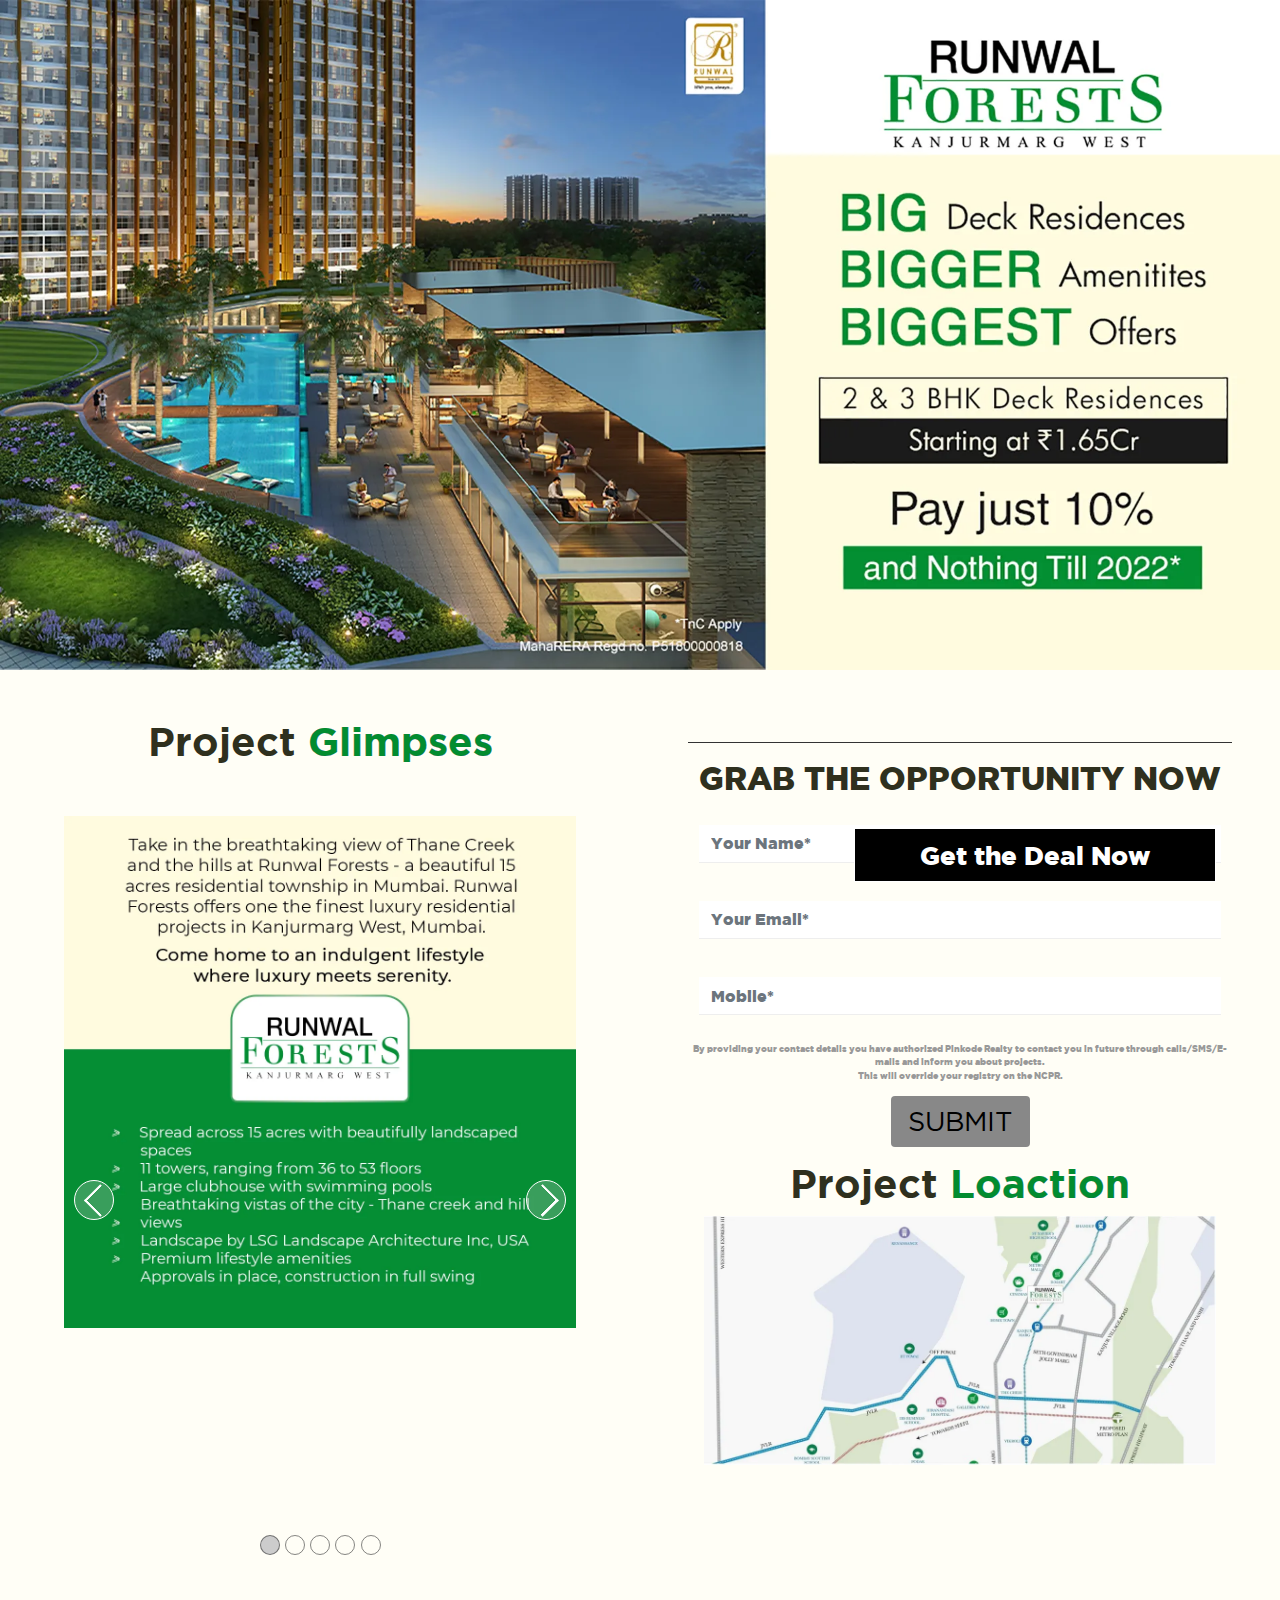
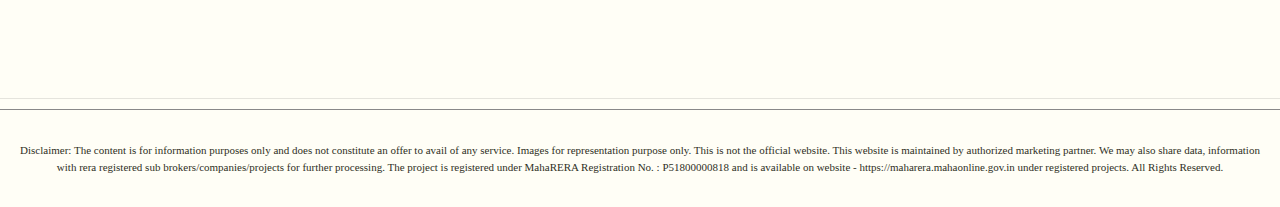
<file: forests/index.html>
<!DOCTYPE html>
<html>



<head>
   <!-- Global site tag (gtag.js) - Google Analytics -->
   <script async src="https://www.googletagmanager.com/gtag/js?id=UA-178894513-1"></script>
   <script>
      window.dataLayer = window.dataLayer || [];

      function gtag() {
         dataLayer.push(arguments);
      }
      gtag('js', new Date());
      gtag('config', 'UA-178894513-1');
   </script>
   <!-- Google Tag Manager -->
   <script>
      (function (w, d, s, l, i) {
         w[l] = w[l] || [];
         w[l].push({
            'gtm.start': new Date().getTime(),
            event: 'gtm.js'
         });
         var f = d.getElementsByTagName(s)[0],
            j = d.createElement(s),
            dl = l != 'dataLayer' ? '&l=' + l : '';
         j.async = true;
         j.src =
            'https://www.googletagmanager.com/gtm.js?id=' + i + dl;
         f.parentNode.insertBefore(j,
            f);
      })(window, document, 'script', 'dataLayer', 'GTM-WTXXMJF');
   </script>
   <!-- End Google Tag Manager -->

   <!-- Required meta tags -->
   <meta charset="UTF-8" />
   <link rel="shortcut icon" href="favicon.png" type="image/x-icon">

   <meta name="viewport" content="width=device-width, initial-scale=1, shrink-to-fit=no">
   <title>Runwal Forests - Kanjurmarg</title>

   <!-- Bootstrap CSS -->

   <!-- <link rel="stylesheet" href="css/bootstrap.min.css"> -->
   <link rel="stylesheet" href="css/style.css">

   <!-- <link rel="stylesheet" href="css/carousel.css"> -->
   <link rel="preload" href="./fonts/gotham-black-webfont.ttf" as="font" crossorigin="anonymous" />
   <link rel="preload" href="./fonts/gotham-book-webfont.ttf" as="font" crossorigin="anonymous" />
   <link rel="preload" href="./fonts/gotham-bold-webfont.ttf" as="font" crossorigin="anonymous" />

   <link rel="stylesheet" media="screen and (min-width: 1200px)" href="widescreen.css">
   <link rel="stylesheet" media="screen and (max-width: 1199px)" href="smallscreen.css">
   <!-- <link rel="stylesheet" href="css/animate.html"> -->
   <!-- <link href="https://fonts.googleapis.com/css2?family=Abril+Fatface&amp;display=swap" rel="stylesheet"> -->
   <!-- <link rel="stylesheet" href="css/udu2cxn.css"> -->
   <!-- Google Tag Manager -->

   <!-- End Google Tag Manager -->
   <!-- <script src="https://use.fontawesome.com/aab7723bd3.js"></script> -->


   <style>

   </style>



   <!-- Facebook Pixel Code -->
   <!-- <script>
      !function (f, b, e, v, n, t, s) {
         if (f.fbq) return; n = f.fbq = function () {
            n.callMethod ?
               n.callMethod.apply(n, arguments) : n.queue.push(arguments)
         };
         if (!f._fbq) f._fbq = n; n.push = n; n.loaded = !0; n.version = '2.0';
         n.queue = []; t = b.createElement(e); t.async = !0;
         t.src = v; s = b.getElementsByTagName(e)[0];
         s.parentNode.insertBefore(t, s)
      }(window, document, 'script',
         'https://connect.facebook.net/en_US/fbevents.js');
      fbq('init', '134178905123799');
      fbq('track', 'PageView');
   </script>
   <noscript><img height="1" width="1" style="display:none"
         src="https://www.facebook.com/tr?id=134178905123799&ev=PageView&noscript=1" /></noscript> -->
   <!-- End Facebook Pixel Code -->
</head>

<body>
   <!-- Google Tag Manager (noscript) -->
   <noscript><iframe src="https://www.googletagmanager.com/ns.html?id=GTM-WTXXMJF" height="0" width="0"
         style="display:none;visibility:hidden"></iframe></noscript>

   <div class="font_preload" style="opacity: 0">
      <span style="font-family:gotham-black-webfont;
    src: url(./fonts/gotham-black-webfont.ttf);"></span>
      <span style="font-family:gotham-book;
    src: url(./fonts/gotham-book-webfont.ttf);"></span>
      <span style="font-family:gotham-bold;
    src: url(../fonts/gotham-bold-webfont.ttf);"></span>
   </div>

   <div class="modal fade" id="sellModal" tabindex="-1" role="dialog" aria-labelledby="ModalLabel" aria-hidden="true">
      <div class="modal-dialog" role="document">
         <div class="modal-content">
            <div class="fixed-close" style="overflow: hidden;">
               <button type="button" class="close" data-dismiss="modal" aria-label="Close">
                  <span aria-hidden="true">&times;</span>
               </button>

            </div>
            <div class="modal-body">
               <form id="leadForm-popup">
                  <h2 class="text-center">GET THE DEAL NOW</h2>
                  <div class="form-group mt-3">
                     <input type="text" name="name" id="name-popup" placeholder="Your Name*" class="form-control"
                        required />
                  </div>
                  <div class="form-group">
                     <input type="email" name="email" id="email-popup" placeholder="Your Email*" class="form-control"
                        required />
                  </div>
                  <div class="form-group">
                     <input type="text" maxlength="10" minlength="10" onkeypress="return numbersonly(event)"
                        name="mobile" id="mobile-popup" placeholder="Mobile*" class="form-control" required />
                  </div>
                  <div style="font-size: xx-small; color: #999;" class="text-center">
                     By providing your contact details you have authorized Pinkode Realty to contact you in future
                     through calls/SMS/E-mails and inform you about projects. <br> This will override your registry on
                     the NCPR.
                  </div>

                  <div class="text-center">
                     <input type="submit" id="submit_button-popup" class="btn" value="Submit">
                  </div>

                  <div class="text-center">
                     <input type="button" id="verify_otp_button-popup" class="btn" value="Verify"
                        style="display: none; cursor: not-allowed;" onclick="verifyOtpAPI()" disabled>
                  </div>
               </form>
            </div>

         </div>
      </div>
   </div>
   <div class="desktop-only">
      <!-- <span id="fixed-download" class="text">
         Download Brochure
      </span> -->

      <div id="banner-image">
         <img id="banner-image" src="./images/Desktop_banner.webp" alt="" srcset="">
         <div class="bottom-btn" onclick="showModal()">
            Get the Deal Now
         </div>
      </div>

      <main>
         <script>
            var myDaemon = '';
            localStorage.setItem('myTimestamp', Date.now());
         </script>
         <div class="container-fluid">

            <div class="row">

               <hr>
               <hr>
               <div class="col-md-6 text-white text-center p-10">
                  <h1>
                     Project<span>
                        Glimpses
                     </span>
                  </h1>
                  <div class="container-carousel">
                     <div class="carousel">
                        <input type="radio" id="carousel-1" name="carousel[]" checked>
                        <input type="radio" id="carousel-2" name="carousel[]">
                        <input type="radio" id="carousel-3" name="carousel[]">
                        <input type="radio" id="carousel-4" name="carousel[]">
                        <input type="radio" id="carousel-5" name="carousel[]">
                        <ul class="carousel__items">
                           <li class="carousel__item"><img src="images/gallery/5.webp" alt=""></li>
                           <li class="carousel__item"><img src="images/gallery/2.webp" alt=""></li>
                           <li class="carousel__item"><img src="images/gallery/3.webp" alt=""></li>
                           <li class="carousel__item"><img src="images/gallery/4.webp" alt=""></li>
                           <li class="carousel__item"><img src="images/gallery/1.webp" alt=""></li>
                        </ul>
                        <div class="carousel__prev">
                           <label for="carousel-1"></label>
                           <label for="carousel-2"></label>
                           <label for="carousel-3"></label>
                           <label for="carousel-4"></label>
                           <label for="carousel-5"></label>
                        </div>
                        <div class="carousel__next">
                           <label for="carousel-1"></label>
                           <label for="carousel-2"></label>
                           <label for="carousel-3"></label>
                           <label for="carousel-4"></label>
                           <label for="carousel-5"></label>
                        </div>
                        <div class="carousel__nav">
                           <label for="carousel-1"></label>
                           <label for="carousel-2"></label>
                           <label for="carousel-3"></label>
                           <label for="carousel-4"></label>
                           <label for="carousel-5"></label>
                        </div>
                     </div>
                  </div>

               </div>
               <div class="col-md-6 p-0 m-0 pt-4 text-center">
                  <!-- <img src="./images/tagline.webp" width="40%" alt=""
                     style="filter: brightness(2) drop-shadow(2px 4px 6px black) hue-rotate(165deg) contrast(1.2)"> -->
                  <div class="form-section p-10 pb-0">
                     <form id="leadForm" class="">
                        <h2 class="text-center">GRAB THE OPPORTUNITY NOW</h2>
                        <div class="form-group mt-3 mx-auto">
                           <input type="text" name="name" id="name" placeholder="Your Name*" class="form-control"
                              required />
                        </div>
                        <div class="form-group">
                           <input type="email" name="email" id="email" placeholder="Your Email*" class="form-control"
                              required />
                        </div>
                        <div class="form-group">
                           <input type="text" maxlength="10" minlength="10" onkeypress="return numbersonly(event)"
                              name="mobile" id="mobile" placeholder="Mobile*" class="form-control" required />
                        </div>
                        <div style="font-size: xx-small; color: #999;" class="text-center">
                           By providing your contact details you have authorized Pinkode Realty to contact you in future
                           through calls/SMS/E-mails and inform you about projects.<br> This will override your registry
                           on the NCPR.
                        </div>

                        <div class="text-center">

                           <input type="submit" id="submit_button" class="btn" value="Submit">
                        </div>

                        <div class="text-center">
                           <input type="button" id="verify_otp_button" class="btn" value="Verify"
                              style="display: none; cursor: not-allowed;" onclick="verifyOtpAPI()" disabled>
                        </div>
                     </form>
                     <div class="Thankyou" style="display: none;">
                        <h2 class="th2">Thank you for your enquiry</h2>
                        <p>Our representative will get in touch with you shortly</p>
                        <div class="text-center">
                           <a href="#" class=" btn" type="button">Know More</a>
                        </div>
                     </div>
                  </div>
                  <div>
                     <h1>Project <span> Loaction</span></h1>
                     <img src="./images/Connectivity.webp" alt="" srcset="" width = "80%">
                  </div>
               </div>


            </div>
         </div>
         <div class="row">
            <div class="col-md-12 text-center">

            </div>


         </div>


         <div class="text-center">

            <hr>
            <footer>
               <div class="container-fluid">
                  <p>
                     Disclaimer:
                     The content is for information purposes only and does not constitute an offer to avail of any
                     service.
                     Images for representation purpose only. This is not the official website. This website is
                     maintained by
                     authorized marketing partner. We may also share data, information with rera registered sub
                     brokers/companies/projects for further processing. The project is registered under MahaRERA
                     Registration No. : P51800000818 and is available on website - https://maharera.mahaonline.gov.in
                     under
                     registered projects. All Rights Reserved.
                  </p>

               </div>
            </footer>


         </div>

   </div>


   </main>
   </div>

   <div class="mobile-only">
      <header>
         <div class="container" style="padding:15px">

         </div>
      </header>
      <div class="text-center primary-button sticky">
         <h1 onclick="showModal()"> Enquire
            Now

            </span>

      </div>
      <div>
         <img id="banner-image" src="./images/Static_1.webp" alt="" srcset="">

      </div>

      <main>
         <script>
            var myDaemon = '';
            localStorage.setItem('myTimestamp', Date.now());
         </script>
         <div class="container-fluid">
            <div class="row">
               <div class="col-xl-6 pt-4 text-white">

                  <div class="form-section ">
                     <form id="leadFormMobile" class="">
                        <h2 class="text-center">GET THE DEAL NOW</h2>
                        <div class="form-group mt-3">
                           <input type="text" name="name" id="m-name" placeholder="Your Name*" class="form-control"
                              required />
                        </div>
                        <div class="form-group">
                           <input type="email" name="email" id="m-email" placeholder="Your Email*" class="form-control"
                              required />
                        </div>
                        <div class="form-group">
                           <input type="text" maxlength="10" minlength="10" onkeypress="return numbersonly(event)"
                              name="mobile" id="m-mobile" placeholder="Mobile*" class="form-control" required />
                        </div>
                        <!-- <div class="form-group">
                           <input type="text" maxlength="6" minlength="6" onkeypress="return numbersonly(event)"
                              name="otp" id="otp" placeholder="OTP" class="form-control" style="display: none;"
                              onchange="isValidOTP()" />
                        </div> -->

                        <div style="font-size: x-small; color: #999;" class="text-center">
                           By providing your contact details you have authorized Pinkode Realty to contact you in future
                           through calls/SMS/E-mails and inform you about projects.<br> This will override your registry
                           on the NCPR.
                        </div>

                        <div class="text-center">
                           <!-- <a href="" class="" type="submit">Submit</a> -->
                           <input type="submit" id="submit_button_mobile" class="btn" value="Submit">
                        </div>

                        <div class="text-center">
                           <input type="button" id="verify_otp_button" class="btn" value="Verify"
                              style="display: none; cursor: not-allowed;" onclick="verifyOtpAPI()" disabled>
                        </div>
                     </form>
                     <div class="Thankyou" style="display: none;">
                        <h2 class="th2">Thank you for your enquiry</h2>
                        <p>Our representative will get in touch with you shortly</p>
                        <div class="text-center">
                           <a href="#" class=" btn" type="button">Know More</a>
                        </div>
                     </div>
                  </div>
               </div>


               <div class="col-xl-6 p-0 pt-4 m-0">
                
                  <div class="text-center p-1 pt-4">
                     <h1>
                        Project<span>
                           Highlights
                        </span>
                     </h1>

                     <div class="container-carousel">
                        <div class="carousel">
                           <input type="radio" id="carousel-1m" name="carousel-m[]" checked>
                           <input type="radio" id="carousel-2m" name="carousel-m[]">
                           <input type="radio" id="carousel-3m" name="carousel-m[]">
                           <input type="radio" id="carousel-4m" name="carousel-m[]">
                           <input type="radio" id="carousel-5m" name="carousel-m[]">
                           <ul class="carousel__items">
                              <li class="carousel__item"><img src="images/gallery/5.webp" alt=""></li>
                              <li class="carousel__item"><img src="images/gallery/2.webp" alt=""></li>
                              <li class="carousel__item"><img src="images/gallery/3.webp" alt=""></li>
                              <li class="carousel__item"><img src="images/gallery/4.webp" alt=""></li>
                              <li class="carousel__item"><img src="images/gallery/1.webp" alt=""></li>
                            </ul>
                           <div class="carousel__prev">
                              <label for="carousel-1m"></label>
                              <label for="carousel-2m"></label>
                              <label for="carousel-3m"></label>
                              <label for="carousel-4m"></label>
                              <label for="carousel-5m"></label>
                           </div>
                           <div class="carousel__next">
                              <label for="carousel-1m"></label>
                              <label for="carousel-2m"></label>
                              <label for="carousel-3m"></label>
                              <label for="carousel-4m"></label>
                              <label for="carousel-5m"></label>
                           </div>
                           <div class="carousel__nav">
                              <label for="carousel-1m"></label>
                              <label for="carousel-2m"></label>
                              <label for="carousel-3m"></label>
                              <label for="carousel-4m"></label>
                              <label for="carousel-5m"></label>
                           </div>
                        </div>
                     </div>
                     <div>
                        <h1>Project <span> Loaction</span></h1>
                        <img src="./images/Connectivity.webp" alt="" srcset="" width = "100%">
                     </div>

                  </div>
                  <!-- <hr> -->


               </div>
            </div>
            <div class="row">
               <div class="col-md-12">

               </div>


            </div>


            <hr>
            <footer>
               <div class="container-fluid text-center p-0 pr-4 mb-4">
                  <p>
                     Disclaimer:
                     The content is for information purposes only and does not constitute an offer to avail of any
                     service.
                     Images for representation purpose only. This is not the official website. This website is
                     maintained by
                     authorized marketing partner. We may also share data, information with rera registered sub
                     brokers/companies/projects for further processing. The project is registered under MahaRERA
                     Registration No. : P51800000818 and is available on website - https://maharera.mahaonline.gov.in
                     under
                     registered projects. All Rights Reserved.
                  </p>

               </div>
            </footer>




         </div>


      </main>
   </div>


   <!-- <script src="js/jquery-3.4.1.min.js"></script> -->
   <!-- <script src="js/popper.min.js"></script> -->
   <!-- <script src="js/bootstrap.min.js"></script> -->
   <!-- <script src="js/aos.js"></script> -->
   <script src="js/main.js"></script>

</body>


</html>
</file>
<file: forests/widescreen.css>
.mobile-only{
    display: none;
}

.desktop-only{
    display: block;
}

header img{
	max-width: 85%;
	max-height: 13vh;
}
#main-img{
	width: 40vw;
	height: 60vh;
	background-image: url('./images/road\ cam.webp') ;
	background-size:cover;
}

* {box-sizing:border-box}

/* Slideshow container */
.slideshow-container {
  max-height: 50vh;
  min-width: 50%;
  max-width: 50vh;
  object-fit: contain;
  position: relative;
  margin: auto;
}

/* Hide the images by default */
.mySlides {
  display: none;
  object-fit: contain;

}
.mySlides {
	object-fit: cover;
	transition: display 0.1s ease ;

}

/* Next & previous buttons */
.prev, .next {
  cursor: pointer;
  position: absolute;
  top: 50%;
  width: auto;
  margin-top: -22px;
  padding: 16px;
  color: white;
  font-weight: bold;
  font-size: 18px;
  /* transition: 0.6s ease; */
  border-radius: 0 3px 3px 0;
  user-select: none;
}

/* Position the "next button" to the right */
.next {
  right: 0;
  border-radius: 3px 0 0 3px;
}

/* On hover, add a black background color with a little bit see-through */
.prev:hover, .next:hover {
  background-color: rgba(0,0,0,0.8);
}

/* Caption text */
.text {
  color: #f2f2f2;
  font-size: 15px;
  padding: 8px 12px;
  position: absolute;
  bottom: 8px;
  width: 100%;
  text-align: center;
}


/* Fading animation */
/* .fade {
  -webkit-animation-name: fade;
  -webkit-animation-duration: 5s;
  animation-name: fade;
  animation-duration: 5s !important;
}

@-webkit-keyframes fade {
  from {opacity: .8}
  to {opacity: 1}
}

@keyframes fade {
  from {opacity: .8}
  to {opacity: 1}
} */

.form-section .form-group{
	padding: 0.7rem;
	/* height: 4rem; */
}

.form-section input[type=text], .form-section input[type=email]  {

	/* background-color: #000; */
	color: #7b7b7b;
	line-height: 2;
	border:none;
	border-radius: 0;
	
	border-bottom: #eeeeee 1px solid;
	outline: none;
}
.form-section input[type=text]:valid, .form-section input[type=email]:valid,input:-internal-autofill-selected {
	
	/* background-color: #000 !important; */
	color: #7b7b7b;
	line-height: 2;
	border:none;
	border-radius: 0;
	outline: none;
	border-bottom: #ffce7b 1px solid;
}

.form-section #leadForm h2{
	border-top: #333 1px solid;
	padding-top: 1rem;
}
.desc-text{
	font-size: 15pt;
	font-family: gotham-book;
	
}

.carousel__items{
  height: 820px ;
  max-height: 60vw;
  max-width: 40vw;
}

.carousel,.container-carousel{
  height: 820px ;
  max-height: 60vw;
  max-width: 40vw;
}
</file>
<file: forests/smallscreen.css>
.mobile-only{
    display: block;
}

.desktop-only{
    display: none;
}

header img{
	max-width: 75%;
	max-height: 13vh;
}
#main-img {
    width: 100%;
    min-height: 60vh;
	max-height: 80vh;
	background-image: url('./images/road\ cam.webp') ;
    background-size:cover;
}

* {box-sizing:border-box}

/* Slideshow container */
.slideshow-container {
  width: 100%;
  max-height: 70vh;
  overflow-y: hidden;
  position: relative;
  margin: auto;
}

/* Hide the images by default */
.mySlides {
  display: none;
  /* height: 70vh; */
  width: 100%;
  object-fit: cover;

}
.mySlides *{
	object-fit: cover;
	transition: width 0.5s ease ;

}

/* Next & previous buttons */
.prev, .next {
  cursor: pointer;
  position: absolute;
  top: 50%;
  width: auto;
  margin-top: -22px;
  padding: 16px;
  color: white;
  font-weight: bold;
  font-size: 18px;
  transition: 0.6s ease;
  border-radius: 0 3px 3px 0;
  user-select: none;
}

/* Position the "next button" to the right */
.next {
  right: 0;
  border-radius: 3px 0 0 3px;
}

/* On hover, add a black background color with a little bit see-through */
.prev:hover, .next:hover {
  background-color: rgba(0,0,0,0.8);
}

/* Caption text */
.text {
  color: #f2f2f2;
  font-size: 15px;
  padding: 8px 12px;
  position: absolute;
  bottom: 8px;
  width: 100%;
  text-align: center;
}

/* Number text (1/3 etc) */
.numbertext {
  color: #f2f2f2;
  font-size: 12px;
  padding: 8px 12px;
  position: absolute;
  top: 0;
}

/* The dots/bullets/indicators */
.dot {
  cursor: pointer;
  height: 15px;
  width: 15px;
  margin: 0 2px;
  background-color: #bbb;
  border-radius: 50%;
  display: inline-block;
  transition: background-color 0.5s ease-out;
}

.active, .dot:hover {
  background-color: #717171;
}

/* Fading animation */
.fade {
  -webkit-animation-name: fade;
  -webkit-animation-duration: 10s;
  animation-name: fade;
  animation-duration: 10s !important;
}

@-webkit-keyframes fade {
  from {opacity: .8}
  to {opacity: 1}
}

@keyframes fade {
  from {opacity: .8}
  to {opacity: 1}
}

.form-section .form-group{
	padding: 0.7rem;
	/* height: 4rem; */
}

.form-section input[type=text], .form-section input[type=email]  {

	/* background-color: #000; */
	color:#19427d;
	line-height: 2;
	border:none;
	border-radius: 0;
	
	border-bottom: #eeeeee 1px solid;
	outline: none;
}
.form-section input[type=text]:valid, .form-section input[type=email]:valid,input:-internal-autofill-selected {
	
	background-color: #000 !important;
	color: #7b7b7b;
	line-height: 2;
	border:none;
	border-radius: 0;
	outline: none;
	border-bottom: #ffce7b 1px solid;
}

.form-section #leadForm h2{
	border-top: #ffce7b 1px solid;
	padding-top: 1rem;
}

h1{
    font-size: 20pt !important;
}
h2{
    font-size: 18pt !important;

}
.desc-text{
	font-size: 12pt;
	font-family: gotham-book;
	
}



#banner-image{object-fit: contain;}

.sticky{
  position: fixed;
  bottom: 0;
  width: 100vw;
  /* height: 10vh; */
  z-index: 999;
  background: linear-gradient(0deg,  #028c2f, #028c305e);
  color: #f2f2f2 !important;
  padding: 5px 0;


}

.carousel__items{
  height: 250px;;
}

table *{
  font-size: 9pt;
  font-weight: 0;
  font-family: gotham-book;
  text-align: center  ;
  
  
}
table{
margin: 0rem;
width: 100vw;
}

.carousel__items{
  height: 850px ;
  max-height: 110vw;
  max-width: 100vw;
}

.carousel,.container-carousel{
  height: 950px ;
  max-height: 100vw;
  max-width: 100vw;
  margin: 0;
}
</file>
<file: forests/css/style.css>
/* Bootstrap Css */
/*!
 * Bootstrap v4.5.0 (https://getbootstrap.com/)
 * Copyright 2011-2020 The Bootstrap Authors
 * Copyright 2011-2020 Twitter, Inc.
 * Licensed under MIT (https://github.com/twbs/bootstrap/blob/master/LICENSE)
 */:root{--blue:#007bff;--indigo:#6610f2;--purple:#6f42c1;--pink:#e83e8c;--red:#dc3545;--orange:#fd7e14;--yellow:#ffc107;--green:#28a745;--teal:#20c997;--cyan:#17a2b8;--white:#fff;--gray:#6c757d;--gray-dark:#343a40;--primary:#007bff;--secondary:#6c757d;--success:#28a745;--info:#17a2b8;--warning:#ffc107;--danger:#dc3545;--light:#f8f9fa;--dark:#343a40;--breakpoint-xs:0;--breakpoint-sm:576px;--breakpoint-md:768px;--breakpoint-lg:992px;--breakpoint-xl:1200px;--font-family-sans-serif:-apple-system,BlinkMacSystemFont,"Segoe UI",Roboto,"Helvetica Neue",Arial,"Noto Sans",sans-serif,"Apple Color Emoji","Segoe UI Emoji","Segoe UI Symbol","Noto Color Emoji";--font-family-monospace:SFMono-Regular,Menlo,Monaco,Consolas,"Liberation Mono","Courier New",monospace}*,::after,::before{box-sizing:border-box}html{font-family:sans-serif;line-height:1.15;-webkit-text-size-adjust:100%;-webkit-tap-highlight-color:transparent}article,aside,figcaption,figure,footer,header,hgroup,main,nav,section{display:block}body{margin:0;font-family:-apple-system,BlinkMacSystemFont,"Segoe UI",Roboto,"Helvetica Neue",Arial,"Noto Sans",sans-serif,"Apple Color Emoji","Segoe UI Emoji","Segoe UI Symbol","Noto Color Emoji";font-size:1rem;font-weight:400;line-height:1.5;color:#212529;text-align:left;background-color:#fff}[tabindex="-1"]:focus:not(:focus-visible){outline:0!important}hr{box-sizing:content-box;height:0;overflow:visible}h1,h2,h3,h4,h5,h6{margin-top:0;margin-bottom:.5rem}p{margin-top:0;margin-bottom:1rem}abbr[data-original-title],abbr[title]{text-decoration:underline;-webkit-text-decoration:underline dotted;text-decoration:underline dotted;cursor:help;border-bottom:0;-webkit-text-decoration-skip-ink:none;text-decoration-skip-ink:none}address{margin-bottom:1rem;font-style:normal;line-height:inherit}dl,ol,ul{margin-top:0;margin-bottom:1rem}ol ol,ol ul,ul ol,ul ul{margin-bottom:0}dt{font-weight:700}dd{margin-bottom:.5rem;margin-left:0}blockquote{margin:0 0 1rem}b,strong{font-weight:bolder}small{font-size:80%}sub,sup{position:relative;font-size:75%;line-height:0;vertical-align:baseline}sub{bottom:-.25em}sup{top:-.5em}a{color:#007bff;text-decoration:none;background-color:transparent}a:hover{color:#0056b3;text-decoration:underline}a:not([href]){color:inherit;text-decoration:none}a:not([href]):hover{color:inherit;text-decoration:none}code,kbd,pre,samp{font-family:SFMono-Regular,Menlo,Monaco,Consolas,"Liberation Mono","Courier New",monospace;font-size:1em}pre{margin-top:0;margin-bottom:1rem;overflow:auto;-ms-overflow-style:scrollbar}figure{margin:0 0 1rem}img{vertical-align:middle;border-style:none}svg{overflow:hidden;vertical-align:middle}table{border-collapse:collapse}caption{padding-top:.75rem;padding-bottom:.75rem;color:#6c757d;text-align:left;caption-side:bottom}th{text-align:inherit}label{display:inline-block;margin-bottom:.5rem}button{border-radius:0}button:focus{outline:1px dotted;outline:5px auto -webkit-focus-ring-color}button,input,optgroup,select,textarea{margin:0;font-family:inherit;font-size:inherit;line-height:inherit}button,input{overflow:visible}button,select{text-transform:none}[role=button]{cursor:pointer}select{word-wrap:normal}[type=button],[type=reset],[type=submit],button{-webkit-appearance:button}[type=button]:not(:disabled),[type=reset]:not(:disabled),[type=submit]:not(:disabled),button:not(:disabled){cursor:pointer}[type=button]::-moz-focus-inner,[type=reset]::-moz-focus-inner,[type=submit]::-moz-focus-inner,button::-moz-focus-inner{padding:0;border-style:none}input[type=checkbox],input[type=radio]{box-sizing:border-box;padding:0}textarea{overflow:auto;resize:vertical}fieldset{min-width:0;padding:0;margin:0;border:0}legend{display:block;width:100%;max-width:100%;padding:0;margin-bottom:.5rem;font-size:1.5rem;line-height:inherit;color:inherit;white-space:normal}progress{vertical-align:baseline}[type=number]::-webkit-inner-spin-button,[type=number]::-webkit-outer-spin-button{height:auto}[type=search]{outline-offset:-2px;-webkit-appearance:none}[type=search]::-webkit-search-decoration{-webkit-appearance:none}::-webkit-file-upload-button{font:inherit;-webkit-appearance:button}output{display:inline-block}summary{display:list-item;cursor:pointer}template{display:none}[hidden]{display:none!important}.h1,.h2,.h3,.h4,.h5,.h6,h1,h2,h3,h4,h5,h6{margin-bottom:.5rem;font-weight:500;line-height:1.2}.h1,h1{font-size:2.5rem}.h2,h2{font-size:2rem}.h3,h3{font-size:1.75rem}.h4,h4{font-size:1.5rem}.h5,h5{font-size:1.25rem}.h6,h6{font-size:1rem}.lead{font-size:1.25rem;font-weight:300}.display-1{font-size:6rem;font-weight:300;line-height:1.2}.display-2{font-size:5.5rem;font-weight:300;line-height:1.2}.display-3{font-size:4.5rem;font-weight:300;line-height:1.2}.display-4{font-size:3.5rem;font-weight:300;line-height:1.2}hr{margin-top:1rem;margin-bottom:1rem;border:0;border-top:1px solid rgba(0,0,0,.1)}.small,small{font-size:80%;font-weight:400}.mark,mark{padding:.2em;background-color:#fcf8e3}.list-unstyled{padding-left:0;list-style:none}.list-inline{padding-left:0;list-style:none}.list-inline-item{display:inline-block}.list-inline-item:not(:last-child){margin-right:.5rem}.initialism{font-size:90%;text-transform:uppercase}.blockquote{margin-bottom:1rem;font-size:1.25rem}.blockquote-footer{display:block;font-size:80%;color:#6c757d}.blockquote-footer::before{content:"\2014\00A0"}.img-fluid{max-width:100%;height:auto}.img-thumbnail{padding:.25rem;background-color:#fff;border:1px solid #dee2e6;border-radius:.25rem;max-width:100%;height:auto}.figure{display:inline-block}.figure-img{margin-bottom:.5rem;line-height:1}.figure-caption{font-size:90%;color:#6c757d}code{font-size:87.5%;color:#e83e8c;word-wrap:break-word}a>code{color:inherit}kbd{padding:.2rem .4rem;font-size:87.5%;color:#fff;background-color:#212529;border-radius:.2rem}kbd kbd{padding:0;font-size:100%;font-weight:700}pre{display:block;font-size:87.5%;color:#212529}pre code{font-size:inherit;color:inherit;word-break:normal}.pre-scrollable{max-height:340px;overflow-y:scroll}.container{width:100%;padding-right:15px;padding-left:15px;margin-right:auto;margin-left:auto}@media (min-width:576px){.container{max-width:540px}}@media (min-width:768px){.container{max-width:720px}}@media (min-width:992px){.container{max-width:960px}}@media (min-width:1200px){.container{max-width:1140px}}.container-fluid,.container-lg,.container-md,.container-sm,.container-xl{width:100%;padding-right:15px;padding-left:15px;margin-right:auto;margin-left:auto}@media (min-width:576px){.container,.container-sm{max-width:540px}}@media (min-width:768px){.container,.container-md,.container-sm{max-width:720px}}@media (min-width:992px){.container,.container-lg,.container-md,.container-sm{max-width:960px}}@media (min-width:1200px){.container,.container-lg,.container-md,.container-sm,.container-xl{max-width:1140px}}.row{display:-ms-flexbox;display:flex;-ms-flex-wrap:wrap;flex-wrap:wrap;margin-right:-15px;margin-left:-15px}.no-gutters{margin-right:0;margin-left:0}.no-gutters>.col,.no-gutters>[class*=col-]{padding-right:0;padding-left:0}.col,.col-1,.col-10,.col-11,.col-12,.col-2,.col-3,.col-4,.col-5,.col-6,.col-7,.col-8,.col-9,.col-auto,.col-lg,.col-lg-1,.col-lg-10,.col-lg-11,.col-lg-12,.col-lg-2,.col-lg-3,.col-lg-4,.col-lg-5,.col-lg-6,.col-lg-7,.col-lg-8,.col-lg-9,.col-lg-auto,.col-md,.col-md-1,.col-md-10,.col-md-11,.col-md-12,.col-md-2,.col-md-3,.col-md-4,.col-md-5,.col-md-6,.col-md-7,.col-md-8,.col-md-9,.col-md-auto,.col-sm,.col-sm-1,.col-sm-10,.col-sm-11,.col-sm-12,.col-sm-2,.col-sm-3,.col-sm-4,.col-sm-5,.col-sm-6,.col-sm-7,.col-sm-8,.col-sm-9,.col-sm-auto,.col-xl,.col-xl-1,.col-xl-10,.col-xl-11,.col-xl-12,.col-xl-2,.col-xl-3,.col-xl-4,.col-xl-5,.col-xl-6,.col-xl-7,.col-xl-8,.col-xl-9,.col-xl-auto{position:relative;width:100%;padding-right:15px;padding-left:15px}.col{-ms-flex-preferred-size:0;flex-basis:0;-ms-flex-positive:1;flex-grow:1;min-width:0;max-width:100%}.row-cols-1>*{-ms-flex:0 0 100%;flex:0 0 100%;max-width:100%}.row-cols-2>*{-ms-flex:0 0 50%;flex:0 0 50%;max-width:50%}.row-cols-3>*{-ms-flex:0 0 33.333333%;flex:0 0 33.333333%;max-width:33.333333%}.row-cols-4>*{-ms-flex:0 0 25%;flex:0 0 25%;max-width:25%}.row-cols-5>*{-ms-flex:0 0 20%;flex:0 0 20%;max-width:20%}.row-cols-6>*{-ms-flex:0 0 16.666667%;flex:0 0 16.666667%;max-width:16.666667%}.col-auto{-ms-flex:0 0 auto;flex:0 0 auto;width:auto;max-width:100%}.col-1{-ms-flex:0 0 8.333333%;flex:0 0 8.333333%;max-width:8.333333%}.col-2{-ms-flex:0 0 16.666667%;flex:0 0 16.666667%;max-width:16.666667%}.col-3{-ms-flex:0 0 25%;flex:0 0 25%;max-width:25%}.col-4{-ms-flex:0 0 33.333333%;flex:0 0 33.333333%;max-width:33.333333%}.col-5{-ms-flex:0 0 41.666667%;flex:0 0 41.666667%;max-width:41.666667%}.col-6{-ms-flex:0 0 50%;flex:0 0 50%;max-width:50%}.col-7{-ms-flex:0 0 58.333333%;flex:0 0 58.333333%;max-width:58.333333%}.col-8{-ms-flex:0 0 66.666667%;flex:0 0 66.666667%;max-width:66.666667%}.col-9{-ms-flex:0 0 75%;flex:0 0 75%;max-width:75%}.col-10{-ms-flex:0 0 83.333333%;flex:0 0 83.333333%;max-width:83.333333%}.col-11{-ms-flex:0 0 91.666667%;flex:0 0 91.666667%;max-width:91.666667%}.col-12{-ms-flex:0 0 100%;flex:0 0 100%;max-width:100%}.order-first{-ms-flex-order:-1;order:-1}.order-last{-ms-flex-order:13;order:13}.order-0{-ms-flex-order:0;order:0}.order-1{-ms-flex-order:1;order:1}.order-2{-ms-flex-order:2;order:2}.order-3{-ms-flex-order:3;order:3}.order-4{-ms-flex-order:4;order:4}.order-5{-ms-flex-order:5;order:5}.order-6{-ms-flex-order:6;order:6}.order-7{-ms-flex-order:7;order:7}.order-8{-ms-flex-order:8;order:8}.order-9{-ms-flex-order:9;order:9}.order-10{-ms-flex-order:10;order:10}.order-11{-ms-flex-order:11;order:11}.order-12{-ms-flex-order:12;order:12}.offset-1{margin-left:8.333333%}.offset-2{margin-left:16.666667%}.offset-3{margin-left:25%}.offset-4{margin-left:33.333333%}.offset-5{margin-left:41.666667%}.offset-6{margin-left:50%}.offset-7{margin-left:58.333333%}.offset-8{margin-left:66.666667%}.offset-9{margin-left:75%}.offset-10{margin-left:83.333333%}.offset-11{margin-left:91.666667%}@media (min-width:576px){.col-sm{-ms-flex-preferred-size:0;flex-basis:0;-ms-flex-positive:1;flex-grow:1;min-width:0;max-width:100%}.row-cols-sm-1>*{-ms-flex:0 0 100%;flex:0 0 100%;max-width:100%}.row-cols-sm-2>*{-ms-flex:0 0 50%;flex:0 0 50%;max-width:50%}.row-cols-sm-3>*{-ms-flex:0 0 33.333333%;flex:0 0 33.333333%;max-width:33.333333%}.row-cols-sm-4>*{-ms-flex:0 0 25%;flex:0 0 25%;max-width:25%}.row-cols-sm-5>*{-ms-flex:0 0 20%;flex:0 0 20%;max-width:20%}.row-cols-sm-6>*{-ms-flex:0 0 16.666667%;flex:0 0 16.666667%;max-width:16.666667%}.col-sm-auto{-ms-flex:0 0 auto;flex:0 0 auto;width:auto;max-width:100%}.col-sm-1{-ms-flex:0 0 8.333333%;flex:0 0 8.333333%;max-width:8.333333%}.col-sm-2{-ms-flex:0 0 16.666667%;flex:0 0 16.666667%;max-width:16.666667%}.col-sm-3{-ms-flex:0 0 25%;flex:0 0 25%;max-width:25%}.col-sm-4{-ms-flex:0 0 33.333333%;flex:0 0 33.333333%;max-width:33.333333%}.col-sm-5{-ms-flex:0 0 41.666667%;flex:0 0 41.666667%;max-width:41.666667%}.col-sm-6{-ms-flex:0 0 50%;flex:0 0 50%;max-width:50%}.col-sm-7{-ms-flex:0 0 58.333333%;flex:0 0 58.333333%;max-width:58.333333%}.col-sm-8{-ms-flex:0 0 66.666667%;flex:0 0 66.666667%;max-width:66.666667%}.col-sm-9{-ms-flex:0 0 75%;flex:0 0 75%;max-width:75%}.col-sm-10{-ms-flex:0 0 83.333333%;flex:0 0 83.333333%;max-width:83.333333%}.col-sm-11{-ms-flex:0 0 91.666667%;flex:0 0 91.666667%;max-width:91.666667%}.col-sm-12{-ms-flex:0 0 100%;flex:0 0 100%;max-width:100%}.order-sm-first{-ms-flex-order:-1;order:-1}.order-sm-last{-ms-flex-order:13;order:13}.order-sm-0{-ms-flex-order:0;order:0}.order-sm-1{-ms-flex-order:1;order:1}.order-sm-2{-ms-flex-order:2;order:2}.order-sm-3{-ms-flex-order:3;order:3}.order-sm-4{-ms-flex-order:4;order:4}.order-sm-5{-ms-flex-order:5;order:5}.order-sm-6{-ms-flex-order:6;order:6}.order-sm-7{-ms-flex-order:7;order:7}.order-sm-8{-ms-flex-order:8;order:8}.order-sm-9{-ms-flex-order:9;order:9}.order-sm-10{-ms-flex-order:10;order:10}.order-sm-11{-ms-flex-order:11;order:11}.order-sm-12{-ms-flex-order:12;order:12}.offset-sm-0{margin-left:0}.offset-sm-1{margin-left:8.333333%}.offset-sm-2{margin-left:16.666667%}.offset-sm-3{margin-left:25%}.offset-sm-4{margin-left:33.333333%}.offset-sm-5{margin-left:41.666667%}.offset-sm-6{margin-left:50%}.offset-sm-7{margin-left:58.333333%}.offset-sm-8{margin-left:66.666667%}.offset-sm-9{margin-left:75%}.offset-sm-10{margin-left:83.333333%}.offset-sm-11{margin-left:91.666667%}}@media (min-width:768px){.col-md{-ms-flex-preferred-size:0;flex-basis:0;-ms-flex-positive:1;flex-grow:1;min-width:0;max-width:100%}.row-cols-md-1>*{-ms-flex:0 0 100%;flex:0 0 100%;max-width:100%}.row-cols-md-2>*{-ms-flex:0 0 50%;flex:0 0 50%;max-width:50%}.row-cols-md-3>*{-ms-flex:0 0 33.333333%;flex:0 0 33.333333%;max-width:33.333333%}.row-cols-md-4>*{-ms-flex:0 0 25%;flex:0 0 25%;max-width:25%}.row-cols-md-5>*{-ms-flex:0 0 20%;flex:0 0 20%;max-width:20%}.row-cols-md-6>*{-ms-flex:0 0 16.666667%;flex:0 0 16.666667%;max-width:16.666667%}.col-md-auto{-ms-flex:0 0 auto;flex:0 0 auto;width:auto;max-width:100%}.col-md-1{-ms-flex:0 0 8.333333%;flex:0 0 8.333333%;max-width:8.333333%}.col-md-2{-ms-flex:0 0 16.666667%;flex:0 0 16.666667%;max-width:16.666667%}.col-md-3{-ms-flex:0 0 25%;flex:0 0 25%;max-width:25%}.col-md-4{-ms-flex:0 0 33.333333%;flex:0 0 33.333333%;max-width:33.333333%}.col-md-5{-ms-flex:0 0 41.666667%;flex:0 0 41.666667%;max-width:41.666667%}.col-md-6{-ms-flex:0 0 50%;flex:0 0 50%;max-width:50%}.col-md-7{-ms-flex:0 0 58.333333%;flex:0 0 58.333333%;max-width:58.333333%}.col-md-8{-ms-flex:0 0 66.666667%;flex:0 0 66.666667%;max-width:66.666667%}.col-md-9{-ms-flex:0 0 75%;flex:0 0 75%;max-width:75%}.col-md-10{-ms-flex:0 0 83.333333%;flex:0 0 83.333333%;max-width:83.333333%}.col-md-11{-ms-flex:0 0 91.666667%;flex:0 0 91.666667%;max-width:91.666667%}.col-md-12{-ms-flex:0 0 100%;flex:0 0 100%;max-width:100%}.order-md-first{-ms-flex-order:-1;order:-1}.order-md-last{-ms-flex-order:13;order:13}.order-md-0{-ms-flex-order:0;order:0}.order-md-1{-ms-flex-order:1;order:1}.order-md-2{-ms-flex-order:2;order:2}.order-md-3{-ms-flex-order:3;order:3}.order-md-4{-ms-flex-order:4;order:4}.order-md-5{-ms-flex-order:5;order:5}.order-md-6{-ms-flex-order:6;order:6}.order-md-7{-ms-flex-order:7;order:7}.order-md-8{-ms-flex-order:8;order:8}.order-md-9{-ms-flex-order:9;order:9}.order-md-10{-ms-flex-order:10;order:10}.order-md-11{-ms-flex-order:11;order:11}.order-md-12{-ms-flex-order:12;order:12}.offset-md-0{margin-left:0}.offset-md-1{margin-left:8.333333%}.offset-md-2{margin-left:16.666667%}.offset-md-3{margin-left:25%}.offset-md-4{margin-left:33.333333%}.offset-md-5{margin-left:41.666667%}.offset-md-6{margin-left:50%}.offset-md-7{margin-left:58.333333%}.offset-md-8{margin-left:66.666667%}.offset-md-9{margin-left:75%}.offset-md-10{margin-left:83.333333%}.offset-md-11{margin-left:91.666667%}}@media (min-width:992px){.col-lg{-ms-flex-preferred-size:0;flex-basis:0;-ms-flex-positive:1;flex-grow:1;min-width:0;max-width:100%}.row-cols-lg-1>*{-ms-flex:0 0 100%;flex:0 0 100%;max-width:100%}.row-cols-lg-2>*{-ms-flex:0 0 50%;flex:0 0 50%;max-width:50%}.row-cols-lg-3>*{-ms-flex:0 0 33.333333%;flex:0 0 33.333333%;max-width:33.333333%}.row-cols-lg-4>*{-ms-flex:0 0 25%;flex:0 0 25%;max-width:25%}.row-cols-lg-5>*{-ms-flex:0 0 20%;flex:0 0 20%;max-width:20%}.row-cols-lg-6>*{-ms-flex:0 0 16.666667%;flex:0 0 16.666667%;max-width:16.666667%}.col-lg-auto{-ms-flex:0 0 auto;flex:0 0 auto;width:auto;max-width:100%}.col-lg-1{-ms-flex:0 0 8.333333%;flex:0 0 8.333333%;max-width:8.333333%}.col-lg-2{-ms-flex:0 0 16.666667%;flex:0 0 16.666667%;max-width:16.666667%}.col-lg-3{-ms-flex:0 0 25%;flex:0 0 25%;max-width:25%}.col-lg-4{-ms-flex:0 0 33.333333%;flex:0 0 33.333333%;max-width:33.333333%}.col-lg-5{-ms-flex:0 0 41.666667%;flex:0 0 41.666667%;max-width:41.666667%}.col-lg-6{-ms-flex:0 0 50%;flex:0 0 50%;max-width:50%}.col-lg-7{-ms-flex:0 0 58.333333%;flex:0 0 58.333333%;max-width:58.333333%}.col-lg-8{-ms-flex:0 0 66.666667%;flex:0 0 66.666667%;max-width:66.666667%}.col-lg-9{-ms-flex:0 0 75%;flex:0 0 75%;max-width:75%}.col-lg-10{-ms-flex:0 0 83.333333%;flex:0 0 83.333333%;max-width:83.333333%}.col-lg-11{-ms-flex:0 0 91.666667%;flex:0 0 91.666667%;max-width:91.666667%}.col-lg-12{-ms-flex:0 0 100%;flex:0 0 100%;max-width:100%}.order-lg-first{-ms-flex-order:-1;order:-1}.order-lg-last{-ms-flex-order:13;order:13}.order-lg-0{-ms-flex-order:0;order:0}.order-lg-1{-ms-flex-order:1;order:1}.order-lg-2{-ms-flex-order:2;order:2}.order-lg-3{-ms-flex-order:3;order:3}.order-lg-4{-ms-flex-order:4;order:4}.order-lg-5{-ms-flex-order:5;order:5}.order-lg-6{-ms-flex-order:6;order:6}.order-lg-7{-ms-flex-order:7;order:7}.order-lg-8{-ms-flex-order:8;order:8}.order-lg-9{-ms-flex-order:9;order:9}.order-lg-10{-ms-flex-order:10;order:10}.order-lg-11{-ms-flex-order:11;order:11}.order-lg-12{-ms-flex-order:12;order:12}.offset-lg-0{margin-left:0}.offset-lg-1{margin-left:8.333333%}.offset-lg-2{margin-left:16.666667%}.offset-lg-3{margin-left:25%}.offset-lg-4{margin-left:33.333333%}.offset-lg-5{margin-left:41.666667%}.offset-lg-6{margin-left:50%}.offset-lg-7{margin-left:58.333333%}.offset-lg-8{margin-left:66.666667%}.offset-lg-9{margin-left:75%}.offset-lg-10{margin-left:83.333333%}.offset-lg-11{margin-left:91.666667%}}@media (min-width:1200px){.col-xl{-ms-flex-preferred-size:0;flex-basis:0;-ms-flex-positive:1;flex-grow:1;min-width:0;max-width:100%}.row-cols-xl-1>*{-ms-flex:0 0 100%;flex:0 0 100%;max-width:100%}.row-cols-xl-2>*{-ms-flex:0 0 50%;flex:0 0 50%;max-width:50%}.row-cols-xl-3>*{-ms-flex:0 0 33.333333%;flex:0 0 33.333333%;max-width:33.333333%}.row-cols-xl-4>*{-ms-flex:0 0 25%;flex:0 0 25%;max-width:25%}.row-cols-xl-5>*{-ms-flex:0 0 20%;flex:0 0 20%;max-width:20%}.row-cols-xl-6>*{-ms-flex:0 0 16.666667%;flex:0 0 16.666667%;max-width:16.666667%}.col-xl-auto{-ms-flex:0 0 auto;flex:0 0 auto;width:auto;max-width:100%}.col-xl-1{-ms-flex:0 0 8.333333%;flex:0 0 8.333333%;max-width:8.333333%}.col-xl-2{-ms-flex:0 0 16.666667%;flex:0 0 16.666667%;max-width:16.666667%}.col-xl-3{-ms-flex:0 0 25%;flex:0 0 25%;max-width:25%}.col-xl-4{-ms-flex:0 0 33.333333%;flex:0 0 33.333333%;max-width:33.333333%}.col-xl-5{-ms-flex:0 0 41.666667%;flex:0 0 41.666667%;max-width:41.666667%}.col-xl-6{-ms-flex:0 0 50%;flex:0 0 50%;max-width:50%}.col-xl-7{-ms-flex:0 0 58.333333%;flex:0 0 58.333333%;max-width:58.333333%}.col-xl-8{-ms-flex:0 0 66.666667%;flex:0 0 66.666667%;max-width:66.666667%}.col-xl-9{-ms-flex:0 0 75%;flex:0 0 75%;max-width:75%}.col-xl-10{-ms-flex:0 0 83.333333%;flex:0 0 83.333333%;max-width:83.333333%}.col-xl-11{-ms-flex:0 0 91.666667%;flex:0 0 91.666667%;max-width:91.666667%}.col-xl-12{-ms-flex:0 0 100%;flex:0 0 100%;max-width:100%}.order-xl-first{-ms-flex-order:-1;order:-1}.order-xl-last{-ms-flex-order:13;order:13}.order-xl-0{-ms-flex-order:0;order:0}.order-xl-1{-ms-flex-order:1;order:1}.order-xl-2{-ms-flex-order:2;order:2}.order-xl-3{-ms-flex-order:3;order:3}.order-xl-4{-ms-flex-order:4;order:4}.order-xl-5{-ms-flex-order:5;order:5}.order-xl-6{-ms-flex-order:6;order:6}.order-xl-7{-ms-flex-order:7;order:7}.order-xl-8{-ms-flex-order:8;order:8}.order-xl-9{-ms-flex-order:9;order:9}.order-xl-10{-ms-flex-order:10;order:10}.order-xl-11{-ms-flex-order:11;order:11}.order-xl-12{-ms-flex-order:12;order:12}.offset-xl-0{margin-left:0}.offset-xl-1{margin-left:8.333333%}.offset-xl-2{margin-left:16.666667%}.offset-xl-3{margin-left:25%}.offset-xl-4{margin-left:33.333333%}.offset-xl-5{margin-left:41.666667%}.offset-xl-6{margin-left:50%}.offset-xl-7{margin-left:58.333333%}.offset-xl-8{margin-left:66.666667%}.offset-xl-9{margin-left:75%}.offset-xl-10{margin-left:83.333333%}.offset-xl-11{margin-left:91.666667%}}.table{width:100%;margin-bottom:1rem;color:#212529}.table td,.table th{padding:.75rem;vertical-align:top;border-top:1px solid #dee2e6}.table thead th{vertical-align:bottom;border-bottom:2px solid #dee2e6}.table tbody+tbody{border-top:2px solid #dee2e6}.table-sm td,.table-sm th{padding:.3rem}.table-bordered{border:1px solid #dee2e6}.table-bordered td,.table-bordered th{border:1px solid #dee2e6}.table-bordered thead td,.table-bordered thead th{border-bottom-width:2px}.table-borderless tbody+tbody,.table-borderless td,.table-borderless th,.table-borderless thead th{border:0}.table-striped tbody tr:nth-of-type(odd){background-color:rgba(0,0,0,.05)}.table-hover tbody tr:hover{color:#212529;background-color:rgba(0,0,0,.075)}.table-primary,.table-primary>td,.table-primary>th{background-color:#b8daff}.table-primary tbody+tbody,.table-primary td,.table-primary th,.table-primary thead th{border-color:#7abaff}.table-hover .table-primary:hover{background-color:#9fcdff}.table-hover .table-primary:hover>td,.table-hover .table-primary:hover>th{background-color:#9fcdff}.table-secondary,.table-secondary>td,.table-secondary>th{background-color:#d6d8db}.table-secondary tbody+tbody,.table-secondary td,.table-secondary th,.table-secondary thead th{border-color:#b3b7bb}.table-hover .table-secondary:hover{background-color:#c8cbcf}.table-hover .table-secondary:hover>td,.table-hover .table-secondary:hover>th{background-color:#c8cbcf}.table-success,.table-success>td,.table-success>th{background-color:#c3e6cb}.table-success tbody+tbody,.table-success td,.table-success th,.table-success thead th{border-color:#8fd19e}.table-hover .table-success:hover{background-color:#b1dfbb}.table-hover .table-success:hover>td,.table-hover .table-success:hover>th{background-color:#b1dfbb}.table-info,.table-info>td,.table-info>th{background-color:#bee5eb}.table-info tbody+tbody,.table-info td,.table-info th,.table-info thead th{border-color:#86cfda}.table-hover .table-info:hover{background-color:#abdde5}.table-hover .table-info:hover>td,.table-hover .table-info:hover>th{background-color:#abdde5}.table-warning,.table-warning>td,.table-warning>th{background-color:#ffeeba}.table-warning tbody+tbody,.table-warning td,.table-warning th,.table-warning thead th{border-color:#ffdf7e}.table-hover .table-warning:hover{background-color:#ffe8a1}.table-hover .table-warning:hover>td,.table-hover .table-warning:hover>th{background-color:#ffe8a1}.table-danger,.table-danger>td,.table-danger>th{background-color:#f5c6cb}.table-danger tbody+tbody,.table-danger td,.table-danger th,.table-danger thead th{border-color:#ed969e}.table-hover .table-danger:hover{background-color:#f1b0b7}.table-hover .table-danger:hover>td,.table-hover .table-danger:hover>th{background-color:#f1b0b7}.table-light,.table-light>td,.table-light>th{background-color:#fdfdfe}.table-light tbody+tbody,.table-light td,.table-light th,.table-light thead th{border-color:#fbfcfc}.table-hover .table-light:hover{background-color:#ececf6}.table-hover .table-light:hover>td,.table-hover .table-light:hover>th{background-color:#ececf6}.table-dark,.table-dark>td,.table-dark>th{background-color:#c6c8ca}.table-dark tbody+tbody,.table-dark td,.table-dark th,.table-dark thead th{border-color:#95999c}.table-hover .table-dark:hover{background-color:#b9bbbe}.table-hover .table-dark:hover>td,.table-hover .table-dark:hover>th{background-color:#b9bbbe}.table-active,.table-active>td,.table-active>th{background-color:rgba(0,0,0,.075)}.table-hover .table-active:hover{background-color:rgba(0,0,0,.075)}.table-hover .table-active:hover>td,.table-hover .table-active:hover>th{background-color:rgba(0,0,0,.075)}.table .thead-dark th{color:#fff;background-color:#343a40;border-color:#454d55}.table .thead-light th{color:#495057;background-color:#e9ecef;border-color:#dee2e6}.table-dark{color:#fff;background-color:#343a40}.table-dark td,.table-dark th,.table-dark thead th{border-color:#454d55}.table-dark.table-bordered{border:0}.table-dark.table-striped tbody tr:nth-of-type(odd){background-color:rgba(255,255,255,.05)}.table-dark.table-hover tbody tr:hover{color:#fff;background-color:rgba(255,255,255,.075)}@media (max-width:575.98px){.table-responsive-sm{display:block;width:100%;overflow-x:auto;-webkit-overflow-scrolling:touch}.table-responsive-sm>.table-bordered{border:0}}@media (max-width:767.98px){.table-responsive-md{display:block;width:100%;overflow-x:auto;-webkit-overflow-scrolling:touch}.table-responsive-md>.table-bordered{border:0}}@media (max-width:991.98px){.table-responsive-lg{display:block;width:100%;overflow-x:auto;-webkit-overflow-scrolling:touch}.table-responsive-lg>.table-bordered{border:0}}@media (max-width:1199.98px){.table-responsive-xl{display:block;width:100%;overflow-x:auto;-webkit-overflow-scrolling:touch}.table-responsive-xl>.table-bordered{border:0}}.table-responsive{display:block;width:100%;overflow-x:auto;-webkit-overflow-scrolling:touch}.table-responsive>.table-bordered{border:0}.form-control{display:block;width:100%;height:calc(1.5em + .75rem + 2px);padding:.375rem .75rem;font-size:1rem;font-weight:400;line-height:1.5;color:#495057;background-color:#fff;background-clip:padding-box;border:1px solid #ced4da;border-radius:.25rem;transition:border-color .15s ease-in-out,box-shadow .15s ease-in-out}@media (prefers-reduced-motion:reduce){.form-control{transition:none}}.form-control::-ms-expand{background-color:transparent;border:0}.form-control:-moz-focusring{color:transparent;text-shadow:0 0 0 #495057}.form-control:focus{color:#495057;background-color:#fff;border-color:#80bdff;outline:0;box-shadow:0 0 0 .2rem rgba(0,123,255,.25)}.form-control::-webkit-input-placeholder{color:#6c757d;opacity:1}.form-control::-moz-placeholder{color:#6c757d;opacity:1}.form-control:-ms-input-placeholder{color:#6c757d;opacity:1}.form-control::-ms-input-placeholder{color:#6c757d;opacity:1}.form-control::placeholder{color:#6c757d;opacity:1}.form-control:disabled,.form-control[readonly]{background-color:#e9ecef;opacity:1}input[type=date].form-control,input[type=datetime-local].form-control,input[type=month].form-control,input[type=time].form-control{-webkit-appearance:none;-moz-appearance:none;appearance:none}select.form-control:focus::-ms-value{color:#495057;background-color:#fff}.form-control-file,.form-control-range{display:block;width:100%}.col-form-label{padding-top:calc(.375rem + 1px);padding-bottom:calc(.375rem + 1px);margin-bottom:0;font-size:inherit;line-height:1.5}.col-form-label-lg{padding-top:calc(.5rem + 1px);padding-bottom:calc(.5rem + 1px);font-size:1.25rem;line-height:1.5}.col-form-label-sm{padding-top:calc(.25rem + 1px);padding-bottom:calc(.25rem + 1px);font-size:.875rem;line-height:1.5}.form-control-plaintext{display:block;width:100%;padding:.375rem 0;margin-bottom:0;font-size:1rem;line-height:1.5;color:#212529;background-color:transparent;border:solid transparent;border-width:1px 0}.form-control-plaintext.form-control-lg,.form-control-plaintext.form-control-sm{padding-right:0;padding-left:0}.form-control-sm{height:calc(1.5em + .5rem + 2px);padding:.25rem .5rem;font-size:.875rem;line-height:1.5;border-radius:.2rem}.form-control-lg{height:calc(1.5em + 1rem + 2px);padding:.5rem 1rem;font-size:1.25rem;line-height:1.5;border-radius:.3rem}select.form-control[multiple],select.form-control[size]{height:auto}textarea.form-control{height:auto}.form-group{margin-bottom:1rem}.form-text{display:block;margin-top:.25rem}.form-row{display:-ms-flexbox;display:flex;-ms-flex-wrap:wrap;flex-wrap:wrap;margin-right:-5px;margin-left:-5px}.form-row>.col,.form-row>[class*=col-]{padding-right:5px;padding-left:5px}.form-check{position:relative;display:block;padding-left:1.25rem}.form-check-input{position:absolute;margin-top:.3rem;margin-left:-1.25rem}.form-check-input:disabled~.form-check-label,.form-check-input[disabled]~.form-check-label{color:#6c757d}.form-check-label{margin-bottom:0}.form-check-inline{display:-ms-inline-flexbox;display:inline-flex;-ms-flex-align:center;align-items:center;padding-left:0;margin-right:.75rem}.form-check-inline .form-check-input{position:static;margin-top:0;margin-right:.3125rem;margin-left:0}.valid-feedback{display:none;width:100%;margin-top:.25rem;font-size:80%;color:#28a745}.valid-tooltip{position:absolute;top:100%;z-index:5;display:none;max-width:100%;padding:.25rem .5rem;margin-top:.1rem;font-size:.875rem;line-height:1.5;color:#fff;background-color:rgba(40,167,69,.9);border-radius:.25rem}.is-valid~.valid-feedback,.is-valid~.valid-tooltip,.was-validated :valid~.valid-feedback,.was-validated :valid~.valid-tooltip{display:block}.form-control.is-valid,.was-validated .form-control:valid{border-color:#28a745;padding-right:calc(1.5em + .75rem);background-image:url("data:image/svg+xml,%3csvg xmlns='http://www.w3.org/2000/svg' width='8' height='8' viewBox='0 0 8 8'%3e%3cpath fill='%2328a745' d='M2.3 6.73L.6 4.53c-.4-1.04.46-1.4 1.1-.8l1.1 1.4 3.4-3.8c.6-.63 1.6-.27 1.2.7l-4 4.6c-.43.5-.8.4-1.1.1z'/%3e%3c/svg%3e");background-repeat:no-repeat;background-position:right calc(.375em + .1875rem) center;background-size:calc(.75em + .375rem) calc(.75em + .375rem)}.form-control.is-valid:focus,.was-validated .form-control:valid:focus{border-color:#28a745;box-shadow:0 0 0 .2rem rgba(40,167,69,.25)}.was-validated textarea.form-control:valid,textarea.form-control.is-valid{padding-right:calc(1.5em + .75rem);background-position:top calc(.375em + .1875rem) right calc(.375em + .1875rem)}.custom-select.is-valid,.was-validated .custom-select:valid{border-color:#28a745;padding-right:calc(.75em + 2.3125rem);background:url("data:image/svg+xml,%3csvg xmlns='http://www.w3.org/2000/svg' width='4' height='5' viewBox='0 0 4 5'%3e%3cpath fill='%23343a40' d='M2 0L0 2h4zm0 5L0 3h4z'/%3e%3c/svg%3e") no-repeat right .75rem center/8px 10px,url("data:image/svg+xml,%3csvg xmlns='http://www.w3.org/2000/svg' width='8' height='8' viewBox='0 0 8 8'%3e%3cpath fill='%2328a745' d='M2.3 6.73L.6 4.53c-.4-1.04.46-1.4 1.1-.8l1.1 1.4 3.4-3.8c.6-.63 1.6-.27 1.2.7l-4 4.6c-.43.5-.8.4-1.1.1z'/%3e%3c/svg%3e") #fff no-repeat center right 1.75rem/calc(.75em + .375rem) calc(.75em + .375rem)}.custom-select.is-valid:focus,.was-validated .custom-select:valid:focus{border-color:#28a745;box-shadow:0 0 0 .2rem rgba(40,167,69,.25)}.form-check-input.is-valid~.form-check-label,.was-validated .form-check-input:valid~.form-check-label{color:#28a745}.form-check-input.is-valid~.valid-feedback,.form-check-input.is-valid~.valid-tooltip,.was-validated .form-check-input:valid~.valid-feedback,.was-validated .form-check-input:valid~.valid-tooltip{display:block}.custom-control-input.is-valid~.custom-control-label,.was-validated .custom-control-input:valid~.custom-control-label{color:#28a745}.custom-control-input.is-valid~.custom-control-label::before,.was-validated .custom-control-input:valid~.custom-control-label::before{border-color:#28a745}.custom-control-input.is-valid:checked~.custom-control-label::before,.was-validated .custom-control-input:valid:checked~.custom-control-label::before{border-color:#34ce57;background-color:#34ce57}.custom-control-input.is-valid:focus~.custom-control-label::before,.was-validated .custom-control-input:valid:focus~.custom-control-label::before{box-shadow:0 0 0 .2rem rgba(40,167,69,.25)}.custom-control-input.is-valid:focus:not(:checked)~.custom-control-label::before,.was-validated .custom-control-input:valid:focus:not(:checked)~.custom-control-label::before{border-color:#28a745}.custom-file-input.is-valid~.custom-file-label,.was-validated .custom-file-input:valid~.custom-file-label{border-color:#28a745}.custom-file-input.is-valid:focus~.custom-file-label,.was-validated .custom-file-input:valid:focus~.custom-file-label{border-color:#28a745;box-shadow:0 0 0 .2rem rgba(40,167,69,.25)}.invalid-feedback{display:none;width:100%;margin-top:.25rem;font-size:80%;color:#dc3545}.invalid-tooltip{position:absolute;top:100%;z-index:5;display:none;max-width:100%;padding:.25rem .5rem;margin-top:.1rem;font-size:.875rem;line-height:1.5;color:#fff;background-color:rgba(220,53,69,.9);border-radius:.25rem}.is-invalid~.invalid-feedback,.is-invalid~.invalid-tooltip,.was-validated :invalid~.invalid-feedback,.was-validated :invalid~.invalid-tooltip{display:block}.form-control.is-invalid,.was-validated .form-control:invalid{border-color:#dc3545;padding-right:calc(1.5em + .75rem);background-image:url("data:image/svg+xml,%3csvg xmlns='http://www.w3.org/2000/svg' width='12' height='12' fill='none' stroke='%23dc3545' viewBox='0 0 12 12'%3e%3ccircle cx='6' cy='6' r='4.5'/%3e%3cpath stroke-linejoin='round' d='M5.8 3.6h.4L6 6.5z'/%3e%3ccircle cx='6' cy='8.2' r='.6' fill='%23dc3545' stroke='none'/%3e%3c/svg%3e");background-repeat:no-repeat;background-position:right calc(.375em + .1875rem) center;background-size:calc(.75em + .375rem) calc(.75em + .375rem)}.form-control.is-invalid:focus,.was-validated .form-control:invalid:focus{border-color:#dc3545;box-shadow:0 0 0 .2rem rgba(220,53,69,.25)}.was-validated textarea.form-control:invalid,textarea.form-control.is-invalid{padding-right:calc(1.5em + .75rem);background-position:top calc(.375em + .1875rem) right calc(.375em + .1875rem)}.custom-select.is-invalid,.was-validated .custom-select:invalid{border-color:#dc3545;padding-right:calc(.75em + 2.3125rem);background:url("data:image/svg+xml,%3csvg xmlns='http://www.w3.org/2000/svg' width='4' height='5' viewBox='0 0 4 5'%3e%3cpath fill='%23343a40' d='M2 0L0 2h4zm0 5L0 3h4z'/%3e%3c/svg%3e") no-repeat right .75rem center/8px 10px,url("data:image/svg+xml,%3csvg xmlns='http://www.w3.org/2000/svg' width='12' height='12' fill='none' stroke='%23dc3545' viewBox='0 0 12 12'%3e%3ccircle cx='6' cy='6' r='4.5'/%3e%3cpath stroke-linejoin='round' d='M5.8 3.6h.4L6 6.5z'/%3e%3ccircle cx='6' cy='8.2' r='.6' fill='%23dc3545' stroke='none'/%3e%3c/svg%3e") #fff no-repeat center right 1.75rem/calc(.75em + .375rem) calc(.75em + .375rem)}.custom-select.is-invalid:focus,.was-validated .custom-select:invalid:focus{border-color:#dc3545;box-shadow:0 0 0 .2rem rgba(220,53,69,.25)}.form-check-input.is-invalid~.form-check-label,.was-validated .form-check-input:invalid~.form-check-label{color:#dc3545}.form-check-input.is-invalid~.invalid-feedback,.form-check-input.is-invalid~.invalid-tooltip,.was-validated .form-check-input:invalid~.invalid-feedback,.was-validated .form-check-input:invalid~.invalid-tooltip{display:block}.custom-control-input.is-invalid~.custom-control-label,.was-validated .custom-control-input:invalid~.custom-control-label{color:#dc3545}.custom-control-input.is-invalid~.custom-control-label::before,.was-validated .custom-control-input:invalid~.custom-control-label::before{border-color:#dc3545}.custom-control-input.is-invalid:checked~.custom-control-label::before,.was-validated .custom-control-input:invalid:checked~.custom-control-label::before{border-color:#e4606d;background-color:#e4606d}.custom-control-input.is-invalid:focus~.custom-control-label::before,.was-validated .custom-control-input:invalid:focus~.custom-control-label::before{box-shadow:0 0 0 .2rem rgba(220,53,69,.25)}.custom-control-input.is-invalid:focus:not(:checked)~.custom-control-label::before,.was-validated .custom-control-input:invalid:focus:not(:checked)~.custom-control-label::before{border-color:#dc3545}.custom-file-input.is-invalid~.custom-file-label,.was-validated .custom-file-input:invalid~.custom-file-label{border-color:#dc3545}.custom-file-input.is-invalid:focus~.custom-file-label,.was-validated .custom-file-input:invalid:focus~.custom-file-label{border-color:#dc3545;box-shadow:0 0 0 .2rem rgba(220,53,69,.25)}.form-inline{display:-ms-flexbox;display:flex;-ms-flex-flow:row wrap;flex-flow:row wrap;-ms-flex-align:center;align-items:center}.form-inline .form-check{width:100%}@media (min-width:576px){.form-inline label{display:-ms-flexbox;display:flex;-ms-flex-align:center;align-items:center;-ms-flex-pack:center;justify-content:center;margin-bottom:0}.form-inline .form-group{display:-ms-flexbox;display:flex;-ms-flex:0 0 auto;flex:0 0 auto;-ms-flex-flow:row wrap;flex-flow:row wrap;-ms-flex-align:center;align-items:center;margin-bottom:0}.form-inline .form-control{display:inline-block;width:auto;vertical-align:middle}.form-inline .form-control-plaintext{display:inline-block}.form-inline .custom-select,.form-inline .input-group{width:auto}.form-inline .form-check{display:-ms-flexbox;display:flex;-ms-flex-align:center;align-items:center;-ms-flex-pack:center;justify-content:center;width:auto;padding-left:0}.form-inline .form-check-input{position:relative;-ms-flex-negative:0;flex-shrink:0;margin-top:0;margin-right:.25rem;margin-left:0}.form-inline .custom-control{-ms-flex-align:center;align-items:center;-ms-flex-pack:center;justify-content:center}.form-inline .custom-control-label{margin-bottom:0}}.btn{display:inline-block;font-weight:400;color:#212529;text-align:center;vertical-align:middle;-webkit-user-select:none;-moz-user-select:none;-ms-user-select:none;user-select:none;background-color:transparent;border:1px solid transparent;padding:.375rem .75rem;font-size:1rem;line-height:1.5;border-radius:.25rem;transition:color .15s ease-in-out,background-color .15s ease-in-out,border-color .15s ease-in-out,box-shadow .15s ease-in-out}@media (prefers-reduced-motion:reduce){.btn{transition:none}}.btn:hover{color:#212529;text-decoration:none}.btn.focus,.btn:focus{outline:0;box-shadow:0 0 0 .2rem rgba(0,123,255,.25)}.btn.disabled,.btn:disabled{opacity:.65}.btn:not(:disabled):not(.disabled){cursor:pointer}a.btn.disabled,fieldset:disabled a.btn{pointer-events:none}.btn-primary{color:#fff;background-color:#007bff;border-color:#007bff}.btn-primary:hover{color:#fff;background-color:#0069d9;border-color:#0062cc}.btn-primary.focus,.btn-primary:focus{color:#fff;background-color:#0069d9;border-color:#0062cc;box-shadow:0 0 0 .2rem rgba(38,143,255,.5)}.btn-primary.disabled,.btn-primary:disabled{color:#fff;background-color:#007bff;border-color:#007bff}.btn-primary:not(:disabled):not(.disabled).active,.btn-primary:not(:disabled):not(.disabled):active,.show>.btn-primary.dropdown-toggle{color:#fff;background-color:#0062cc;border-color:#005cbf}.btn-primary:not(:disabled):not(.disabled).active:focus,.btn-primary:not(:disabled):not(.disabled):active:focus,.show>.btn-primary.dropdown-toggle:focus{box-shadow:0 0 0 .2rem rgba(38,143,255,.5)}.btn-secondary{color:#fff;background-color:#6c757d;border-color:#6c757d}.btn-secondary:hover{color:#fff;background-color:#5a6268;border-color:#545b62}.btn-secondary.focus,.btn-secondary:focus{color:#fff;background-color:#5a6268;border-color:#545b62;box-shadow:0 0 0 .2rem rgba(130,138,145,.5)}.btn-secondary.disabled,.btn-secondary:disabled{color:#fff;background-color:#6c757d;border-color:#6c757d}.btn-secondary:not(:disabled):not(.disabled).active,.btn-secondary:not(:disabled):not(.disabled):active,.show>.btn-secondary.dropdown-toggle{color:#fff;background-color:#545b62;border-color:#4e555b}.btn-secondary:not(:disabled):not(.disabled).active:focus,.btn-secondary:not(:disabled):not(.disabled):active:focus,.show>.btn-secondary.dropdown-toggle:focus{box-shadow:0 0 0 .2rem rgba(130,138,145,.5)}.btn-success{color:#fff;background-color:#28a745;border-color:#28a745}.btn-success:hover{color:#fff;background-color:#218838;border-color:#1e7e34}.btn-success.focus,.btn-success:focus{color:#fff;background-color:#218838;border-color:#1e7e34;box-shadow:0 0 0 .2rem rgba(72,180,97,.5)}.btn-success.disabled,.btn-success:disabled{color:#fff;background-color:#28a745;border-color:#28a745}.btn-success:not(:disabled):not(.disabled).active,.btn-success:not(:disabled):not(.disabled):active,.show>.btn-success.dropdown-toggle{color:#fff;background-color:#1e7e34;border-color:#1c7430}.btn-success:not(:disabled):not(.disabled).active:focus,.btn-success:not(:disabled):not(.disabled):active:focus,.show>.btn-success.dropdown-toggle:focus{box-shadow:0 0 0 .2rem rgba(72,180,97,.5)}.btn-info{color:#fff;background-color:#17a2b8;border-color:#17a2b8}.btn-info:hover{color:#fff;background-color:#138496;border-color:#117a8b}.btn-info.focus,.btn-info:focus{color:#fff;background-color:#138496;border-color:#117a8b;box-shadow:0 0 0 .2rem rgba(58,176,195,.5)}.btn-info.disabled,.btn-info:disabled{color:#fff;background-color:#17a2b8;border-color:#17a2b8}.btn-info:not(:disabled):not(.disabled).active,.btn-info:not(:disabled):not(.disabled):active,.show>.btn-info.dropdown-toggle{color:#fff;background-color:#117a8b;border-color:#10707f}.btn-info:not(:disabled):not(.disabled).active:focus,.btn-info:not(:disabled):not(.disabled):active:focus,.show>.btn-info.dropdown-toggle:focus{box-shadow:0 0 0 .2rem rgba(58,176,195,.5)}.btn-warning{color:#212529;background-color:#ffc107;border-color:#ffc107}.btn-warning:hover{color:#212529;background-color:#e0a800;border-color:#d39e00}.btn-warning.focus,.btn-warning:focus{color:#212529;background-color:#e0a800;border-color:#d39e00;box-shadow:0 0 0 .2rem rgba(222,170,12,.5)}.btn-warning.disabled,.btn-warning:disabled{color:#212529;background-color:#ffc107;border-color:#ffc107}.btn-warning:not(:disabled):not(.disabled).active,.btn-warning:not(:disabled):not(.disabled):active,.show>.btn-warning.dropdown-toggle{color:#212529;background-color:#d39e00;border-color:#c69500}.btn-warning:not(:disabled):not(.disabled).active:focus,.btn-warning:not(:disabled):not(.disabled):active:focus,.show>.btn-warning.dropdown-toggle:focus{box-shadow:0 0 0 .2rem rgba(222,170,12,.5)}.btn-danger{color:#fff;background-color:#dc3545;border-color:#dc3545}.btn-danger:hover{color:#fff;background-color:#c82333;border-color:#bd2130}.btn-danger.focus,.btn-danger:focus{color:#fff;background-color:#c82333;border-color:#bd2130;box-shadow:0 0 0 .2rem rgba(225,83,97,.5)}.btn-danger.disabled,.btn-danger:disabled{color:#fff;background-color:#dc3545;border-color:#dc3545}.btn-danger:not(:disabled):not(.disabled).active,.btn-danger:not(:disabled):not(.disabled):active,.show>.btn-danger.dropdown-toggle{color:#fff;background-color:#bd2130;border-color:#b21f2d}.btn-danger:not(:disabled):not(.disabled).active:focus,.btn-danger:not(:disabled):not(.disabled):active:focus,.show>.btn-danger.dropdown-toggle:focus{box-shadow:0 0 0 .2rem rgba(225,83,97,.5)}.btn-light{color:#212529;background-color:#f8f9fa;border-color:#f8f9fa}.btn-light:hover{color:#212529;background-color:#e2e6ea;border-color:#dae0e5}.btn-light.focus,.btn-light:focus{color:#212529;background-color:#e2e6ea;border-color:#dae0e5;box-shadow:0 0 0 .2rem rgba(216,217,219,.5)}.btn-light.disabled,.btn-light:disabled{color:#212529;background-color:#f8f9fa;border-color:#f8f9fa}.btn-light:not(:disabled):not(.disabled).active,.btn-light:not(:disabled):not(.disabled):active,.show>.btn-light.dropdown-toggle{color:#212529;background-color:#dae0e5;border-color:#d3d9df}.btn-light:not(:disabled):not(.disabled).active:focus,.btn-light:not(:disabled):not(.disabled):active:focus,.show>.btn-light.dropdown-toggle:focus{box-shadow:0 0 0 .2rem rgba(216,217,219,.5)}.btn-dark{color:#fff;background-color:#343a40;border-color:#343a40}.btn-dark:hover{color:#fff;background-color:#23272b;border-color:#1d2124}.btn-dark.focus,.btn-dark:focus{color:#fff;background-color:#23272b;border-color:#1d2124;box-shadow:0 0 0 .2rem rgba(82,88,93,.5)}.btn-dark.disabled,.btn-dark:disabled{color:#fff;background-color:#343a40;border-color:#343a40}.btn-dark:not(:disabled):not(.disabled).active,.btn-dark:not(:disabled):not(.disabled):active,.show>.btn-dark.dropdown-toggle{color:#fff;background-color:#1d2124;border-color:#171a1d}.btn-dark:not(:disabled):not(.disabled).active:focus,.btn-dark:not(:disabled):not(.disabled):active:focus,.show>.btn-dark.dropdown-toggle:focus{box-shadow:0 0 0 .2rem rgba(82,88,93,.5)}.btn-outline-primary{color:#007bff;border-color:#007bff}.btn-outline-primary:hover{color:#fff;background-color:#007bff;border-color:#007bff}.btn-outline-primary.focus,.btn-outline-primary:focus{box-shadow:0 0 0 .2rem rgba(0,123,255,.5)}.btn-outline-primary.disabled,.btn-outline-primary:disabled{color:#007bff;background-color:transparent}.btn-outline-primary:not(:disabled):not(.disabled).active,.btn-outline-primary:not(:disabled):not(.disabled):active,.show>.btn-outline-primary.dropdown-toggle{color:#fff;background-color:#007bff;border-color:#007bff}.btn-outline-primary:not(:disabled):not(.disabled).active:focus,.btn-outline-primary:not(:disabled):not(.disabled):active:focus,.show>.btn-outline-primary.dropdown-toggle:focus{box-shadow:0 0 0 .2rem rgba(0,123,255,.5)}.btn-outline-secondary{color:#6c757d;border-color:#6c757d}.btn-outline-secondary:hover{color:#fff;background-color:#6c757d;border-color:#6c757d}.btn-outline-secondary.focus,.btn-outline-secondary:focus{box-shadow:0 0 0 .2rem rgba(108,117,125,.5)}.btn-outline-secondary.disabled,.btn-outline-secondary:disabled{color:#6c757d;background-color:transparent}.btn-outline-secondary:not(:disabled):not(.disabled).active,.btn-outline-secondary:not(:disabled):not(.disabled):active,.show>.btn-outline-secondary.dropdown-toggle{color:#fff;background-color:#6c757d;border-color:#6c757d}.btn-outline-secondary:not(:disabled):not(.disabled).active:focus,.btn-outline-secondary:not(:disabled):not(.disabled):active:focus,.show>.btn-outline-secondary.dropdown-toggle:focus{box-shadow:0 0 0 .2rem rgba(108,117,125,.5)}.btn-outline-success{color:#28a745;border-color:#28a745}.btn-outline-success:hover{color:#fff;background-color:#28a745;border-color:#28a745}.btn-outline-success.focus,.btn-outline-success:focus{box-shadow:0 0 0 .2rem rgba(40,167,69,.5)}.btn-outline-success.disabled,.btn-outline-success:disabled{color:#28a745;background-color:transparent}.btn-outline-success:not(:disabled):not(.disabled).active,.btn-outline-success:not(:disabled):not(.disabled):active,.show>.btn-outline-success.dropdown-toggle{color:#fff;background-color:#28a745;border-color:#28a745}.btn-outline-success:not(:disabled):not(.disabled).active:focus,.btn-outline-success:not(:disabled):not(.disabled):active:focus,.show>.btn-outline-success.dropdown-toggle:focus{box-shadow:0 0 0 .2rem rgba(40,167,69,.5)}.btn-outline-info{color:#17a2b8;border-color:#17a2b8}.btn-outline-info:hover{color:#fff;background-color:#17a2b8;border-color:#17a2b8}.btn-outline-info.focus,.btn-outline-info:focus{box-shadow:0 0 0 .2rem rgba(23,162,184,.5)}.btn-outline-info.disabled,.btn-outline-info:disabled{color:#17a2b8;background-color:transparent}.btn-outline-info:not(:disabled):not(.disabled).active,.btn-outline-info:not(:disabled):not(.disabled):active,.show>.btn-outline-info.dropdown-toggle{color:#fff;background-color:#17a2b8;border-color:#17a2b8}.btn-outline-info:not(:disabled):not(.disabled).active:focus,.btn-outline-info:not(:disabled):not(.disabled):active:focus,.show>.btn-outline-info.dropdown-toggle:focus{box-shadow:0 0 0 .2rem rgba(23,162,184,.5)}.btn-outline-warning{color:#ffc107;border-color:#ffc107}.btn-outline-warning:hover{color:#212529;background-color:#ffc107;border-color:#ffc107}.btn-outline-warning.focus,.btn-outline-warning:focus{box-shadow:0 0 0 .2rem rgba(255,193,7,.5)}.btn-outline-warning.disabled,.btn-outline-warning:disabled{color:#ffc107;background-color:transparent}.btn-outline-warning:not(:disabled):not(.disabled).active,.btn-outline-warning:not(:disabled):not(.disabled):active,.show>.btn-outline-warning.dropdown-toggle{color:#212529;background-color:#ffc107;border-color:#ffc107}.btn-outline-warning:not(:disabled):not(.disabled).active:focus,.btn-outline-warning:not(:disabled):not(.disabled):active:focus,.show>.btn-outline-warning.dropdown-toggle:focus{box-shadow:0 0 0 .2rem rgba(255,193,7,.5)}.btn-outline-danger{color:#dc3545;border-color:#dc3545}.btn-outline-danger:hover{color:#fff;background-color:#dc3545;border-color:#dc3545}.btn-outline-danger.focus,.btn-outline-danger:focus{box-shadow:0 0 0 .2rem rgba(220,53,69,.5)}.btn-outline-danger.disabled,.btn-outline-danger:disabled{color:#dc3545;background-color:transparent}.btn-outline-danger:not(:disabled):not(.disabled).active,.btn-outline-danger:not(:disabled):not(.disabled):active,.show>.btn-outline-danger.dropdown-toggle{color:#fff;background-color:#dc3545;border-color:#dc3545}.btn-outline-danger:not(:disabled):not(.disabled).active:focus,.btn-outline-danger:not(:disabled):not(.disabled):active:focus,.show>.btn-outline-danger.dropdown-toggle:focus{box-shadow:0 0 0 .2rem rgba(220,53,69,.5)}.btn-outline-light{color:#f8f9fa;border-color:#f8f9fa}.btn-outline-light:hover{color:#212529;background-color:#f8f9fa;border-color:#f8f9fa}.btn-outline-light.focus,.btn-outline-light:focus{box-shadow:0 0 0 .2rem rgba(248,249,250,.5)}.btn-outline-light.disabled,.btn-outline-light:disabled{color:#f8f9fa;background-color:transparent}.btn-outline-light:not(:disabled):not(.disabled).active,.btn-outline-light:not(:disabled):not(.disabled):active,.show>.btn-outline-light.dropdown-toggle{color:#212529;background-color:#f8f9fa;border-color:#f8f9fa}.btn-outline-light:not(:disabled):not(.disabled).active:focus,.btn-outline-light:not(:disabled):not(.disabled):active:focus,.show>.btn-outline-light.dropdown-toggle:focus{box-shadow:0 0 0 .2rem rgba(248,249,250,.5)}.btn-outline-dark{color:#343a40;border-color:#343a40}.btn-outline-dark:hover{color:#fff;background-color:#343a40;border-color:#343a40}.btn-outline-dark.focus,.btn-outline-dark:focus{box-shadow:0 0 0 .2rem rgba(52,58,64,.5)}.btn-outline-dark.disabled,.btn-outline-dark:disabled{color:#343a40;background-color:transparent}.btn-outline-dark:not(:disabled):not(.disabled).active,.btn-outline-dark:not(:disabled):not(.disabled):active,.show>.btn-outline-dark.dropdown-toggle{color:#fff;background-color:#343a40;border-color:#343a40}.btn-outline-dark:not(:disabled):not(.disabled).active:focus,.btn-outline-dark:not(:disabled):not(.disabled):active:focus,.show>.btn-outline-dark.dropdown-toggle:focus{box-shadow:0 0 0 .2rem rgba(52,58,64,.5)}.btn-link{font-weight:400;color:#007bff;text-decoration:none}.btn-link:hover{color:#0056b3;text-decoration:underline}.btn-link.focus,.btn-link:focus{text-decoration:underline}.btn-link.disabled,.btn-link:disabled{color:#6c757d;pointer-events:none}.btn-group-lg>.btn,.btn-lg{padding:.5rem 1rem;font-size:1.25rem;line-height:1.5;border-radius:.3rem}.btn-group-sm>.btn,.btn-sm{padding:.25rem .5rem;font-size:.875rem;line-height:1.5;border-radius:.2rem}.btn-block{display:block;width:100%}.btn-block+.btn-block{margin-top:.5rem}input[type=button].btn-block,input[type=reset].btn-block,input[type=submit].btn-block{width:100%}.fade{transition:opacity .15s linear}@media (prefers-reduced-motion:reduce){.fade{transition:none}}.fade:not(.show){opacity:0}.collapse:not(.show){display:none}.collapsing{position:relative;height:0;overflow:hidden;transition:height .35s ease}@media (prefers-reduced-motion:reduce){.collapsing{transition:none}}.dropdown,.dropleft,.dropright,.dropup{position:relative}.dropdown-toggle{white-space:nowrap}.dropdown-toggle::after{display:inline-block;margin-left:.255em;vertical-align:.255em;content:"";border-top:.3em solid;border-right:.3em solid transparent;border-bottom:0;border-left:.3em solid transparent}.dropdown-toggle:empty::after{margin-left:0}.dropdown-menu{position:absolute;top:100%;left:0;z-index:1000;display:none;float:left;min-width:10rem;padding:.5rem 0;margin:.125rem 0 0;font-size:1rem;color:#212529;text-align:left;list-style:none;background-color:#fff;background-clip:padding-box;border:1px solid rgba(0,0,0,.15);border-radius:.25rem}.dropdown-menu-left{right:auto;left:0}.dropdown-menu-right{right:0;left:auto}@media (min-width:576px){.dropdown-menu-sm-left{right:auto;left:0}.dropdown-menu-sm-right{right:0;left:auto}}@media (min-width:768px){.dropdown-menu-md-left{right:auto;left:0}.dropdown-menu-md-right{right:0;left:auto}}@media (min-width:992px){.dropdown-menu-lg-left{right:auto;left:0}.dropdown-menu-lg-right{right:0;left:auto}}@media (min-width:1200px){.dropdown-menu-xl-left{right:auto;left:0}.dropdown-menu-xl-right{right:0;left:auto}}.dropup .dropdown-menu{top:auto;bottom:100%;margin-top:0;margin-bottom:.125rem}.dropup .dropdown-toggle::after{display:inline-block;margin-left:.255em;vertical-align:.255em;content:"";border-top:0;border-right:.3em solid transparent;border-bottom:.3em solid;border-left:.3em solid transparent}.dropup .dropdown-toggle:empty::after{margin-left:0}.dropright .dropdown-menu{top:0;right:auto;left:100%;margin-top:0;margin-left:.125rem}.dropright .dropdown-toggle::after{display:inline-block;margin-left:.255em;vertical-align:.255em;content:"";border-top:.3em solid transparent;border-right:0;border-bottom:.3em solid transparent;border-left:.3em solid}.dropright .dropdown-toggle:empty::after{margin-left:0}.dropright .dropdown-toggle::after{vertical-align:0}.dropleft .dropdown-menu{top:0;right:100%;left:auto;margin-top:0;margin-right:.125rem}.dropleft .dropdown-toggle::after{display:inline-block;margin-left:.255em;vertical-align:.255em;content:""}.dropleft .dropdown-toggle::after{display:none}.dropleft .dropdown-toggle::before{display:inline-block;margin-right:.255em;vertical-align:.255em;content:"";border-top:.3em solid transparent;border-right:.3em solid;border-bottom:.3em solid transparent}.dropleft .dropdown-toggle:empty::after{margin-left:0}.dropleft .dropdown-toggle::before{vertical-align:0}.dropdown-menu[x-placement^=bottom],.dropdown-menu[x-placement^=left],.dropdown-menu[x-placement^=right],.dropdown-menu[x-placement^=top]{right:auto;bottom:auto}.dropdown-divider{height:0;margin:.5rem 0;overflow:hidden;border-top:1px solid #e9ecef}.dropdown-item{display:block;width:100%;padding:.25rem 1.5rem;clear:both;font-weight:400;color:#212529;text-align:inherit;white-space:nowrap;background-color:transparent;border:0}.dropdown-item:focus,.dropdown-item:hover{color:#16181b;text-decoration:none;background-color:#f8f9fa}.dropdown-item.active,.dropdown-item:active{color:#fff;text-decoration:none;background-color:#007bff}.dropdown-item.disabled,.dropdown-item:disabled{color:#6c757d;pointer-events:none;background-color:transparent}.dropdown-menu.show{display:block}.dropdown-header{display:block;padding:.5rem 1.5rem;margin-bottom:0;font-size:.875rem;color:#6c757d;white-space:nowrap}.dropdown-item-text{display:block;padding:.25rem 1.5rem;color:#212529}.btn-group,.btn-group-vertical{position:relative;display:-ms-inline-flexbox;display:inline-flex;vertical-align:middle}.btn-group-vertical>.btn,.btn-group>.btn{position:relative;-ms-flex:1 1 auto;flex:1 1 auto}.btn-group-vertical>.btn:hover,.btn-group>.btn:hover{z-index:1}.btn-group-vertical>.btn.active,.btn-group-vertical>.btn:active,.btn-group-vertical>.btn:focus,.btn-group>.btn.active,.btn-group>.btn:active,.btn-group>.btn:focus{z-index:1}.btn-toolbar{display:-ms-flexbox;display:flex;-ms-flex-wrap:wrap;flex-wrap:wrap;-ms-flex-pack:start;justify-content:flex-start}.btn-toolbar .input-group{width:auto}.btn-group>.btn-group:not(:first-child),.btn-group>.btn:not(:first-child){margin-left:-1px}.btn-group>.btn-group:not(:last-child)>.btn,.btn-group>.btn:not(:last-child):not(.dropdown-toggle){border-top-right-radius:0;border-bottom-right-radius:0}.btn-group>.btn-group:not(:first-child)>.btn,.btn-group>.btn:not(:first-child){border-top-left-radius:0;border-bottom-left-radius:0}.dropdown-toggle-split{padding-right:.5625rem;padding-left:.5625rem}.dropdown-toggle-split::after,.dropright .dropdown-toggle-split::after,.dropup .dropdown-toggle-split::after{margin-left:0}.dropleft .dropdown-toggle-split::before{margin-right:0}.btn-group-sm>.btn+.dropdown-toggle-split,.btn-sm+.dropdown-toggle-split{padding-right:.375rem;padding-left:.375rem}.btn-group-lg>.btn+.dropdown-toggle-split,.btn-lg+.dropdown-toggle-split{padding-right:.75rem;padding-left:.75rem}.btn-group-vertical{-ms-flex-direction:column;flex-direction:column;-ms-flex-align:start;align-items:flex-start;-ms-flex-pack:center;justify-content:center}.btn-group-vertical>.btn,.btn-group-vertical>.btn-group{width:100%}.btn-group-vertical>.btn-group:not(:first-child),.btn-group-vertical>.btn:not(:first-child){margin-top:-1px}.btn-group-vertical>.btn-group:not(:last-child)>.btn,.btn-group-vertical>.btn:not(:last-child):not(.dropdown-toggle){border-bottom-right-radius:0;border-bottom-left-radius:0}.btn-group-vertical>.btn-group:not(:first-child)>.btn,.btn-group-vertical>.btn:not(:first-child){border-top-left-radius:0;border-top-right-radius:0}.btn-group-toggle>.btn,.btn-group-toggle>.btn-group>.btn{margin-bottom:0}.btn-group-toggle>.btn input[type=checkbox],.btn-group-toggle>.btn input[type=radio],.btn-group-toggle>.btn-group>.btn input[type=checkbox],.btn-group-toggle>.btn-group>.btn input[type=radio]{position:absolute;clip:rect(0,0,0,0);pointer-events:none}.input-group{position:relative;display:-ms-flexbox;display:flex;-ms-flex-wrap:wrap;flex-wrap:wrap;-ms-flex-align:stretch;align-items:stretch;width:100%}.input-group>.custom-file,.input-group>.custom-select,.input-group>.form-control,.input-group>.form-control-plaintext{position:relative;-ms-flex:1 1 auto;flex:1 1 auto;width:1%;min-width:0;margin-bottom:0}.input-group>.custom-file+.custom-file,.input-group>.custom-file+.custom-select,.input-group>.custom-file+.form-control,.input-group>.custom-select+.custom-file,.input-group>.custom-select+.custom-select,.input-group>.custom-select+.form-control,.input-group>.form-control+.custom-file,.input-group>.form-control+.custom-select,.input-group>.form-control+.form-control,.input-group>.form-control-plaintext+.custom-file,.input-group>.form-control-plaintext+.custom-select,.input-group>.form-control-plaintext+.form-control{margin-left:-1px}.input-group>.custom-file .custom-file-input:focus~.custom-file-label,.input-group>.custom-select:focus,.input-group>.form-control:focus{z-index:3}.input-group>.custom-file .custom-file-input:focus{z-index:4}.input-group>.custom-select:not(:last-child),.input-group>.form-control:not(:last-child){border-top-right-radius:0;border-bottom-right-radius:0}.input-group>.custom-select:not(:first-child),.input-group>.form-control:not(:first-child){border-top-left-radius:0;border-bottom-left-radius:0}.input-group>.custom-file{display:-ms-flexbox;display:flex;-ms-flex-align:center;align-items:center}.input-group>.custom-file:not(:last-child) .custom-file-label,.input-group>.custom-file:not(:last-child) .custom-file-label::after{border-top-right-radius:0;border-bottom-right-radius:0}.input-group>.custom-file:not(:first-child) .custom-file-label{border-top-left-radius:0;border-bottom-left-radius:0}.input-group-append,.input-group-prepend{display:-ms-flexbox;display:flex}.input-group-append .btn,.input-group-prepend .btn{position:relative;z-index:2}.input-group-append .btn:focus,.input-group-prepend .btn:focus{z-index:3}.input-group-append .btn+.btn,.input-group-append .btn+.input-group-text,.input-group-append .input-group-text+.btn,.input-group-append .input-group-text+.input-group-text,.input-group-prepend .btn+.btn,.input-group-prepend .btn+.input-group-text,.input-group-prepend .input-group-text+.btn,.input-group-prepend .input-group-text+.input-group-text{margin-left:-1px}.input-group-prepend{margin-right:-1px}.input-group-append{margin-left:-1px}.input-group-text{display:-ms-flexbox;display:flex;-ms-flex-align:center;align-items:center;padding:.375rem .75rem;margin-bottom:0;font-size:1rem;font-weight:400;line-height:1.5;color:#495057;text-align:center;white-space:nowrap;background-color:#e9ecef;border:1px solid #ced4da;border-radius:.25rem}.input-group-text input[type=checkbox],.input-group-text input[type=radio]{margin-top:0}.input-group-lg>.custom-select,.input-group-lg>.form-control:not(textarea){height:calc(1.5em + 1rem + 2px)}.input-group-lg>.custom-select,.input-group-lg>.form-control,.input-group-lg>.input-group-append>.btn,.input-group-lg>.input-group-append>.input-group-text,.input-group-lg>.input-group-prepend>.btn,.input-group-lg>.input-group-prepend>.input-group-text{padding:.5rem 1rem;font-size:1.25rem;line-height:1.5;border-radius:.3rem}.input-group-sm>.custom-select,.input-group-sm>.form-control:not(textarea){height:calc(1.5em + .5rem + 2px)}.input-group-sm>.custom-select,.input-group-sm>.form-control,.input-group-sm>.input-group-append>.btn,.input-group-sm>.input-group-append>.input-group-text,.input-group-sm>.input-group-prepend>.btn,.input-group-sm>.input-group-prepend>.input-group-text{padding:.25rem .5rem;font-size:.875rem;line-height:1.5;border-radius:.2rem}.input-group-lg>.custom-select,.input-group-sm>.custom-select{padding-right:1.75rem}.input-group>.input-group-append:last-child>.btn:not(:last-child):not(.dropdown-toggle),.input-group>.input-group-append:last-child>.input-group-text:not(:last-child),.input-group>.input-group-append:not(:last-child)>.btn,.input-group>.input-group-append:not(:last-child)>.input-group-text,.input-group>.input-group-prepend>.btn,.input-group>.input-group-prepend>.input-group-text{border-top-right-radius:0;border-bottom-right-radius:0}.input-group>.input-group-append>.btn,.input-group>.input-group-append>.input-group-text,.input-group>.input-group-prepend:first-child>.btn:not(:first-child),.input-group>.input-group-prepend:first-child>.input-group-text:not(:first-child),.input-group>.input-group-prepend:not(:first-child)>.btn,.input-group>.input-group-prepend:not(:first-child)>.input-group-text{border-top-left-radius:0;border-bottom-left-radius:0}.custom-control{position:relative;display:block;min-height:1.5rem;padding-left:1.5rem}.custom-control-inline{display:-ms-inline-flexbox;display:inline-flex;margin-right:1rem}.custom-control-input{position:absolute;left:0;z-index:-1;width:1rem;height:1.25rem;opacity:0}.custom-control-input:checked~.custom-control-label::before{color:#fff;border-color:#007bff;background-color:#007bff}.custom-control-input:focus~.custom-control-label::before{box-shadow:0 0 0 .2rem rgba(0,123,255,.25)}.custom-control-input:focus:not(:checked)~.custom-control-label::before{border-color:#80bdff}.custom-control-input:not(:disabled):active~.custom-control-label::before{color:#fff;background-color:#b3d7ff;border-color:#b3d7ff}.custom-control-input:disabled~.custom-control-label,.custom-control-input[disabled]~.custom-control-label{color:#6c757d}.custom-control-input:disabled~.custom-control-label::before,.custom-control-input[disabled]~.custom-control-label::before{background-color:#e9ecef}.custom-control-label{position:relative;margin-bottom:0;vertical-align:top}.custom-control-label::before{position:absolute;top:.25rem;left:-1.5rem;display:block;width:1rem;height:1rem;pointer-events:none;content:"";background-color:#fff;border:#adb5bd solid 1px}.custom-control-label::after{position:absolute;top:.25rem;left:-1.5rem;display:block;width:1rem;height:1rem;content:"";background:no-repeat 50%/50% 50%}.custom-checkbox .custom-control-label::before{border-radius:.25rem}.custom-checkbox .custom-control-input:checked~.custom-control-label::after{background-image:url("data:image/svg+xml,%3csvg xmlns='http://www.w3.org/2000/svg' width='8' height='8' viewBox='0 0 8 8'%3e%3cpath fill='%23fff' d='M6.564.75l-3.59 3.612-1.538-1.55L0 4.26l2.974 2.99L8 2.193z'/%3e%3c/svg%3e")}.custom-checkbox .custom-control-input:indeterminate~.custom-control-label::before{border-color:#007bff;background-color:#007bff}.custom-checkbox .custom-control-input:indeterminate~.custom-control-label::after{background-image:url("data:image/svg+xml,%3csvg xmlns='http://www.w3.org/2000/svg' width='4' height='4' viewBox='0 0 4 4'%3e%3cpath stroke='%23fff' d='M0 2h4'/%3e%3c/svg%3e")}.custom-checkbox .custom-control-input:disabled:checked~.custom-control-label::before{background-color:rgba(0,123,255,.5)}.custom-checkbox .custom-control-input:disabled:indeterminate~.custom-control-label::before{background-color:rgba(0,123,255,.5)}.custom-radio .custom-control-label::before{border-radius:50%}.custom-radio .custom-control-input:checked~.custom-control-label::after{background-image:url("data:image/svg+xml,%3csvg xmlns='http://www.w3.org/2000/svg' width='12' height='12' viewBox='-4 -4 8 8'%3e%3ccircle r='3' fill='%23fff'/%3e%3c/svg%3e")}.custom-radio .custom-control-input:disabled:checked~.custom-control-label::before{background-color:rgba(0,123,255,.5)}.custom-switch{padding-left:2.25rem}.custom-switch .custom-control-label::before{left:-2.25rem;width:1.75rem;pointer-events:all;border-radius:.5rem}.custom-switch .custom-control-label::after{top:calc(.25rem + 2px);left:calc(-2.25rem + 2px);width:calc(1rem - 4px);height:calc(1rem - 4px);background-color:#adb5bd;border-radius:.5rem;transition:background-color .15s ease-in-out,border-color .15s ease-in-out,box-shadow .15s ease-in-out,-webkit-transform .15s ease-in-out;transition:transform .15s ease-in-out,background-color .15s ease-in-out,border-color .15s ease-in-out,box-shadow .15s ease-in-out;transition:transform .15s ease-in-out,background-color .15s ease-in-out,border-color .15s ease-in-out,box-shadow .15s ease-in-out,-webkit-transform .15s ease-in-out}@media (prefers-reduced-motion:reduce){.custom-switch .custom-control-label::after{transition:none}}.custom-switch .custom-control-input:checked~.custom-control-label::after{background-color:#fff;-webkit-transform:translateX(.75rem);transform:translateX(.75rem)}.custom-switch .custom-control-input:disabled:checked~.custom-control-label::before{background-color:rgba(0,123,255,.5)}.custom-select{display:inline-block;width:100%;height:calc(1.5em + .75rem + 2px);padding:.375rem 1.75rem .375rem .75rem;font-size:1rem;font-weight:400;line-height:1.5;color:#495057;vertical-align:middle;background:#fff url("data:image/svg+xml,%3csvg xmlns='http://www.w3.org/2000/svg' width='4' height='5' viewBox='0 0 4 5'%3e%3cpath fill='%23343a40' d='M2 0L0 2h4zm0 5L0 3h4z'/%3e%3c/svg%3e") no-repeat right .75rem center/8px 10px;border:1px solid #ced4da;border-radius:.25rem;-webkit-appearance:none;-moz-appearance:none;appearance:none}.custom-select:focus{border-color:#80bdff;outline:0;box-shadow:0 0 0 .2rem rgba(0,123,255,.25)}.custom-select:focus::-ms-value{color:#495057;background-color:#fff}.custom-select[multiple],.custom-select[size]:not([size="1"]){height:auto;padding-right:.75rem;background-image:none}.custom-select:disabled{color:#6c757d;background-color:#e9ecef}.custom-select::-ms-expand{display:none}.custom-select:-moz-focusring{color:transparent;text-shadow:0 0 0 #495057}.custom-select-sm{height:calc(1.5em + .5rem + 2px);padding-top:.25rem;padding-bottom:.25rem;padding-left:.5rem;font-size:.875rem}.custom-select-lg{height:calc(1.5em + 1rem + 2px);padding-top:.5rem;padding-bottom:.5rem;padding-left:1rem;font-size:1.25rem}.custom-file{position:relative;display:inline-block;width:100%;height:calc(1.5em + .75rem + 2px);margin-bottom:0}.custom-file-input{position:relative;z-index:2;width:100%;height:calc(1.5em + .75rem + 2px);margin:0;opacity:0}.custom-file-input:focus~.custom-file-label{border-color:#80bdff;box-shadow:0 0 0 .2rem rgba(0,123,255,.25)}.custom-file-input:disabled~.custom-file-label,.custom-file-input[disabled]~.custom-file-label{background-color:#e9ecef}.custom-file-input:lang(en)~.custom-file-label::after{content:"Browse"}.custom-file-input~.custom-file-label[data-browse]::after{content:attr(data-browse)}.custom-file-label{position:absolute;top:0;right:0;left:0;z-index:1;height:calc(1.5em + .75rem + 2px);padding:.375rem .75rem;font-weight:400;line-height:1.5;color:#495057;background-color:#fff;border:1px solid #ced4da;border-radius:.25rem}.custom-file-label::after{position:absolute;top:0;right:0;bottom:0;z-index:3;display:block;height:calc(1.5em + .75rem);padding:.375rem .75rem;line-height:1.5;color:#495057;content:"Browse";background-color:#e9ecef;border-left:inherit;border-radius:0 .25rem .25rem 0}.custom-range{width:100%;height:1.4rem;padding:0;background-color:transparent;-webkit-appearance:none;-moz-appearance:none;appearance:none}.custom-range:focus{outline:0}.custom-range:focus::-webkit-slider-thumb{box-shadow:0 0 0 1px #fff,0 0 0 .2rem rgba(0,123,255,.25)}.custom-range:focus::-moz-range-thumb{box-shadow:0 0 0 1px #fff,0 0 0 .2rem rgba(0,123,255,.25)}.custom-range:focus::-ms-thumb{box-shadow:0 0 0 1px #fff,0 0 0 .2rem rgba(0,123,255,.25)}.custom-range::-moz-focus-outer{border:0}.custom-range::-webkit-slider-thumb{width:1rem;height:1rem;margin-top:-.25rem;background-color:#007bff;border:0;border-radius:1rem;-webkit-transition:background-color .15s ease-in-out,border-color .15s ease-in-out,box-shadow .15s ease-in-out;transition:background-color .15s ease-in-out,border-color .15s ease-in-out,box-shadow .15s ease-in-out;-webkit-appearance:none;appearance:none}@media (prefers-reduced-motion:reduce){.custom-range::-webkit-slider-thumb{-webkit-transition:none;transition:none}}.custom-range::-webkit-slider-thumb:active{background-color:#b3d7ff}.custom-range::-webkit-slider-runnable-track{width:100%;height:.5rem;color:transparent;cursor:pointer;background-color:#dee2e6;border-color:transparent;border-radius:1rem}.custom-range::-moz-range-thumb{width:1rem;height:1rem;background-color:#007bff;border:0;border-radius:1rem;-moz-transition:background-color .15s ease-in-out,border-color .15s ease-in-out,box-shadow .15s ease-in-out;transition:background-color .15s ease-in-out,border-color .15s ease-in-out,box-shadow .15s ease-in-out;-moz-appearance:none;appearance:none}@media (prefers-reduced-motion:reduce){.custom-range::-moz-range-thumb{-moz-transition:none;transition:none}}.custom-range::-moz-range-thumb:active{background-color:#b3d7ff}.custom-range::-moz-range-track{width:100%;height:.5rem;color:transparent;cursor:pointer;background-color:#dee2e6;border-color:transparent;border-radius:1rem}.custom-range::-ms-thumb{width:1rem;height:1rem;margin-top:0;margin-right:.2rem;margin-left:.2rem;background-color:#007bff;border:0;border-radius:1rem;-ms-transition:background-color .15s ease-in-out,border-color .15s ease-in-out,box-shadow .15s ease-in-out;transition:background-color .15s ease-in-out,border-color .15s ease-in-out,box-shadow .15s ease-in-out;appearance:none}@media (prefers-reduced-motion:reduce){.custom-range::-ms-thumb{-ms-transition:none;transition:none}}.custom-range::-ms-thumb:active{background-color:#b3d7ff}.custom-range::-ms-track{width:100%;height:.5rem;color:transparent;cursor:pointer;background-color:transparent;border-color:transparent;border-width:.5rem}.custom-range::-ms-fill-lower{background-color:#dee2e6;border-radius:1rem}.custom-range::-ms-fill-upper{margin-right:15px;background-color:#dee2e6;border-radius:1rem}.custom-range:disabled::-webkit-slider-thumb{background-color:#adb5bd}.custom-range:disabled::-webkit-slider-runnable-track{cursor:default}.custom-range:disabled::-moz-range-thumb{background-color:#adb5bd}.custom-range:disabled::-moz-range-track{cursor:default}.custom-range:disabled::-ms-thumb{background-color:#adb5bd}.custom-control-label::before,.custom-file-label,.custom-select{transition:background-color .15s ease-in-out,border-color .15s ease-in-out,box-shadow .15s ease-in-out}@media (prefers-reduced-motion:reduce){.custom-control-label::before,.custom-file-label,.custom-select{transition:none}}.nav{display:-ms-flexbox;display:flex;-ms-flex-wrap:wrap;flex-wrap:wrap;padding-left:0;margin-bottom:0;list-style:none}.nav-link{display:block;padding:.5rem 1rem}.nav-link:focus,.nav-link:hover{text-decoration:none}.nav-link.disabled{color:#6c757d;pointer-events:none;cursor:default}.nav-tabs{border-bottom:1px solid #dee2e6}.nav-tabs .nav-item{margin-bottom:-1px}.nav-tabs .nav-link{border:1px solid transparent;border-top-left-radius:.25rem;border-top-right-radius:.25rem}.nav-tabs .nav-link:focus,.nav-tabs .nav-link:hover{border-color:#e9ecef #e9ecef #dee2e6}.nav-tabs .nav-link.disabled{color:#6c757d;background-color:transparent;border-color:transparent}.nav-tabs .nav-item.show .nav-link,.nav-tabs .nav-link.active{color:#495057;background-color:#fff;border-color:#dee2e6 #dee2e6 #fff}.nav-tabs .dropdown-menu{margin-top:-1px;border-top-left-radius:0;border-top-right-radius:0}.nav-pills .nav-link{border-radius:.25rem}.nav-pills .nav-link.active,.nav-pills .show>.nav-link{color:#fff;background-color:#007bff}.nav-fill .nav-item{-ms-flex:1 1 auto;flex:1 1 auto;text-align:center}.nav-justified .nav-item{-ms-flex-preferred-size:0;flex-basis:0;-ms-flex-positive:1;flex-grow:1;text-align:center}.tab-content>.tab-pane{display:none}.tab-content>.active{display:block}.navbar{position:relative;display:-ms-flexbox;display:flex;-ms-flex-wrap:wrap;flex-wrap:wrap;-ms-flex-align:center;align-items:center;-ms-flex-pack:justify;justify-content:space-between;padding:.5rem 1rem}.navbar .container,.navbar .container-fluid,.navbar .container-lg,.navbar .container-md,.navbar .container-sm,.navbar .container-xl{display:-ms-flexbox;display:flex;-ms-flex-wrap:wrap;flex-wrap:wrap;-ms-flex-align:center;align-items:center;-ms-flex-pack:justify;justify-content:space-between}.navbar-brand{display:inline-block;padding-top:.3125rem;padding-bottom:.3125rem;margin-right:1rem;font-size:1.25rem;line-height:inherit;white-space:nowrap}.navbar-brand:focus,.navbar-brand:hover{text-decoration:none}.navbar-nav{display:-ms-flexbox;display:flex;-ms-flex-direction:column;flex-direction:column;padding-left:0;margin-bottom:0;list-style:none}.navbar-nav .nav-link{padding-right:0;padding-left:0}.navbar-nav .dropdown-menu{position:static;float:none}.navbar-text{display:inline-block;padding-top:.5rem;padding-bottom:.5rem}.navbar-collapse{-ms-flex-preferred-size:100%;flex-basis:100%;-ms-flex-positive:1;flex-grow:1;-ms-flex-align:center;align-items:center}.navbar-toggler{padding:.25rem .75rem;font-size:1.25rem;line-height:1;background-color:transparent;border:1px solid transparent;border-radius:.25rem}.navbar-toggler:focus,.navbar-toggler:hover{text-decoration:none}.navbar-toggler-icon{display:inline-block;width:1.5em;height:1.5em;vertical-align:middle;content:"";background:no-repeat center center;background-size:100% 100%}@media (max-width:575.98px){.navbar-expand-sm>.container,.navbar-expand-sm>.container-fluid,.navbar-expand-sm>.container-lg,.navbar-expand-sm>.container-md,.navbar-expand-sm>.container-sm,.navbar-expand-sm>.container-xl{padding-right:0;padding-left:0}}@media (min-width:576px){.navbar-expand-sm{-ms-flex-flow:row nowrap;flex-flow:row nowrap;-ms-flex-pack:start;justify-content:flex-start}.navbar-expand-sm .navbar-nav{-ms-flex-direction:row;flex-direction:row}.navbar-expand-sm .navbar-nav .dropdown-menu{position:absolute}.navbar-expand-sm .navbar-nav .nav-link{padding-right:.5rem;padding-left:.5rem}.navbar-expand-sm>.container,.navbar-expand-sm>.container-fluid,.navbar-expand-sm>.container-lg,.navbar-expand-sm>.container-md,.navbar-expand-sm>.container-sm,.navbar-expand-sm>.container-xl{-ms-flex-wrap:nowrap;flex-wrap:nowrap}.navbar-expand-sm .navbar-collapse{display:-ms-flexbox!important;display:flex!important;-ms-flex-preferred-size:auto;flex-basis:auto}.navbar-expand-sm .navbar-toggler{display:none}}@media (max-width:767.98px){.navbar-expand-md>.container,.navbar-expand-md>.container-fluid,.navbar-expand-md>.container-lg,.navbar-expand-md>.container-md,.navbar-expand-md>.container-sm,.navbar-expand-md>.container-xl{padding-right:0;padding-left:0}}@media (min-width:768px){.navbar-expand-md{-ms-flex-flow:row nowrap;flex-flow:row nowrap;-ms-flex-pack:start;justify-content:flex-start}.navbar-expand-md .navbar-nav{-ms-flex-direction:row;flex-direction:row}.navbar-expand-md .navbar-nav .dropdown-menu{position:absolute}.navbar-expand-md .navbar-nav .nav-link{padding-right:.5rem;padding-left:.5rem}.navbar-expand-md>.container,.navbar-expand-md>.container-fluid,.navbar-expand-md>.container-lg,.navbar-expand-md>.container-md,.navbar-expand-md>.container-sm,.navbar-expand-md>.container-xl{-ms-flex-wrap:nowrap;flex-wrap:nowrap}.navbar-expand-md .navbar-collapse{display:-ms-flexbox!important;display:flex!important;-ms-flex-preferred-size:auto;flex-basis:auto}.navbar-expand-md .navbar-toggler{display:none}}@media (max-width:991.98px){.navbar-expand-lg>.container,.navbar-expand-lg>.container-fluid,.navbar-expand-lg>.container-lg,.navbar-expand-lg>.container-md,.navbar-expand-lg>.container-sm,.navbar-expand-lg>.container-xl{padding-right:0;padding-left:0}}@media (min-width:992px){.navbar-expand-lg{-ms-flex-flow:row nowrap;flex-flow:row nowrap;-ms-flex-pack:start;justify-content:flex-start}.navbar-expand-lg .navbar-nav{-ms-flex-direction:row;flex-direction:row}.navbar-expand-lg .navbar-nav .dropdown-menu{position:absolute}.navbar-expand-lg .navbar-nav .nav-link{padding-right:.5rem;padding-left:.5rem}.navbar-expand-lg>.container,.navbar-expand-lg>.container-fluid,.navbar-expand-lg>.container-lg,.navbar-expand-lg>.container-md,.navbar-expand-lg>.container-sm,.navbar-expand-lg>.container-xl{-ms-flex-wrap:nowrap;flex-wrap:nowrap}.navbar-expand-lg .navbar-collapse{display:-ms-flexbox!important;display:flex!important;-ms-flex-preferred-size:auto;flex-basis:auto}.navbar-expand-lg .navbar-toggler{display:none}}@media (max-width:1199.98px){.navbar-expand-xl>.container,.navbar-expand-xl>.container-fluid,.navbar-expand-xl>.container-lg,.navbar-expand-xl>.container-md,.navbar-expand-xl>.container-sm,.navbar-expand-xl>.container-xl{padding-right:0;padding-left:0}}@media (min-width:1200px){.navbar-expand-xl{-ms-flex-flow:row nowrap;flex-flow:row nowrap;-ms-flex-pack:start;justify-content:flex-start}.navbar-expand-xl .navbar-nav{-ms-flex-direction:row;flex-direction:row}.navbar-expand-xl .navbar-nav .dropdown-menu{position:absolute}.navbar-expand-xl .navbar-nav .nav-link{padding-right:.5rem;padding-left:.5rem}.navbar-expand-xl>.container,.navbar-expand-xl>.container-fluid,.navbar-expand-xl>.container-lg,.navbar-expand-xl>.container-md,.navbar-expand-xl>.container-sm,.navbar-expand-xl>.container-xl{-ms-flex-wrap:nowrap;flex-wrap:nowrap}.navbar-expand-xl .navbar-collapse{display:-ms-flexbox!important;display:flex!important;-ms-flex-preferred-size:auto;flex-basis:auto}.navbar-expand-xl .navbar-toggler{display:none}}.navbar-expand{-ms-flex-flow:row nowrap;flex-flow:row nowrap;-ms-flex-pack:start;justify-content:flex-start}.navbar-expand>.container,.navbar-expand>.container-fluid,.navbar-expand>.container-lg,.navbar-expand>.container-md,.navbar-expand>.container-sm,.navbar-expand>.container-xl{padding-right:0;padding-left:0}.navbar-expand .navbar-nav{-ms-flex-direction:row;flex-direction:row}.navbar-expand .navbar-nav .dropdown-menu{position:absolute}.navbar-expand .navbar-nav .nav-link{padding-right:.5rem;padding-left:.5rem}.navbar-expand>.container,.navbar-expand>.container-fluid,.navbar-expand>.container-lg,.navbar-expand>.container-md,.navbar-expand>.container-sm,.navbar-expand>.container-xl{-ms-flex-wrap:nowrap;flex-wrap:nowrap}.navbar-expand .navbar-collapse{display:-ms-flexbox!important;display:flex!important;-ms-flex-preferred-size:auto;flex-basis:auto}.navbar-expand .navbar-toggler{display:none}.navbar-light .navbar-brand{color:rgba(0,0,0,.9)}.navbar-light .navbar-brand:focus,.navbar-light .navbar-brand:hover{color:rgba(0,0,0,.9)}.navbar-light .navbar-nav .nav-link{color:rgba(0,0,0,.5)}.navbar-light .navbar-nav .nav-link:focus,.navbar-light .navbar-nav .nav-link:hover{color:rgba(0,0,0,.7)}.navbar-light .navbar-nav .nav-link.disabled{color:rgba(0,0,0,.3)}.navbar-light .navbar-nav .active>.nav-link,.navbar-light .navbar-nav .nav-link.active,.navbar-light .navbar-nav .nav-link.show,.navbar-light .navbar-nav .show>.nav-link{color:rgba(0,0,0,.9)}.navbar-light .navbar-toggler{color:rgba(0,0,0,.5);border-color:rgba(0,0,0,.1)}.navbar-light .navbar-toggler-icon{background-image:url("data:image/svg+xml,%3csvg xmlns='http://www.w3.org/2000/svg' width='30' height='30' viewBox='0 0 30 30'%3e%3cpath stroke='rgba%280, 0, 0, 0.5%29' stroke-linecap='round' stroke-miterlimit='10' stroke-width='2' d='M4 7h22M4 15h22M4 23h22'/%3e%3c/svg%3e")}.navbar-light .navbar-text{color:rgba(0,0,0,.5)}.navbar-light .navbar-text a{color:rgba(0,0,0,.9)}.navbar-light .navbar-text a:focus,.navbar-light .navbar-text a:hover{color:rgba(0,0,0,.9)}.navbar-dark .navbar-brand{color:#fff}.navbar-dark .navbar-brand:focus,.navbar-dark .navbar-brand:hover{color:#fff}.navbar-dark .navbar-nav .nav-link{color:rgba(255,255,255,.5)}.navbar-dark .navbar-nav .nav-link:focus,.navbar-dark .navbar-nav .nav-link:hover{color:rgba(255,255,255,.75)}.navbar-dark .navbar-nav .nav-link.disabled{color:rgba(255,255,255,.25)}.navbar-dark .navbar-nav .active>.nav-link,.navbar-dark .navbar-nav .nav-link.active,.navbar-dark .navbar-nav .nav-link.show,.navbar-dark .navbar-nav .show>.nav-link{color:#fff}.navbar-dark .navbar-toggler{color:rgba(255,255,255,.5);border-color:rgba(255,255,255,.1)}.navbar-dark .navbar-toggler-icon{background-image:url("data:image/svg+xml,%3csvg xmlns='http://www.w3.org/2000/svg' width='30' height='30' viewBox='0 0 30 30'%3e%3cpath stroke='rgba%28255, 255, 255, 0.5%29' stroke-linecap='round' stroke-miterlimit='10' stroke-width='2' d='M4 7h22M4 15h22M4 23h22'/%3e%3c/svg%3e")}.navbar-dark .navbar-text{color:rgba(255,255,255,.5)}.navbar-dark .navbar-text a{color:#fff}.navbar-dark .navbar-text a:focus,.navbar-dark .navbar-text a:hover{color:#fff}.card{position:relative;display:-ms-flexbox;display:flex;-ms-flex-direction:column;flex-direction:column;min-width:0;word-wrap:break-word;background-color:#fff;background-clip:border-box;border:1px solid rgba(0,0,0,.125);border-radius:.25rem}.card>hr{margin-right:0;margin-left:0}.card>.list-group{border-top:inherit;border-bottom:inherit}.card>.list-group:first-child{border-top-width:0;border-top-left-radius:calc(.25rem - 1px);border-top-right-radius:calc(.25rem - 1px)}.card>.list-group:last-child{border-bottom-width:0;border-bottom-right-radius:calc(.25rem - 1px);border-bottom-left-radius:calc(.25rem - 1px)}.card-body{-ms-flex:1 1 auto;flex:1 1 auto;min-height:1px;padding:1.25rem}.card-title{margin-bottom:.75rem}.card-subtitle{margin-top:-.375rem;margin-bottom:0}.card-text:last-child{margin-bottom:0}.card-link:hover{text-decoration:none}.card-link+.card-link{margin-left:1.25rem}.card-header{padding:.75rem 1.25rem;margin-bottom:0;background-color:rgba(0,0,0,.03);border-bottom:1px solid rgba(0,0,0,.125)}.card-header:first-child{border-radius:calc(.25rem - 1px) calc(.25rem - 1px) 0 0}.card-header+.list-group .list-group-item:first-child{border-top:0}.card-footer{padding:.75rem 1.25rem;background-color:rgba(0,0,0,.03);border-top:1px solid rgba(0,0,0,.125)}.card-footer:last-child{border-radius:0 0 calc(.25rem - 1px) calc(.25rem - 1px)}.card-header-tabs{margin-right:-.625rem;margin-bottom:-.75rem;margin-left:-.625rem;border-bottom:0}.card-header-pills{margin-right:-.625rem;margin-left:-.625rem}.card-img-overlay{position:absolute;top:0;right:0;bottom:0;left:0;padding:1.25rem}.card-img,.card-img-bottom,.card-img-top{-ms-flex-negative:0;flex-shrink:0;width:100%}.card-img,.card-img-top{border-top-left-radius:calc(.25rem - 1px);border-top-right-radius:calc(.25rem - 1px)}.card-img,.card-img-bottom{border-bottom-right-radius:calc(.25rem - 1px);border-bottom-left-radius:calc(.25rem - 1px)}.card-deck .card{margin-bottom:15px}@media (min-width:576px){.card-deck{display:-ms-flexbox;display:flex;-ms-flex-flow:row wrap;flex-flow:row wrap;margin-right:-15px;margin-left:-15px}.card-deck .card{-ms-flex:1 0 0%;flex:1 0 0%;margin-right:15px;margin-bottom:0;margin-left:15px}}.card-group>.card{margin-bottom:15px}@media (min-width:576px){.card-group{display:-ms-flexbox;display:flex;-ms-flex-flow:row wrap;flex-flow:row wrap}.card-group>.card{-ms-flex:1 0 0%;flex:1 0 0%;margin-bottom:0}.card-group>.card+.card{margin-left:0;border-left:0}.card-group>.card:not(:last-child){border-top-right-radius:0;border-bottom-right-radius:0}.card-group>.card:not(:last-child) .card-header,.card-group>.card:not(:last-child) .card-img-top{border-top-right-radius:0}.card-group>.card:not(:last-child) .card-footer,.card-group>.card:not(:last-child) .card-img-bottom{border-bottom-right-radius:0}.card-group>.card:not(:first-child){border-top-left-radius:0;border-bottom-left-radius:0}.card-group>.card:not(:first-child) .card-header,.card-group>.card:not(:first-child) .card-img-top{border-top-left-radius:0}.card-group>.card:not(:first-child) .card-footer,.card-group>.card:not(:first-child) .card-img-bottom{border-bottom-left-radius:0}}.card-columns .card{margin-bottom:.75rem}@media (min-width:576px){.card-columns{-webkit-column-count:3;-moz-column-count:3;column-count:3;-webkit-column-gap:1.25rem;-moz-column-gap:1.25rem;column-gap:1.25rem;orphans:1;widows:1}.card-columns .card{display:inline-block;width:100%}}.accordion>.card{overflow:hidden}.accordion>.card:not(:last-of-type){border-bottom:0;border-bottom-right-radius:0;border-bottom-left-radius:0}.accordion>.card:not(:first-of-type){border-top-left-radius:0;border-top-right-radius:0}.accordion>.card>.card-header{border-radius:0;margin-bottom:-1px}.breadcrumb{display:-ms-flexbox;display:flex;-ms-flex-wrap:wrap;flex-wrap:wrap;padding:.75rem 1rem;margin-bottom:1rem;list-style:none;background-color:#e9ecef;border-radius:.25rem}.breadcrumb-item{display:-ms-flexbox;display:flex}.breadcrumb-item+.breadcrumb-item{padding-left:.5rem}.breadcrumb-item+.breadcrumb-item::before{display:inline-block;padding-right:.5rem;color:#6c757d;content:"/"}.breadcrumb-item+.breadcrumb-item:hover::before{text-decoration:underline}.breadcrumb-item+.breadcrumb-item:hover::before{text-decoration:none}.breadcrumb-item.active{color:#6c757d}.pagination{display:-ms-flexbox;display:flex;padding-left:0;list-style:none;border-radius:.25rem}.page-link{position:relative;display:block;padding:.5rem .75rem;margin-left:-1px;line-height:1.25;color:#007bff;background-color:#fff;border:1px solid #dee2e6}.page-link:hover{z-index:2;color:#0056b3;text-decoration:none;background-color:#e9ecef;border-color:#dee2e6}.page-link:focus{z-index:3;outline:0;box-shadow:0 0 0 .2rem rgba(0,123,255,.25)}.page-item:first-child .page-link{margin-left:0;border-top-left-radius:.25rem;border-bottom-left-radius:.25rem}.page-item:last-child .page-link{border-top-right-radius:.25rem;border-bottom-right-radius:.25rem}.page-item.active .page-link{z-index:3;color:#fff;background-color:#007bff;border-color:#007bff}.page-item.disabled .page-link{color:#6c757d;pointer-events:none;cursor:auto;background-color:#fff;border-color:#dee2e6}.pagination-lg .page-link{padding:.75rem 1.5rem;font-size:1.25rem;line-height:1.5}.pagination-lg .page-item:first-child .page-link{border-top-left-radius:.3rem;border-bottom-left-radius:.3rem}.pagination-lg .page-item:last-child .page-link{border-top-right-radius:.3rem;border-bottom-right-radius:.3rem}.pagination-sm .page-link{padding:.25rem .5rem;font-size:.875rem;line-height:1.5}.pagination-sm .page-item:first-child .page-link{border-top-left-radius:.2rem;border-bottom-left-radius:.2rem}.pagination-sm .page-item:last-child .page-link{border-top-right-radius:.2rem;border-bottom-right-radius:.2rem}.badge{display:inline-block;padding:.25em .4em;font-size:75%;font-weight:700;line-height:1;text-align:center;white-space:nowrap;vertical-align:baseline;border-radius:.25rem;transition:color .15s ease-in-out,background-color .15s ease-in-out,border-color .15s ease-in-out,box-shadow .15s ease-in-out}@media (prefers-reduced-motion:reduce){.badge{transition:none}}a.badge:focus,a.badge:hover{text-decoration:none}.badge:empty{display:none}.btn .badge{position:relative;top:-1px}.badge-pill{padding-right:.6em;padding-left:.6em;border-radius:10rem}.badge-primary{color:#fff;background-color:#007bff}a.badge-primary:focus,a.badge-primary:hover{color:#fff;background-color:#0062cc}a.badge-primary.focus,a.badge-primary:focus{outline:0;box-shadow:0 0 0 .2rem rgba(0,123,255,.5)}.badge-secondary{color:#fff;background-color:#6c757d}a.badge-secondary:focus,a.badge-secondary:hover{color:#fff;background-color:#545b62}a.badge-secondary.focus,a.badge-secondary:focus{outline:0;box-shadow:0 0 0 .2rem rgba(108,117,125,.5)}.badge-success{color:#fff;background-color:#28a745}a.badge-success:focus,a.badge-success:hover{color:#fff;background-color:#1e7e34}a.badge-success.focus,a.badge-success:focus{outline:0;box-shadow:0 0 0 .2rem rgba(40,167,69,.5)}.badge-info{color:#fff;background-color:#17a2b8}a.badge-info:focus,a.badge-info:hover{color:#fff;background-color:#117a8b}a.badge-info.focus,a.badge-info:focus{outline:0;box-shadow:0 0 0 .2rem rgba(23,162,184,.5)}.badge-warning{color:#212529;background-color:#ffc107}a.badge-warning:focus,a.badge-warning:hover{color:#212529;background-color:#d39e00}a.badge-warning.focus,a.badge-warning:focus{outline:0;box-shadow:0 0 0 .2rem rgba(255,193,7,.5)}.badge-danger{color:#fff;background-color:#dc3545}a.badge-danger:focus,a.badge-danger:hover{color:#fff;background-color:#bd2130}a.badge-danger.focus,a.badge-danger:focus{outline:0;box-shadow:0 0 0 .2rem rgba(220,53,69,.5)}.badge-light{color:#212529;background-color:#f8f9fa}a.badge-light:focus,a.badge-light:hover{color:#212529;background-color:#dae0e5}a.badge-light.focus,a.badge-light:focus{outline:0;box-shadow:0 0 0 .2rem rgba(248,249,250,.5)}.badge-dark{color:#fff;background-color:#343a40}a.badge-dark:focus,a.badge-dark:hover{color:#fff;background-color:#1d2124}a.badge-dark.focus,a.badge-dark:focus{outline:0;box-shadow:0 0 0 .2rem rgba(52,58,64,.5)}.jumbotron{padding:2rem 1rem;margin-bottom:2rem;background-color:#e9ecef;border-radius:.3rem}@media (min-width:576px){.jumbotron{padding:4rem 2rem}}.jumbotron-fluid{padding-right:0;padding-left:0;border-radius:0}.alert{position:relative;padding:.75rem 1.25rem;margin-bottom:1rem;border:1px solid transparent;border-radius:.25rem}.alert-heading{color:inherit}.alert-link{font-weight:700}.alert-dismissible{padding-right:4rem}.alert-dismissible .close{position:absolute;top:0;right:0;padding:.75rem 1.25rem;color:inherit}.alert-primary{color:#004085;background-color:#cce5ff;border-color:#b8daff}.alert-primary hr{border-top-color:#9fcdff}.alert-primary .alert-link{color:#002752}.alert-secondary{color:#383d41;background-color:#e2e3e5;border-color:#d6d8db}.alert-secondary hr{border-top-color:#c8cbcf}.alert-secondary .alert-link{color:#202326}.alert-success{color:#155724;background-color:#d4edda;border-color:#c3e6cb}.alert-success hr{border-top-color:#b1dfbb}.alert-success .alert-link{color:#0b2e13}.alert-info{color:#0c5460;background-color:#d1ecf1;border-color:#bee5eb}.alert-info hr{border-top-color:#abdde5}.alert-info .alert-link{color:#062c33}.alert-warning{color:#856404;background-color:#fff3cd;border-color:#ffeeba}.alert-warning hr{border-top-color:#ffe8a1}.alert-warning .alert-link{color:#533f03}.alert-danger{color:#721c24;background-color:#f8d7da;border-color:#f5c6cb}.alert-danger hr{border-top-color:#f1b0b7}.alert-danger .alert-link{color:#491217}.alert-light{color:#818182;background-color:#fefefe;border-color:#fdfdfe}.alert-light hr{border-top-color:#ececf6}.alert-light .alert-link{color:#686868}.alert-dark{color:#1b1e21;background-color:#d6d8d9;border-color:#c6c8ca}.alert-dark hr{border-top-color:#b9bbbe}.alert-dark .alert-link{color:#040505}@-webkit-keyframes progress-bar-stripes{from{background-position:1rem 0}to{background-position:0 0}}@keyframes progress-bar-stripes{from{background-position:1rem 0}to{background-position:0 0}}.progress{display:-ms-flexbox;display:flex;height:1rem;overflow:hidden;line-height:0;font-size:.75rem;background-color:#e9ecef;border-radius:.25rem}.progress-bar{display:-ms-flexbox;display:flex;-ms-flex-direction:column;flex-direction:column;-ms-flex-pack:center;justify-content:center;overflow:hidden;color:#fff;text-align:center;white-space:nowrap;background-color:#007bff;transition:width .6s ease}@media (prefers-reduced-motion:reduce){.progress-bar{transition:none}}.progress-bar-striped{background-image:linear-gradient(45deg,rgba(255,255,255,.15) 25%,transparent 25%,transparent 50%,rgba(255,255,255,.15) 50%,rgba(255,255,255,.15) 75%,transparent 75%,transparent);background-size:1rem 1rem}.progress-bar-animated{-webkit-animation:progress-bar-stripes 1s linear infinite;animation:progress-bar-stripes 1s linear infinite}@media (prefers-reduced-motion:reduce){.progress-bar-animated{-webkit-animation:none;animation:none}}.media{display:-ms-flexbox;display:flex;-ms-flex-align:start;align-items:flex-start}.media-body{-ms-flex:1;flex:1}.list-group{display:-ms-flexbox;display:flex;-ms-flex-direction:column;flex-direction:column;padding-left:0;margin-bottom:0;border-radius:.25rem}.list-group-item-action{width:100%;color:#495057;text-align:inherit}.list-group-item-action:focus,.list-group-item-action:hover{z-index:1;color:#495057;text-decoration:none;background-color:#f8f9fa}.list-group-item-action:active{color:#212529;background-color:#e9ecef}.list-group-item{position:relative;display:block;padding:.75rem 1.25rem;background-color:#fff;border:1px solid rgba(0,0,0,.125)}.list-group-item:first-child{border-top-left-radius:inherit;border-top-right-radius:inherit}.list-group-item:last-child{border-bottom-right-radius:inherit;border-bottom-left-radius:inherit}.list-group-item.disabled,.list-group-item:disabled{color:#6c757d;pointer-events:none;background-color:#fff}.list-group-item.active{z-index:2;color:#fff;background-color:#007bff;border-color:#007bff}.list-group-item+.list-group-item{border-top-width:0}.list-group-item+.list-group-item.active{margin-top:-1px;border-top-width:1px}.list-group-horizontal{-ms-flex-direction:row;flex-direction:row}.list-group-horizontal>.list-group-item:first-child{border-bottom-left-radius:.25rem;border-top-right-radius:0}.list-group-horizontal>.list-group-item:last-child{border-top-right-radius:.25rem;border-bottom-left-radius:0}.list-group-horizontal>.list-group-item.active{margin-top:0}.list-group-horizontal>.list-group-item+.list-group-item{border-top-width:1px;border-left-width:0}.list-group-horizontal>.list-group-item+.list-group-item.active{margin-left:-1px;border-left-width:1px}@media (min-width:576px){.list-group-horizontal-sm{-ms-flex-direction:row;flex-direction:row}.list-group-horizontal-sm>.list-group-item:first-child{border-bottom-left-radius:.25rem;border-top-right-radius:0}.list-group-horizontal-sm>.list-group-item:last-child{border-top-right-radius:.25rem;border-bottom-left-radius:0}.list-group-horizontal-sm>.list-group-item.active{margin-top:0}.list-group-horizontal-sm>.list-group-item+.list-group-item{border-top-width:1px;border-left-width:0}.list-group-horizontal-sm>.list-group-item+.list-group-item.active{margin-left:-1px;border-left-width:1px}}@media (min-width:768px){.list-group-horizontal-md{-ms-flex-direction:row;flex-direction:row}.list-group-horizontal-md>.list-group-item:first-child{border-bottom-left-radius:.25rem;border-top-right-radius:0}.list-group-horizontal-md>.list-group-item:last-child{border-top-right-radius:.25rem;border-bottom-left-radius:0}.list-group-horizontal-md>.list-group-item.active{margin-top:0}.list-group-horizontal-md>.list-group-item+.list-group-item{border-top-width:1px;border-left-width:0}.list-group-horizontal-md>.list-group-item+.list-group-item.active{margin-left:-1px;border-left-width:1px}}@media (min-width:992px){.list-group-horizontal-lg{-ms-flex-direction:row;flex-direction:row}.list-group-horizontal-lg>.list-group-item:first-child{border-bottom-left-radius:.25rem;border-top-right-radius:0}.list-group-horizontal-lg>.list-group-item:last-child{border-top-right-radius:.25rem;border-bottom-left-radius:0}.list-group-horizontal-lg>.list-group-item.active{margin-top:0}.list-group-horizontal-lg>.list-group-item+.list-group-item{border-top-width:1px;border-left-width:0}.list-group-horizontal-lg>.list-group-item+.list-group-item.active{margin-left:-1px;border-left-width:1px}}@media (min-width:1200px){.list-group-horizontal-xl{-ms-flex-direction:row;flex-direction:row}.list-group-horizontal-xl>.list-group-item:first-child{border-bottom-left-radius:.25rem;border-top-right-radius:0}.list-group-horizontal-xl>.list-group-item:last-child{border-top-right-radius:.25rem;border-bottom-left-radius:0}.list-group-horizontal-xl>.list-group-item.active{margin-top:0}.list-group-horizontal-xl>.list-group-item+.list-group-item{border-top-width:1px;border-left-width:0}.list-group-horizontal-xl>.list-group-item+.list-group-item.active{margin-left:-1px;border-left-width:1px}}.list-group-flush{border-radius:0}.list-group-flush>.list-group-item{border-width:0 0 1px}.list-group-flush>.list-group-item:last-child{border-bottom-width:0}.list-group-item-primary{color:#004085;background-color:#b8daff}.list-group-item-primary.list-group-item-action:focus,.list-group-item-primary.list-group-item-action:hover{color:#004085;background-color:#9fcdff}.list-group-item-primary.list-group-item-action.active{color:#fff;background-color:#004085;border-color:#004085}.list-group-item-secondary{color:#383d41;background-color:#d6d8db}.list-group-item-secondary.list-group-item-action:focus,.list-group-item-secondary.list-group-item-action:hover{color:#383d41;background-color:#c8cbcf}.list-group-item-secondary.list-group-item-action.active{color:#fff;background-color:#383d41;border-color:#383d41}.list-group-item-success{color:#155724;background-color:#c3e6cb}.list-group-item-success.list-group-item-action:focus,.list-group-item-success.list-group-item-action:hover{color:#155724;background-color:#b1dfbb}.list-group-item-success.list-group-item-action.active{color:#fff;background-color:#155724;border-color:#155724}.list-group-item-info{color:#0c5460;background-color:#bee5eb}.list-group-item-info.list-group-item-action:focus,.list-group-item-info.list-group-item-action:hover{color:#0c5460;background-color:#abdde5}.list-group-item-info.list-group-item-action.active{color:#fff;background-color:#0c5460;border-color:#0c5460}.list-group-item-warning{color:#856404;background-color:#ffeeba}.list-group-item-warning.list-group-item-action:focus,.list-group-item-warning.list-group-item-action:hover{color:#856404;background-color:#ffe8a1}.list-group-item-warning.list-group-item-action.active{color:#fff;background-color:#856404;border-color:#856404}.list-group-item-danger{color:#721c24;background-color:#f5c6cb}.list-group-item-danger.list-group-item-action:focus,.list-group-item-danger.list-group-item-action:hover{color:#721c24;background-color:#f1b0b7}.list-group-item-danger.list-group-item-action.active{color:#fff;background-color:#721c24;border-color:#721c24}.list-group-item-light{color:#818182;background-color:#fdfdfe}.list-group-item-light.list-group-item-action:focus,.list-group-item-light.list-group-item-action:hover{color:#818182;background-color:#ececf6}.list-group-item-light.list-group-item-action.active{color:#fff;background-color:#818182;border-color:#818182}.list-group-item-dark{color:#1b1e21;background-color:#c6c8ca}.list-group-item-dark.list-group-item-action:focus,.list-group-item-dark.list-group-item-action:hover{color:#1b1e21;background-color:#b9bbbe}.list-group-item-dark.list-group-item-action.active{color:#fff;background-color:#1b1e21;border-color:#1b1e21}.close{float:right;font-size:1.5rem;font-weight:700;line-height:1;color:#000;text-shadow:0 1px 0 #fff;opacity:.5}.close:hover{color:#000;text-decoration:none}.close:not(:disabled):not(.disabled):focus,.close:not(:disabled):not(.disabled):hover{opacity:.75}button.close{padding:0;background-color:transparent;border:0}a.close.disabled{pointer-events:none}.toast{max-width:350px;overflow:hidden;font-size:.875rem;background-color:rgba(255,255,255,.85);background-clip:padding-box;border:1px solid rgba(0,0,0,.1);box-shadow:0 .25rem .75rem rgba(0,0,0,.1);-webkit-backdrop-filter:blur(10px);backdrop-filter:blur(10px);opacity:0;border-radius:.25rem}.toast:not(:last-child){margin-bottom:.75rem}.toast.showing{opacity:1}.toast.show{display:block;opacity:1}.toast.hide{display:none}.toast-header{display:-ms-flexbox;display:flex;-ms-flex-align:center;align-items:center;padding:.25rem .75rem;color:#6c757d;background-color:rgba(255,255,255,.85);background-clip:padding-box;border-bottom:1px solid rgba(0,0,0,.05)}.toast-body{padding:.75rem}.modal-open{overflow:hidden}.modal-open .modal{overflow-x:hidden;overflow-y:auto}.modal{position:fixed;top:0;left:0;z-index:1050;display:none;width:100%;height:100%;overflow:hidden;outline:0}.modal-dialog{position:relative;width:auto;margin:.5rem;pointer-events:none}.modal.fade .modal-dialog{transition:-webkit-transform .3s ease-out;transition:transform .3s ease-out;transition:transform .3s ease-out,-webkit-transform .3s ease-out;-webkit-transform:translate(0,-50px);transform:translate(0,-50px)}@media (prefers-reduced-motion:reduce){.modal.fade .modal-dialog{transition:none}}.modal.show .modal-dialog{-webkit-transform:none;transform:none}.modal.modal-static .modal-dialog{-webkit-transform:scale(1.02);transform:scale(1.02)}.modal-dialog-scrollable{display:-ms-flexbox;display:flex;max-height:calc(100% - 1rem)}.modal-dialog-scrollable .modal-content{max-height:calc(100vh - 1rem);overflow:hidden}.modal-dialog-scrollable .modal-footer,.modal-dialog-scrollable .modal-header{-ms-flex-negative:0;flex-shrink:0}.modal-dialog-scrollable .modal-body{overflow-y:auto}.modal-dialog-centered{display:-ms-flexbox;display:flex;-ms-flex-align:center;align-items:center;min-height:calc(100% - 1rem)}.modal-dialog-centered::before{display:block;height:calc(100vh - 1rem);height:-webkit-min-content;height:-moz-min-content;height:min-content;content:""}.modal-dialog-centered.modal-dialog-scrollable{-ms-flex-direction:column;flex-direction:column;-ms-flex-pack:center;justify-content:center;height:100%}.modal-dialog-centered.modal-dialog-scrollable .modal-content{max-height:none}.modal-dialog-centered.modal-dialog-scrollable::before{content:none}.modal-content{position:relative;display:-ms-flexbox;display:flex;-ms-flex-direction:column;flex-direction:column;width:100%;pointer-events:auto;background-color:#fff;background-clip:padding-box;border:1px solid rgba(0,0,0,.2);border-radius:.3rem;outline:0}.modal-backdrop{position:fixed;top:0;left:0;z-index:1040;width:100vw;height:100vh;background-color:#000}.modal-backdrop.fade{opacity:0}.modal-backdrop.show{opacity:.5}.modal-header{display:-ms-flexbox;display:flex;-ms-flex-align:start;align-items:flex-start;-ms-flex-pack:justify;justify-content:space-between;padding:1rem 1rem;border-bottom:1px solid #dee2e6;border-top-left-radius:calc(.3rem - 1px);border-top-right-radius:calc(.3rem - 1px)}.modal-header .close{padding:1rem 1rem;margin:-1rem -1rem -1rem auto}.modal-title{margin-bottom:0;line-height:1.5}.modal-body{position:relative;-ms-flex:1 1 auto;flex:1 1 auto;padding:1rem}.modal-footer{display:-ms-flexbox;display:flex;-ms-flex-wrap:wrap;flex-wrap:wrap;-ms-flex-align:center;align-items:center;-ms-flex-pack:end;justify-content:flex-end;padding:.75rem;border-top:1px solid #dee2e6;border-bottom-right-radius:calc(.3rem - 1px);border-bottom-left-radius:calc(.3rem - 1px)}.modal-footer>*{margin:.25rem}.modal-scrollbar-measure{position:absolute;top:-9999px;width:50px;height:50px;overflow:scroll}@media (min-width:576px){.modal-dialog{max-width:500px;margin:1.75rem auto}.modal-dialog-scrollable{max-height:calc(100% - 3.5rem)}.modal-dialog-scrollable .modal-content{max-height:calc(100vh - 3.5rem)}.modal-dialog-centered{min-height:calc(100% - 3.5rem)}.modal-dialog-centered::before{height:calc(100vh - 3.5rem);height:-webkit-min-content;height:-moz-min-content;height:min-content}.modal-sm{max-width:300px}}@media (min-width:992px){.modal-lg,.modal-xl{max-width:800px}}@media (min-width:1200px){.modal-xl{max-width:1140px}}.tooltip{position:absolute;z-index:1070;display:block;margin:0;font-family:-apple-system,BlinkMacSystemFont,"Segoe UI",Roboto,"Helvetica Neue",Arial,"Noto Sans",sans-serif,"Apple Color Emoji","Segoe UI Emoji","Segoe UI Symbol","Noto Color Emoji";font-style:normal;font-weight:400;line-height:1.5;text-align:left;text-align:start;text-decoration:none;text-shadow:none;text-transform:none;letter-spacing:normal;word-break:normal;word-spacing:normal;white-space:normal;line-break:auto;font-size:.875rem;word-wrap:break-word;opacity:0}.tooltip.show{opacity:.9}.tooltip .arrow{position:absolute;display:block;width:.8rem;height:.4rem}.tooltip .arrow::before{position:absolute;content:"";border-color:transparent;border-style:solid}.bs-tooltip-auto[x-placement^=top],.bs-tooltip-top{padding:.4rem 0}.bs-tooltip-auto[x-placement^=top] .arrow,.bs-tooltip-top .arrow{bottom:0}.bs-tooltip-auto[x-placement^=top] .arrow::before,.bs-tooltip-top .arrow::before{top:0;border-width:.4rem .4rem 0;border-top-color:#000}.bs-tooltip-auto[x-placement^=right],.bs-tooltip-right{padding:0 .4rem}.bs-tooltip-auto[x-placement^=right] .arrow,.bs-tooltip-right .arrow{left:0;width:.4rem;height:.8rem}.bs-tooltip-auto[x-placement^=right] .arrow::before,.bs-tooltip-right .arrow::before{right:0;border-width:.4rem .4rem .4rem 0;border-right-color:#000}.bs-tooltip-auto[x-placement^=bottom],.bs-tooltip-bottom{padding:.4rem 0}.bs-tooltip-auto[x-placement^=bottom] .arrow,.bs-tooltip-bottom .arrow{top:0}.bs-tooltip-auto[x-placement^=bottom] .arrow::before,.bs-tooltip-bottom .arrow::before{bottom:0;border-width:0 .4rem .4rem;border-bottom-color:#000}.bs-tooltip-auto[x-placement^=left],.bs-tooltip-left{padding:0 .4rem}.bs-tooltip-auto[x-placement^=left] .arrow,.bs-tooltip-left .arrow{right:0;width:.4rem;height:.8rem}.bs-tooltip-auto[x-placement^=left] .arrow::before,.bs-tooltip-left .arrow::before{left:0;border-width:.4rem 0 .4rem .4rem;border-left-color:#000}.tooltip-inner{max-width:200px;padding:.25rem .5rem;color:#fff;text-align:center;background-color:#000;border-radius:.25rem}.popover{position:absolute;top:0;left:0;z-index:1060;display:block;max-width:276px;font-family:-apple-system,BlinkMacSystemFont,"Segoe UI",Roboto,"Helvetica Neue",Arial,"Noto Sans",sans-serif,"Apple Color Emoji","Segoe UI Emoji","Segoe UI Symbol","Noto Color Emoji";font-style:normal;font-weight:400;line-height:1.5;text-align:left;text-align:start;text-decoration:none;text-shadow:none;text-transform:none;letter-spacing:normal;word-break:normal;word-spacing:normal;white-space:normal;line-break:auto;font-size:.875rem;word-wrap:break-word;background-color:#fff;background-clip:padding-box;border:1px solid rgba(0,0,0,.2);border-radius:.3rem}.popover .arrow{position:absolute;display:block;width:1rem;height:.5rem;margin:0 .3rem}.popover .arrow::after,.popover .arrow::before{position:absolute;display:block;content:"";border-color:transparent;border-style:solid}.bs-popover-auto[x-placement^=top],.bs-popover-top{margin-bottom:.5rem}.bs-popover-auto[x-placement^=top]>.arrow,.bs-popover-top>.arrow{bottom:calc(-.5rem - 1px)}.bs-popover-auto[x-placement^=top]>.arrow::before,.bs-popover-top>.arrow::before{bottom:0;border-width:.5rem .5rem 0;border-top-color:rgba(0,0,0,.25)}.bs-popover-auto[x-placement^=top]>.arrow::after,.bs-popover-top>.arrow::after{bottom:1px;border-width:.5rem .5rem 0;border-top-color:#fff}.bs-popover-auto[x-placement^=right],.bs-popover-right{margin-left:.5rem}.bs-popover-auto[x-placement^=right]>.arrow,.bs-popover-right>.arrow{left:calc(-.5rem - 1px);width:.5rem;height:1rem;margin:.3rem 0}.bs-popover-auto[x-placement^=right]>.arrow::before,.bs-popover-right>.arrow::before{left:0;border-width:.5rem .5rem .5rem 0;border-right-color:rgba(0,0,0,.25)}.bs-popover-auto[x-placement^=right]>.arrow::after,.bs-popover-right>.arrow::after{left:1px;border-width:.5rem .5rem .5rem 0;border-right-color:#fff}.bs-popover-auto[x-placement^=bottom],.bs-popover-bottom{margin-top:.5rem}.bs-popover-auto[x-placement^=bottom]>.arrow,.bs-popover-bottom>.arrow{top:calc(-.5rem - 1px)}.bs-popover-auto[x-placement^=bottom]>.arrow::before,.bs-popover-bottom>.arrow::before{top:0;border-width:0 .5rem .5rem .5rem;border-bottom-color:rgba(0,0,0,.25)}.bs-popover-auto[x-placement^=bottom]>.arrow::after,.bs-popover-bottom>.arrow::after{top:1px;border-width:0 .5rem .5rem .5rem;border-bottom-color:#fff}.bs-popover-auto[x-placement^=bottom] .popover-header::before,.bs-popover-bottom .popover-header::before{position:absolute;top:0;left:50%;display:block;width:1rem;margin-left:-.5rem;content:"";border-bottom:1px solid #f7f7f7}.bs-popover-auto[x-placement^=left],.bs-popover-left{margin-right:.5rem}.bs-popover-auto[x-placement^=left]>.arrow,.bs-popover-left>.arrow{right:calc(-.5rem - 1px);width:.5rem;height:1rem;margin:.3rem 0}.bs-popover-auto[x-placement^=left]>.arrow::before,.bs-popover-left>.arrow::before{right:0;border-width:.5rem 0 .5rem .5rem;border-left-color:rgba(0,0,0,.25)}.bs-popover-auto[x-placement^=left]>.arrow::after,.bs-popover-left>.arrow::after{right:1px;border-width:.5rem 0 .5rem .5rem;border-left-color:#fff}.popover-header{padding:.5rem .75rem;margin-bottom:0;font-size:1rem;background-color:#f7f7f7;border-bottom:1px solid #ebebeb;border-top-left-radius:calc(.3rem - 1px);border-top-right-radius:calc(.3rem - 1px)}.popover-header:empty{display:none}.popover-body{padding:.5rem .75rem;color:#212529}.carousel{position:relative}.carousel.pointer-event{-ms-touch-action:pan-y;touch-action:pan-y}.carousel-inner{position:relative;width:100%;overflow:hidden}.carousel-inner::after{display:block;clear:both;content:""}.carousel-item{position:relative;display:none;float:left;width:100%;margin-right:-100%;-webkit-backface-visibility:hidden;backface-visibility:hidden;transition:-webkit-transform .6s ease-in-out;transition:transform .6s ease-in-out;transition:transform .6s ease-in-out,-webkit-transform .6s ease-in-out}@media (prefers-reduced-motion:reduce){.carousel-item{transition:none}}.carousel-item-next,.carousel-item-prev,.carousel-item.active{display:block}.active.carousel-item-right,.carousel-item-next:not(.carousel-item-left){-webkit-transform:translateX(100%);transform:translateX(100%)}.active.carousel-item-left,.carousel-item-prev:not(.carousel-item-right){-webkit-transform:translateX(-100%);transform:translateX(-100%)}.carousel-fade .carousel-item{opacity:0;transition-property:opacity;-webkit-transform:none;transform:none}.carousel-fade .carousel-item-next.carousel-item-left,.carousel-fade .carousel-item-prev.carousel-item-right,.carousel-fade .carousel-item.active{z-index:1;opacity:1}.carousel-fade .active.carousel-item-left,.carousel-fade .active.carousel-item-right{z-index:0;opacity:0;transition:opacity 0s .6s}@media (prefers-reduced-motion:reduce){.carousel-fade .active.carousel-item-left,.carousel-fade .active.carousel-item-right{transition:none}}.carousel-control-next,.carousel-control-prev{position:absolute;top:0;bottom:0;z-index:1;display:-ms-flexbox;display:flex;-ms-flex-align:center;align-items:center;-ms-flex-pack:center;justify-content:center;width:15%;color:#fff;text-align:center;opacity:.5;transition:opacity .15s ease}@media (prefers-reduced-motion:reduce){.carousel-control-next,.carousel-control-prev{transition:none}}.carousel-control-next:focus,.carousel-control-next:hover,.carousel-control-prev:focus,.carousel-control-prev:hover{color:#fff;text-decoration:none;outline:0;opacity:.9}.carousel-control-prev{left:0}.carousel-control-next{right:0}.carousel-control-next-icon,.carousel-control-prev-icon{display:inline-block;width:20px;height:20px;background:no-repeat 50%/100% 100%}.carousel-control-prev-icon{background-image:url("data:image/svg+xml,%3csvg xmlns='http://www.w3.org/2000/svg' fill='%23fff' width='8' height='8' viewBox='0 0 8 8'%3e%3cpath d='M5.25 0l-4 4 4 4 1.5-1.5L4.25 4l2.5-2.5L5.25 0z'/%3e%3c/svg%3e")}.carousel-control-next-icon{background-image:url("data:image/svg+xml,%3csvg xmlns='http://www.w3.org/2000/svg' fill='%23fff' width='8' height='8' viewBox='0 0 8 8'%3e%3cpath d='M2.75 0l-1.5 1.5L3.75 4l-2.5 2.5L2.75 8l4-4-4-4z'/%3e%3c/svg%3e")}.carousel-indicators{position:absolute;right:0;bottom:0;left:0;z-index:15;display:-ms-flexbox;display:flex;-ms-flex-pack:center;justify-content:center;padding-left:0;margin-right:15%;margin-left:15%;list-style:none}.carousel-indicators li{box-sizing:content-box;-ms-flex:0 1 auto;flex:0 1 auto;width:30px;height:3px;margin-right:3px;margin-left:3px;text-indent:-999px;cursor:pointer;background-color:#fff;background-clip:padding-box;border-top:10px solid transparent;border-bottom:10px solid transparent;opacity:.5;transition:opacity .6s ease}@media (prefers-reduced-motion:reduce){.carousel-indicators li{transition:none}}.carousel-indicators .active{opacity:1}.carousel-caption{position:absolute;right:15%;bottom:20px;left:15%;z-index:10;padding-top:20px;padding-bottom:20px;color:#fff;text-align:center}@-webkit-keyframes spinner-border{to{-webkit-transform:rotate(360deg);transform:rotate(360deg)}}@keyframes spinner-border{to{-webkit-transform:rotate(360deg);transform:rotate(360deg)}}.spinner-border{display:inline-block;width:2rem;height:2rem;vertical-align:text-bottom;border:.25em solid currentColor;border-right-color:transparent;border-radius:50%;-webkit-animation:spinner-border .75s linear infinite;animation:spinner-border .75s linear infinite}.spinner-border-sm{width:1rem;height:1rem;border-width:.2em}@-webkit-keyframes spinner-grow{0%{-webkit-transform:scale(0);transform:scale(0)}50%{opacity:1;-webkit-transform:none;transform:none}}@keyframes spinner-grow{0%{-webkit-transform:scale(0);transform:scale(0)}50%{opacity:1;-webkit-transform:none;transform:none}}.spinner-grow{display:inline-block;width:2rem;height:2rem;vertical-align:text-bottom;background-color:currentColor;border-radius:50%;opacity:0;-webkit-animation:spinner-grow .75s linear infinite;animation:spinner-grow .75s linear infinite}.spinner-grow-sm{width:1rem;height:1rem}.align-baseline{vertical-align:baseline!important}.align-top{vertical-align:top!important}.align-middle{vertical-align:middle!important}.align-bottom{vertical-align:bottom!important}.align-text-bottom{vertical-align:text-bottom!important}.align-text-top{vertical-align:text-top!important}.bg-primary{background-color:#007bff!important}a.bg-primary:focus,a.bg-primary:hover,button.bg-primary:focus,button.bg-primary:hover{background-color:#0062cc!important}.bg-secondary{background-color:#6c757d!important}a.bg-secondary:focus,a.bg-secondary:hover,button.bg-secondary:focus,button.bg-secondary:hover{background-color:#545b62!important}.bg-success{background-color:#28a745!important}a.bg-success:focus,a.bg-success:hover,button.bg-success:focus,button.bg-success:hover{background-color:#1e7e34!important}.bg-info{background-color:#17a2b8!important}a.bg-info:focus,a.bg-info:hover,button.bg-info:focus,button.bg-info:hover{background-color:#117a8b!important}.bg-warning{background-color:#ffc107!important}a.bg-warning:focus,a.bg-warning:hover,button.bg-warning:focus,button.bg-warning:hover{background-color:#d39e00!important}.bg-danger{background-color:#dc3545!important}a.bg-danger:focus,a.bg-danger:hover,button.bg-danger:focus,button.bg-danger:hover{background-color:#bd2130!important}.bg-light{background-color:#f8f9fa!important}a.bg-light:focus,a.bg-light:hover,button.bg-light:focus,button.bg-light:hover{background-color:#dae0e5!important}.bg-dark{background-color:#343a40!important}a.bg-dark:focus,a.bg-dark:hover,button.bg-dark:focus,button.bg-dark:hover{background-color:#1d2124!important}.bg-white{background-color:#fff!important}.bg-transparent{background-color:transparent!important}.border{border:1px solid #dee2e6!important}.border-top{border-top:1px solid #dee2e6!important}.border-right{border-right:1px solid #dee2e6!important}.border-bottom{border-bottom:1px solid #dee2e6!important}.border-left{border-left:1px solid #dee2e6!important}.border-0{border:0!important}.border-top-0{border-top:0!important}.border-right-0{border-right:0!important}.border-bottom-0{border-bottom:0!important}.border-left-0{border-left:0!important}.border-primary{border-color:#007bff!important}.border-secondary{border-color:#6c757d!important}.border-success{border-color:#28a745!important}.border-info{border-color:#17a2b8!important}.border-warning{border-color:#ffc107!important}.border-danger{border-color:#dc3545!important}.border-light{border-color:#f8f9fa!important}.border-dark{border-color:#343a40!important}.border-white{border-color:#fff!important}.rounded-sm{border-radius:.2rem!important}.rounded{border-radius:.25rem!important}.rounded-top{border-top-left-radius:.25rem!important;border-top-right-radius:.25rem!important}.rounded-right{border-top-right-radius:.25rem!important;border-bottom-right-radius:.25rem!important}.rounded-bottom{border-bottom-right-radius:.25rem!important;border-bottom-left-radius:.25rem!important}.rounded-left{border-top-left-radius:.25rem!important;border-bottom-left-radius:.25rem!important}.rounded-lg{border-radius:.3rem!important}.rounded-circle{border-radius:50%!important}.rounded-pill{border-radius:50rem!important}.rounded-0{border-radius:0!important}.clearfix::after{display:block;clear:both;content:""}.d-none{display:none!important}.d-inline{display:inline!important}.d-inline-block{display:inline-block!important}.d-block{display:block!important}.d-table{display:table!important}.d-table-row{display:table-row!important}.d-table-cell{display:table-cell!important}.d-flex{display:-ms-flexbox!important;display:flex!important}.d-inline-flex{display:-ms-inline-flexbox!important;display:inline-flex!important}@media (min-width:576px){.d-sm-none{display:none!important}.d-sm-inline{display:inline!important}.d-sm-inline-block{display:inline-block!important}.d-sm-block{display:block!important}.d-sm-table{display:table!important}.d-sm-table-row{display:table-row!important}.d-sm-table-cell{display:table-cell!important}.d-sm-flex{display:-ms-flexbox!important;display:flex!important}.d-sm-inline-flex{display:-ms-inline-flexbox!important;display:inline-flex!important}}@media (min-width:768px){.d-md-none{display:none!important}.d-md-inline{display:inline!important}.d-md-inline-block{display:inline-block!important}.d-md-block{display:block!important}.d-md-table{display:table!important}.d-md-table-row{display:table-row!important}.d-md-table-cell{display:table-cell!important}.d-md-flex{display:-ms-flexbox!important;display:flex!important}.d-md-inline-flex{display:-ms-inline-flexbox!important;display:inline-flex!important}}@media (min-width:992px){.d-lg-none{display:none!important}.d-lg-inline{display:inline!important}.d-lg-inline-block{display:inline-block!important}.d-lg-block{display:block!important}.d-lg-table{display:table!important}.d-lg-table-row{display:table-row!important}.d-lg-table-cell{display:table-cell!important}.d-lg-flex{display:-ms-flexbox!important;display:flex!important}.d-lg-inline-flex{display:-ms-inline-flexbox!important;display:inline-flex!important}}@media (min-width:1200px){.d-xl-none{display:none!important}.d-xl-inline{display:inline!important}.d-xl-inline-block{display:inline-block!important}.d-xl-block{display:block!important}.d-xl-table{display:table!important}.d-xl-table-row{display:table-row!important}.d-xl-table-cell{display:table-cell!important}.d-xl-flex{display:-ms-flexbox!important;display:flex!important}.d-xl-inline-flex{display:-ms-inline-flexbox!important;display:inline-flex!important}}@media print{.d-print-none{display:none!important}.d-print-inline{display:inline!important}.d-print-inline-block{display:inline-block!important}.d-print-block{display:block!important}.d-print-table{display:table!important}.d-print-table-row{display:table-row!important}.d-print-table-cell{display:table-cell!important}.d-print-flex{display:-ms-flexbox!important;display:flex!important}.d-print-inline-flex{display:-ms-inline-flexbox!important;display:inline-flex!important}}.embed-responsive{position:relative;display:block;width:100%;padding:0;overflow:hidden}.embed-responsive::before{display:block;content:""}.embed-responsive .embed-responsive-item,.embed-responsive embed,.embed-responsive iframe,.embed-responsive object,.embed-responsive video{position:absolute;top:0;bottom:0;left:0;width:100%;height:100%;border:0}.embed-responsive-21by9::before{padding-top:42.857143%}.embed-responsive-16by9::before{padding-top:56.25%}.embed-responsive-4by3::before{padding-top:75%}.embed-responsive-1by1::before{padding-top:100%}.flex-row{-ms-flex-direction:row!important;flex-direction:row!important}.flex-column{-ms-flex-direction:column!important;flex-direction:column!important}.flex-row-reverse{-ms-flex-direction:row-reverse!important;flex-direction:row-reverse!important}.flex-column-reverse{-ms-flex-direction:column-reverse!important;flex-direction:column-reverse!important}.flex-wrap{-ms-flex-wrap:wrap!important;flex-wrap:wrap!important}.flex-nowrap{-ms-flex-wrap:nowrap!important;flex-wrap:nowrap!important}.flex-wrap-reverse{-ms-flex-wrap:wrap-reverse!important;flex-wrap:wrap-reverse!important}.flex-fill{-ms-flex:1 1 auto!important;flex:1 1 auto!important}.flex-grow-0{-ms-flex-positive:0!important;flex-grow:0!important}.flex-grow-1{-ms-flex-positive:1!important;flex-grow:1!important}.flex-shrink-0{-ms-flex-negative:0!important;flex-shrink:0!important}.flex-shrink-1{-ms-flex-negative:1!important;flex-shrink:1!important}.justify-content-start{-ms-flex-pack:start!important;justify-content:flex-start!important}.justify-content-end{-ms-flex-pack:end!important;justify-content:flex-end!important}.justify-content-center{-ms-flex-pack:center!important;justify-content:center!important}.justify-content-between{-ms-flex-pack:justify!important;justify-content:space-between!important}.justify-content-around{-ms-flex-pack:distribute!important;justify-content:space-around!important}.align-items-start{-ms-flex-align:start!important;align-items:flex-start!important}.align-items-end{-ms-flex-align:end!important;align-items:flex-end!important}.align-items-center{-ms-flex-align:center!important;align-items:center!important}.align-items-baseline{-ms-flex-align:baseline!important;align-items:baseline!important}.align-items-stretch{-ms-flex-align:stretch!important;align-items:stretch!important}.align-content-start{-ms-flex-line-pack:start!important;align-content:flex-start!important}.align-content-end{-ms-flex-line-pack:end!important;align-content:flex-end!important}.align-content-center{-ms-flex-line-pack:center!important;align-content:center!important}.align-content-between{-ms-flex-line-pack:justify!important;align-content:space-between!important}.align-content-around{-ms-flex-line-pack:distribute!important;align-content:space-around!important}.align-content-stretch{-ms-flex-line-pack:stretch!important;align-content:stretch!important}.align-self-auto{-ms-flex-item-align:auto!important;align-self:auto!important}.align-self-start{-ms-flex-item-align:start!important;align-self:flex-start!important}.align-self-end{-ms-flex-item-align:end!important;align-self:flex-end!important}.align-self-center{-ms-flex-item-align:center!important;align-self:center!important}.align-self-baseline{-ms-flex-item-align:baseline!important;align-self:baseline!important}.align-self-stretch{-ms-flex-item-align:stretch!important;align-self:stretch!important}@media (min-width:576px){.flex-sm-row{-ms-flex-direction:row!important;flex-direction:row!important}.flex-sm-column{-ms-flex-direction:column!important;flex-direction:column!important}.flex-sm-row-reverse{-ms-flex-direction:row-reverse!important;flex-direction:row-reverse!important}.flex-sm-column-reverse{-ms-flex-direction:column-reverse!important;flex-direction:column-reverse!important}.flex-sm-wrap{-ms-flex-wrap:wrap!important;flex-wrap:wrap!important}.flex-sm-nowrap{-ms-flex-wrap:nowrap!important;flex-wrap:nowrap!important}.flex-sm-wrap-reverse{-ms-flex-wrap:wrap-reverse!important;flex-wrap:wrap-reverse!important}.flex-sm-fill{-ms-flex:1 1 auto!important;flex:1 1 auto!important}.flex-sm-grow-0{-ms-flex-positive:0!important;flex-grow:0!important}.flex-sm-grow-1{-ms-flex-positive:1!important;flex-grow:1!important}.flex-sm-shrink-0{-ms-flex-negative:0!important;flex-shrink:0!important}.flex-sm-shrink-1{-ms-flex-negative:1!important;flex-shrink:1!important}.justify-content-sm-start{-ms-flex-pack:start!important;justify-content:flex-start!important}.justify-content-sm-end{-ms-flex-pack:end!important;justify-content:flex-end!important}.justify-content-sm-center{-ms-flex-pack:center!important;justify-content:center!important}.justify-content-sm-between{-ms-flex-pack:justify!important;justify-content:space-between!important}.justify-content-sm-around{-ms-flex-pack:distribute!important;justify-content:space-around!important}.align-items-sm-start{-ms-flex-align:start!important;align-items:flex-start!important}.align-items-sm-end{-ms-flex-align:end!important;align-items:flex-end!important}.align-items-sm-center{-ms-flex-align:center!important;align-items:center!important}.align-items-sm-baseline{-ms-flex-align:baseline!important;align-items:baseline!important}.align-items-sm-stretch{-ms-flex-align:stretch!important;align-items:stretch!important}.align-content-sm-start{-ms-flex-line-pack:start!important;align-content:flex-start!important}.align-content-sm-end{-ms-flex-line-pack:end!important;align-content:flex-end!important}.align-content-sm-center{-ms-flex-line-pack:center!important;align-content:center!important}.align-content-sm-between{-ms-flex-line-pack:justify!important;align-content:space-between!important}.align-content-sm-around{-ms-flex-line-pack:distribute!important;align-content:space-around!important}.align-content-sm-stretch{-ms-flex-line-pack:stretch!important;align-content:stretch!important}.align-self-sm-auto{-ms-flex-item-align:auto!important;align-self:auto!important}.align-self-sm-start{-ms-flex-item-align:start!important;align-self:flex-start!important}.align-self-sm-end{-ms-flex-item-align:end!important;align-self:flex-end!important}.align-self-sm-center{-ms-flex-item-align:center!important;align-self:center!important}.align-self-sm-baseline{-ms-flex-item-align:baseline!important;align-self:baseline!important}.align-self-sm-stretch{-ms-flex-item-align:stretch!important;align-self:stretch!important}}@media (min-width:768px){.flex-md-row{-ms-flex-direction:row!important;flex-direction:row!important}.flex-md-column{-ms-flex-direction:column!important;flex-direction:column!important}.flex-md-row-reverse{-ms-flex-direction:row-reverse!important;flex-direction:row-reverse!important}.flex-md-column-reverse{-ms-flex-direction:column-reverse!important;flex-direction:column-reverse!important}.flex-md-wrap{-ms-flex-wrap:wrap!important;flex-wrap:wrap!important}.flex-md-nowrap{-ms-flex-wrap:nowrap!important;flex-wrap:nowrap!important}.flex-md-wrap-reverse{-ms-flex-wrap:wrap-reverse!important;flex-wrap:wrap-reverse!important}.flex-md-fill{-ms-flex:1 1 auto!important;flex:1 1 auto!important}.flex-md-grow-0{-ms-flex-positive:0!important;flex-grow:0!important}.flex-md-grow-1{-ms-flex-positive:1!important;flex-grow:1!important}.flex-md-shrink-0{-ms-flex-negative:0!important;flex-shrink:0!important}.flex-md-shrink-1{-ms-flex-negative:1!important;flex-shrink:1!important}.justify-content-md-start{-ms-flex-pack:start!important;justify-content:flex-start!important}.justify-content-md-end{-ms-flex-pack:end!important;justify-content:flex-end!important}.justify-content-md-center{-ms-flex-pack:center!important;justify-content:center!important}.justify-content-md-between{-ms-flex-pack:justify!important;justify-content:space-between!important}.justify-content-md-around{-ms-flex-pack:distribute!important;justify-content:space-around!important}.align-items-md-start{-ms-flex-align:start!important;align-items:flex-start!important}.align-items-md-end{-ms-flex-align:end!important;align-items:flex-end!important}.align-items-md-center{-ms-flex-align:center!important;align-items:center!important}.align-items-md-baseline{-ms-flex-align:baseline!important;align-items:baseline!important}.align-items-md-stretch{-ms-flex-align:stretch!important;align-items:stretch!important}.align-content-md-start{-ms-flex-line-pack:start!important;align-content:flex-start!important}.align-content-md-end{-ms-flex-line-pack:end!important;align-content:flex-end!important}.align-content-md-center{-ms-flex-line-pack:center!important;align-content:center!important}.align-content-md-between{-ms-flex-line-pack:justify!important;align-content:space-between!important}.align-content-md-around{-ms-flex-line-pack:distribute!important;align-content:space-around!important}.align-content-md-stretch{-ms-flex-line-pack:stretch!important;align-content:stretch!important}.align-self-md-auto{-ms-flex-item-align:auto!important;align-self:auto!important}.align-self-md-start{-ms-flex-item-align:start!important;align-self:flex-start!important}.align-self-md-end{-ms-flex-item-align:end!important;align-self:flex-end!important}.align-self-md-center{-ms-flex-item-align:center!important;align-self:center!important}.align-self-md-baseline{-ms-flex-item-align:baseline!important;align-self:baseline!important}.align-self-md-stretch{-ms-flex-item-align:stretch!important;align-self:stretch!important}}@media (min-width:992px){.flex-lg-row{-ms-flex-direction:row!important;flex-direction:row!important}.flex-lg-column{-ms-flex-direction:column!important;flex-direction:column!important}.flex-lg-row-reverse{-ms-flex-direction:row-reverse!important;flex-direction:row-reverse!important}.flex-lg-column-reverse{-ms-flex-direction:column-reverse!important;flex-direction:column-reverse!important}.flex-lg-wrap{-ms-flex-wrap:wrap!important;flex-wrap:wrap!important}.flex-lg-nowrap{-ms-flex-wrap:nowrap!important;flex-wrap:nowrap!important}.flex-lg-wrap-reverse{-ms-flex-wrap:wrap-reverse!important;flex-wrap:wrap-reverse!important}.flex-lg-fill{-ms-flex:1 1 auto!important;flex:1 1 auto!important}.flex-lg-grow-0{-ms-flex-positive:0!important;flex-grow:0!important}.flex-lg-grow-1{-ms-flex-positive:1!important;flex-grow:1!important}.flex-lg-shrink-0{-ms-flex-negative:0!important;flex-shrink:0!important}.flex-lg-shrink-1{-ms-flex-negative:1!important;flex-shrink:1!important}.justify-content-lg-start{-ms-flex-pack:start!important;justify-content:flex-start!important}.justify-content-lg-end{-ms-flex-pack:end!important;justify-content:flex-end!important}.justify-content-lg-center{-ms-flex-pack:center!important;justify-content:center!important}.justify-content-lg-between{-ms-flex-pack:justify!important;justify-content:space-between!important}.justify-content-lg-around{-ms-flex-pack:distribute!important;justify-content:space-around!important}.align-items-lg-start{-ms-flex-align:start!important;align-items:flex-start!important}.align-items-lg-end{-ms-flex-align:end!important;align-items:flex-end!important}.align-items-lg-center{-ms-flex-align:center!important;align-items:center!important}.align-items-lg-baseline{-ms-flex-align:baseline!important;align-items:baseline!important}.align-items-lg-stretch{-ms-flex-align:stretch!important;align-items:stretch!important}.align-content-lg-start{-ms-flex-line-pack:start!important;align-content:flex-start!important}.align-content-lg-end{-ms-flex-line-pack:end!important;align-content:flex-end!important}.align-content-lg-center{-ms-flex-line-pack:center!important;align-content:center!important}.align-content-lg-between{-ms-flex-line-pack:justify!important;align-content:space-between!important}.align-content-lg-around{-ms-flex-line-pack:distribute!important;align-content:space-around!important}.align-content-lg-stretch{-ms-flex-line-pack:stretch!important;align-content:stretch!important}.align-self-lg-auto{-ms-flex-item-align:auto!important;align-self:auto!important}.align-self-lg-start{-ms-flex-item-align:start!important;align-self:flex-start!important}.align-self-lg-end{-ms-flex-item-align:end!important;align-self:flex-end!important}.align-self-lg-center{-ms-flex-item-align:center!important;align-self:center!important}.align-self-lg-baseline{-ms-flex-item-align:baseline!important;align-self:baseline!important}.align-self-lg-stretch{-ms-flex-item-align:stretch!important;align-self:stretch!important}}@media (min-width:1200px){.flex-xl-row{-ms-flex-direction:row!important;flex-direction:row!important}.flex-xl-column{-ms-flex-direction:column!important;flex-direction:column!important}.flex-xl-row-reverse{-ms-flex-direction:row-reverse!important;flex-direction:row-reverse!important}.flex-xl-column-reverse{-ms-flex-direction:column-reverse!important;flex-direction:column-reverse!important}.flex-xl-wrap{-ms-flex-wrap:wrap!important;flex-wrap:wrap!important}.flex-xl-nowrap{-ms-flex-wrap:nowrap!important;flex-wrap:nowrap!important}.flex-xl-wrap-reverse{-ms-flex-wrap:wrap-reverse!important;flex-wrap:wrap-reverse!important}.flex-xl-fill{-ms-flex:1 1 auto!important;flex:1 1 auto!important}.flex-xl-grow-0{-ms-flex-positive:0!important;flex-grow:0!important}.flex-xl-grow-1{-ms-flex-positive:1!important;flex-grow:1!important}.flex-xl-shrink-0{-ms-flex-negative:0!important;flex-shrink:0!important}.flex-xl-shrink-1{-ms-flex-negative:1!important;flex-shrink:1!important}.justify-content-xl-start{-ms-flex-pack:start!important;justify-content:flex-start!important}.justify-content-xl-end{-ms-flex-pack:end!important;justify-content:flex-end!important}.justify-content-xl-center{-ms-flex-pack:center!important;justify-content:center!important}.justify-content-xl-between{-ms-flex-pack:justify!important;justify-content:space-between!important}.justify-content-xl-around{-ms-flex-pack:distribute!important;justify-content:space-around!important}.align-items-xl-start{-ms-flex-align:start!important;align-items:flex-start!important}.align-items-xl-end{-ms-flex-align:end!important;align-items:flex-end!important}.align-items-xl-center{-ms-flex-align:center!important;align-items:center!important}.align-items-xl-baseline{-ms-flex-align:baseline!important;align-items:baseline!important}.align-items-xl-stretch{-ms-flex-align:stretch!important;align-items:stretch!important}.align-content-xl-start{-ms-flex-line-pack:start!important;align-content:flex-start!important}.align-content-xl-end{-ms-flex-line-pack:end!important;align-content:flex-end!important}.align-content-xl-center{-ms-flex-line-pack:center!important;align-content:center!important}.align-content-xl-between{-ms-flex-line-pack:justify!important;align-content:space-between!important}.align-content-xl-around{-ms-flex-line-pack:distribute!important;align-content:space-around!important}.align-content-xl-stretch{-ms-flex-line-pack:stretch!important;align-content:stretch!important}.align-self-xl-auto{-ms-flex-item-align:auto!important;align-self:auto!important}.align-self-xl-start{-ms-flex-item-align:start!important;align-self:flex-start!important}.align-self-xl-end{-ms-flex-item-align:end!important;align-self:flex-end!important}.align-self-xl-center{-ms-flex-item-align:center!important;align-self:center!important}.align-self-xl-baseline{-ms-flex-item-align:baseline!important;align-self:baseline!important}.align-self-xl-stretch{-ms-flex-item-align:stretch!important;align-self:stretch!important}}.float-left{float:left!important}.float-right{float:right!important}.float-none{float:none!important}@media (min-width:576px){.float-sm-left{float:left!important}.float-sm-right{float:right!important}.float-sm-none{float:none!important}}@media (min-width:768px){.float-md-left{float:left!important}.float-md-right{float:right!important}.float-md-none{float:none!important}}@media (min-width:992px){.float-lg-left{float:left!important}.float-lg-right{float:right!important}.float-lg-none{float:none!important}}@media (min-width:1200px){.float-xl-left{float:left!important}.float-xl-right{float:right!important}.float-xl-none{float:none!important}}.user-select-all{-webkit-user-select:all!important;-moz-user-select:all!important;-ms-user-select:all!important;user-select:all!important}.user-select-auto{-webkit-user-select:auto!important;-moz-user-select:auto!important;-ms-user-select:auto!important;user-select:auto!important}.user-select-none{-webkit-user-select:none!important;-moz-user-select:none!important;-ms-user-select:none!important;user-select:none!important}.overflow-auto{overflow:auto!important}.overflow-hidden{overflow:hidden!important}.position-static{position:static!important}.position-relative{position:relative!important}.position-absolute{position:absolute!important}.position-fixed{position:fixed!important}.position-sticky{position:-webkit-sticky!important;position:sticky!important}.fixed-top{position:fixed;top:0;right:0;left:0;z-index:1030}.fixed-bottom{position:fixed;right:0;bottom:0;left:0;z-index:1030}@supports ((position:-webkit-sticky) or (position:sticky)){.sticky-top{position:-webkit-sticky;position:sticky;top:0;z-index:1020}}.sr-only{position:absolute;width:1px;height:1px;padding:0;margin:-1px;overflow:hidden;clip:rect(0,0,0,0);white-space:nowrap;border:0}.sr-only-focusable:active,.sr-only-focusable:focus{position:static;width:auto;height:auto;overflow:visible;clip:auto;white-space:normal}.shadow-sm{box-shadow:0 .125rem .25rem rgba(0,0,0,.075)!important}.shadow{box-shadow:0 .5rem 1rem rgba(0,0,0,.15)!important}.shadow-lg{box-shadow:0 1rem 3rem rgba(0,0,0,.175)!important}.shadow-none{box-shadow:none!important}.w-25{width:25%!important}.w-50{width:50%!important}.w-75{width:75%!important}.w-100{width:100%!important}.w-auto{width:auto!important}.h-25{height:25%!important}.h-50{height:50%!important}.h-75{height:75%!important}.h-100{height:100%!important}.h-auto{height:auto!important}.mw-100{max-width:100%!important}.mh-100{max-height:100%!important}.min-vw-100{min-width:100vw!important}.min-vh-100{min-height:100vh!important}.vw-100{width:100vw!important}.vh-100{height:100vh!important}.m-0{margin:0!important}.mt-0,.my-0{margin-top:0!important}.mr-0,.mx-0{margin-right:0!important}.mb-0,.my-0{margin-bottom:0!important}.ml-0,.mx-0{margin-left:0!important}.m-1{margin:.25rem!important}.mt-1,.my-1{margin-top:.25rem!important}.mr-1,.mx-1{margin-right:.25rem!important}.mb-1,.my-1{margin-bottom:.25rem!important}.ml-1,.mx-1{margin-left:.25rem!important}.m-2{margin:.5rem!important}.mt-2,.my-2{margin-top:.5rem!important}.mr-2,.mx-2{margin-right:.5rem!important}.mb-2,.my-2{margin-bottom:.5rem!important}.ml-2,.mx-2{margin-left:.5rem!important}.m-3{margin:1rem!important}.mt-3,.my-3{margin-top:1rem!important}.mr-3,.mx-3{margin-right:1rem!important}.mb-3,.my-3{margin-bottom:1rem!important}.ml-3,.mx-3{margin-left:1rem!important}.m-4{margin:1.5rem!important}.mt-4,.my-4{margin-top:1.5rem!important}.mr-4,.mx-4{margin-right:1.5rem!important}.mb-4,.my-4{margin-bottom:1.5rem!important}.ml-4,.mx-4{margin-left:1.5rem!important}.m-5{margin:3rem!important}.mt-5,.my-5{margin-top:3rem!important}.mr-5,.mx-5{margin-right:3rem!important}.mb-5,.my-5{margin-bottom:3rem!important}.ml-5,.mx-5{margin-left:3rem!important}.p-0{padding:0!important}.pt-0,.py-0{padding-top:0!important}.pr-0,.px-0{padding-right:0!important}.pb-0,.py-0{padding-bottom:0!important}.pl-0,.px-0{padding-left:0!important}.p-1{padding:.25rem!important}.pt-1,.py-1{padding-top:.25rem!important}.pr-1,.px-1{padding-right:.25rem!important}.pb-1,.py-1{padding-bottom:.25rem!important}.pl-1,.px-1{padding-left:.25rem!important}.p-2{padding:.5rem!important}.pt-2,.py-2{padding-top:.5rem!important}.pr-2,.px-2{padding-right:.5rem!important}.pb-2,.py-2{padding-bottom:.5rem!important}.pl-2,.px-2{padding-left:.5rem!important}.p-3{padding:1rem!important}.pt-3,.py-3{padding-top:1rem!important}.pr-3,.px-3{padding-right:1rem!important}.pb-3,.py-3{padding-bottom:1rem!important}.pl-3,.px-3{padding-left:1rem!important}.p-4{padding:1.5rem!important}.pt-4,.py-4{padding-top:1.5rem!important}.pr-4,.px-4{padding-right:1.5rem!important}.pb-4,.py-4{padding-bottom:1.5rem!important}.pl-4,.px-4{padding-left:1.5rem!important}.p-5{padding:3rem!important}.pt-5,.py-5{padding-top:3rem!important}.pr-5,.px-5{padding-right:3rem!important}.pb-5,.py-5{padding-bottom:3rem!important}.pl-5,.px-5{padding-left:3rem!important}.m-n1{margin:-.25rem!important}.mt-n1,.my-n1{margin-top:-.25rem!important}.mr-n1,.mx-n1{margin-right:-.25rem!important}.mb-n1,.my-n1{margin-bottom:-.25rem!important}.ml-n1,.mx-n1{margin-left:-.25rem!important}.m-n2{margin:-.5rem!important}.mt-n2,.my-n2{margin-top:-.5rem!important}.mr-n2,.mx-n2{margin-right:-.5rem!important}.mb-n2,.my-n2{margin-bottom:-.5rem!important}.ml-n2,.mx-n2{margin-left:-.5rem!important}.m-n3{margin:-1rem!important}.mt-n3,.my-n3{margin-top:-1rem!important}.mr-n3,.mx-n3{margin-right:-1rem!important}.mb-n3,.my-n3{margin-bottom:-1rem!important}.ml-n3,.mx-n3{margin-left:-1rem!important}.m-n4{margin:-1.5rem!important}.mt-n4,.my-n4{margin-top:-1.5rem!important}.mr-n4,.mx-n4{margin-right:-1.5rem!important}.mb-n4,.my-n4{margin-bottom:-1.5rem!important}.ml-n4,.mx-n4{margin-left:-1.5rem!important}.m-n5{margin:-3rem!important}.mt-n5,.my-n5{margin-top:-3rem!important}.mr-n5,.mx-n5{margin-right:-3rem!important}.mb-n5,.my-n5{margin-bottom:-3rem!important}.ml-n5,.mx-n5{margin-left:-3rem!important}.m-auto{margin:auto!important}.mt-auto,.my-auto{margin-top:auto!important}.mr-auto,.mx-auto{margin-right:auto!important}.mb-auto,.my-auto{margin-bottom:auto!important}.ml-auto,.mx-auto{margin-left:auto!important}@media (min-width:576px){.m-sm-0{margin:0!important}.mt-sm-0,.my-sm-0{margin-top:0!important}.mr-sm-0,.mx-sm-0{margin-right:0!important}.mb-sm-0,.my-sm-0{margin-bottom:0!important}.ml-sm-0,.mx-sm-0{margin-left:0!important}.m-sm-1{margin:.25rem!important}.mt-sm-1,.my-sm-1{margin-top:.25rem!important}.mr-sm-1,.mx-sm-1{margin-right:.25rem!important}.mb-sm-1,.my-sm-1{margin-bottom:.25rem!important}.ml-sm-1,.mx-sm-1{margin-left:.25rem!important}.m-sm-2{margin:.5rem!important}.mt-sm-2,.my-sm-2{margin-top:.5rem!important}.mr-sm-2,.mx-sm-2{margin-right:.5rem!important}.mb-sm-2,.my-sm-2{margin-bottom:.5rem!important}.ml-sm-2,.mx-sm-2{margin-left:.5rem!important}.m-sm-3{margin:1rem!important}.mt-sm-3,.my-sm-3{margin-top:1rem!important}.mr-sm-3,.mx-sm-3{margin-right:1rem!important}.mb-sm-3,.my-sm-3{margin-bottom:1rem!important}.ml-sm-3,.mx-sm-3{margin-left:1rem!important}.m-sm-4{margin:1.5rem!important}.mt-sm-4,.my-sm-4{margin-top:1.5rem!important}.mr-sm-4,.mx-sm-4{margin-right:1.5rem!important}.mb-sm-4,.my-sm-4{margin-bottom:1.5rem!important}.ml-sm-4,.mx-sm-4{margin-left:1.5rem!important}.m-sm-5{margin:3rem!important}.mt-sm-5,.my-sm-5{margin-top:3rem!important}.mr-sm-5,.mx-sm-5{margin-right:3rem!important}.mb-sm-5,.my-sm-5{margin-bottom:3rem!important}.ml-sm-5,.mx-sm-5{margin-left:3rem!important}.p-sm-0{padding:0!important}.pt-sm-0,.py-sm-0{padding-top:0!important}.pr-sm-0,.px-sm-0{padding-right:0!important}.pb-sm-0,.py-sm-0{padding-bottom:0!important}.pl-sm-0,.px-sm-0{padding-left:0!important}.p-sm-1{padding:.25rem!important}.pt-sm-1,.py-sm-1{padding-top:.25rem!important}.pr-sm-1,.px-sm-1{padding-right:.25rem!important}.pb-sm-1,.py-sm-1{padding-bottom:.25rem!important}.pl-sm-1,.px-sm-1{padding-left:.25rem!important}.p-sm-2{padding:.5rem!important}.pt-sm-2,.py-sm-2{padding-top:.5rem!important}.pr-sm-2,.px-sm-2{padding-right:.5rem!important}.pb-sm-2,.py-sm-2{padding-bottom:.5rem!important}.pl-sm-2,.px-sm-2{padding-left:.5rem!important}.p-sm-3{padding:1rem!important}.pt-sm-3,.py-sm-3{padding-top:1rem!important}.pr-sm-3,.px-sm-3{padding-right:1rem!important}.pb-sm-3,.py-sm-3{padding-bottom:1rem!important}.pl-sm-3,.px-sm-3{padding-left:1rem!important}.p-sm-4{padding:1.5rem!important}.pt-sm-4,.py-sm-4{padding-top:1.5rem!important}.pr-sm-4,.px-sm-4{padding-right:1.5rem!important}.pb-sm-4,.py-sm-4{padding-bottom:1.5rem!important}.pl-sm-4,.px-sm-4{padding-left:1.5rem!important}.p-sm-5{padding:3rem!important}.pt-sm-5,.py-sm-5{padding-top:3rem!important}.pr-sm-5,.px-sm-5{padding-right:3rem!important}.pb-sm-5,.py-sm-5{padding-bottom:3rem!important}.pl-sm-5,.px-sm-5{padding-left:3rem!important}.m-sm-n1{margin:-.25rem!important}.mt-sm-n1,.my-sm-n1{margin-top:-.25rem!important}.mr-sm-n1,.mx-sm-n1{margin-right:-.25rem!important}.mb-sm-n1,.my-sm-n1{margin-bottom:-.25rem!important}.ml-sm-n1,.mx-sm-n1{margin-left:-.25rem!important}.m-sm-n2{margin:-.5rem!important}.mt-sm-n2,.my-sm-n2{margin-top:-.5rem!important}.mr-sm-n2,.mx-sm-n2{margin-right:-.5rem!important}.mb-sm-n2,.my-sm-n2{margin-bottom:-.5rem!important}.ml-sm-n2,.mx-sm-n2{margin-left:-.5rem!important}.m-sm-n3{margin:-1rem!important}.mt-sm-n3,.my-sm-n3{margin-top:-1rem!important}.mr-sm-n3,.mx-sm-n3{margin-right:-1rem!important}.mb-sm-n3,.my-sm-n3{margin-bottom:-1rem!important}.ml-sm-n3,.mx-sm-n3{margin-left:-1rem!important}.m-sm-n4{margin:-1.5rem!important}.mt-sm-n4,.my-sm-n4{margin-top:-1.5rem!important}.mr-sm-n4,.mx-sm-n4{margin-right:-1.5rem!important}.mb-sm-n4,.my-sm-n4{margin-bottom:-1.5rem!important}.ml-sm-n4,.mx-sm-n4{margin-left:-1.5rem!important}.m-sm-n5{margin:-3rem!important}.mt-sm-n5,.my-sm-n5{margin-top:-3rem!important}.mr-sm-n5,.mx-sm-n5{margin-right:-3rem!important}.mb-sm-n5,.my-sm-n5{margin-bottom:-3rem!important}.ml-sm-n5,.mx-sm-n5{margin-left:-3rem!important}.m-sm-auto{margin:auto!important}.mt-sm-auto,.my-sm-auto{margin-top:auto!important}.mr-sm-auto,.mx-sm-auto{margin-right:auto!important}.mb-sm-auto,.my-sm-auto{margin-bottom:auto!important}.ml-sm-auto,.mx-sm-auto{margin-left:auto!important}}@media (min-width:768px){.m-md-0{margin:0!important}.mt-md-0,.my-md-0{margin-top:0!important}.mr-md-0,.mx-md-0{margin-right:0!important}.mb-md-0,.my-md-0{margin-bottom:0!important}.ml-md-0,.mx-md-0{margin-left:0!important}.m-md-1{margin:.25rem!important}.mt-md-1,.my-md-1{margin-top:.25rem!important}.mr-md-1,.mx-md-1{margin-right:.25rem!important}.mb-md-1,.my-md-1{margin-bottom:.25rem!important}.ml-md-1,.mx-md-1{margin-left:.25rem!important}.m-md-2{margin:.5rem!important}.mt-md-2,.my-md-2{margin-top:.5rem!important}.mr-md-2,.mx-md-2{margin-right:.5rem!important}.mb-md-2,.my-md-2{margin-bottom:.5rem!important}.ml-md-2,.mx-md-2{margin-left:.5rem!important}.m-md-3{margin:1rem!important}.mt-md-3,.my-md-3{margin-top:1rem!important}.mr-md-3,.mx-md-3{margin-right:1rem!important}.mb-md-3,.my-md-3{margin-bottom:1rem!important}.ml-md-3,.mx-md-3{margin-left:1rem!important}.m-md-4{margin:1.5rem!important}.mt-md-4,.my-md-4{margin-top:1.5rem!important}.mr-md-4,.mx-md-4{margin-right:1.5rem!important}.mb-md-4,.my-md-4{margin-bottom:1.5rem!important}.ml-md-4,.mx-md-4{margin-left:1.5rem!important}.m-md-5{margin:3rem!important}.mt-md-5,.my-md-5{margin-top:3rem!important}.mr-md-5,.mx-md-5{margin-right:3rem!important}.mb-md-5,.my-md-5{margin-bottom:3rem!important}.ml-md-5,.mx-md-5{margin-left:3rem!important}.p-md-0{padding:0!important}.pt-md-0,.py-md-0{padding-top:0!important}.pr-md-0,.px-md-0{padding-right:0!important}.pb-md-0,.py-md-0{padding-bottom:0!important}.pl-md-0,.px-md-0{padding-left:0!important}.p-md-1{padding:.25rem!important}.pt-md-1,.py-md-1{padding-top:.25rem!important}.pr-md-1,.px-md-1{padding-right:.25rem!important}.pb-md-1,.py-md-1{padding-bottom:.25rem!important}.pl-md-1,.px-md-1{padding-left:.25rem!important}.p-md-2{padding:.5rem!important}.pt-md-2,.py-md-2{padding-top:.5rem!important}.pr-md-2,.px-md-2{padding-right:.5rem!important}.pb-md-2,.py-md-2{padding-bottom:.5rem!important}.pl-md-2,.px-md-2{padding-left:.5rem!important}.p-md-3{padding:1rem!important}.pt-md-3,.py-md-3{padding-top:1rem!important}.pr-md-3,.px-md-3{padding-right:1rem!important}.pb-md-3,.py-md-3{padding-bottom:1rem!important}.pl-md-3,.px-md-3{padding-left:1rem!important}.p-md-4{padding:1.5rem!important}.pt-md-4,.py-md-4{padding-top:1.5rem!important}.pr-md-4,.px-md-4{padding-right:1.5rem!important}.pb-md-4,.py-md-4{padding-bottom:1.5rem!important}.pl-md-4,.px-md-4{padding-left:1.5rem!important}.p-md-5{padding:3rem!important}.pt-md-5,.py-md-5{padding-top:3rem!important}.pr-md-5,.px-md-5{padding-right:3rem!important}.pb-md-5,.py-md-5{padding-bottom:3rem!important}.pl-md-5,.px-md-5{padding-left:3rem!important}.m-md-n1{margin:-.25rem!important}.mt-md-n1,.my-md-n1{margin-top:-.25rem!important}.mr-md-n1,.mx-md-n1{margin-right:-.25rem!important}.mb-md-n1,.my-md-n1{margin-bottom:-.25rem!important}.ml-md-n1,.mx-md-n1{margin-left:-.25rem!important}.m-md-n2{margin:-.5rem!important}.mt-md-n2,.my-md-n2{margin-top:-.5rem!important}.mr-md-n2,.mx-md-n2{margin-right:-.5rem!important}.mb-md-n2,.my-md-n2{margin-bottom:-.5rem!important}.ml-md-n2,.mx-md-n2{margin-left:-.5rem!important}.m-md-n3{margin:-1rem!important}.mt-md-n3,.my-md-n3{margin-top:-1rem!important}.mr-md-n3,.mx-md-n3{margin-right:-1rem!important}.mb-md-n3,.my-md-n3{margin-bottom:-1rem!important}.ml-md-n3,.mx-md-n3{margin-left:-1rem!important}.m-md-n4{margin:-1.5rem!important}.mt-md-n4,.my-md-n4{margin-top:-1.5rem!important}.mr-md-n4,.mx-md-n4{margin-right:-1.5rem!important}.mb-md-n4,.my-md-n4{margin-bottom:-1.5rem!important}.ml-md-n4,.mx-md-n4{margin-left:-1.5rem!important}.m-md-n5{margin:-3rem!important}.mt-md-n5,.my-md-n5{margin-top:-3rem!important}.mr-md-n5,.mx-md-n5{margin-right:-3rem!important}.mb-md-n5,.my-md-n5{margin-bottom:-3rem!important}.ml-md-n5,.mx-md-n5{margin-left:-3rem!important}.m-md-auto{margin:auto!important}.mt-md-auto,.my-md-auto{margin-top:auto!important}.mr-md-auto,.mx-md-auto{margin-right:auto!important}.mb-md-auto,.my-md-auto{margin-bottom:auto!important}.ml-md-auto,.mx-md-auto{margin-left:auto!important}}@media (min-width:992px){.m-lg-0{margin:0!important}.mt-lg-0,.my-lg-0{margin-top:0!important}.mr-lg-0,.mx-lg-0{margin-right:0!important}.mb-lg-0,.my-lg-0{margin-bottom:0!important}.ml-lg-0,.mx-lg-0{margin-left:0!important}.m-lg-1{margin:.25rem!important}.mt-lg-1,.my-lg-1{margin-top:.25rem!important}.mr-lg-1,.mx-lg-1{margin-right:.25rem!important}.mb-lg-1,.my-lg-1{margin-bottom:.25rem!important}.ml-lg-1,.mx-lg-1{margin-left:.25rem!important}.m-lg-2{margin:.5rem!important}.mt-lg-2,.my-lg-2{margin-top:.5rem!important}.mr-lg-2,.mx-lg-2{margin-right:.5rem!important}.mb-lg-2,.my-lg-2{margin-bottom:.5rem!important}.ml-lg-2,.mx-lg-2{margin-left:.5rem!important}.m-lg-3{margin:1rem!important}.mt-lg-3,.my-lg-3{margin-top:1rem!important}.mr-lg-3,.mx-lg-3{margin-right:1rem!important}.mb-lg-3,.my-lg-3{margin-bottom:1rem!important}.ml-lg-3,.mx-lg-3{margin-left:1rem!important}.m-lg-4{margin:1.5rem!important}.mt-lg-4,.my-lg-4{margin-top:1.5rem!important}.mr-lg-4,.mx-lg-4{margin-right:1.5rem!important}.mb-lg-4,.my-lg-4{margin-bottom:1.5rem!important}.ml-lg-4,.mx-lg-4{margin-left:1.5rem!important}.m-lg-5{margin:3rem!important}.mt-lg-5,.my-lg-5{margin-top:3rem!important}.mr-lg-5,.mx-lg-5{margin-right:3rem!important}.mb-lg-5,.my-lg-5{margin-bottom:3rem!important}.ml-lg-5,.mx-lg-5{margin-left:3rem!important}.p-lg-0{padding:0!important}.pt-lg-0,.py-lg-0{padding-top:0!important}.pr-lg-0,.px-lg-0{padding-right:0!important}.pb-lg-0,.py-lg-0{padding-bottom:0!important}.pl-lg-0,.px-lg-0{padding-left:0!important}.p-lg-1{padding:.25rem!important}.pt-lg-1,.py-lg-1{padding-top:.25rem!important}.pr-lg-1,.px-lg-1{padding-right:.25rem!important}.pb-lg-1,.py-lg-1{padding-bottom:.25rem!important}.pl-lg-1,.px-lg-1{padding-left:.25rem!important}.p-lg-2{padding:.5rem!important}.pt-lg-2,.py-lg-2{padding-top:.5rem!important}.pr-lg-2,.px-lg-2{padding-right:.5rem!important}.pb-lg-2,.py-lg-2{padding-bottom:.5rem!important}.pl-lg-2,.px-lg-2{padding-left:.5rem!important}.p-lg-3{padding:1rem!important}.pt-lg-3,.py-lg-3{padding-top:1rem!important}.pr-lg-3,.px-lg-3{padding-right:1rem!important}.pb-lg-3,.py-lg-3{padding-bottom:1rem!important}.pl-lg-3,.px-lg-3{padding-left:1rem!important}.p-lg-4{padding:1.5rem!important}.pt-lg-4,.py-lg-4{padding-top:1.5rem!important}.pr-lg-4,.px-lg-4{padding-right:1.5rem!important}.pb-lg-4,.py-lg-4{padding-bottom:1.5rem!important}.pl-lg-4,.px-lg-4{padding-left:1.5rem!important}.p-lg-5{padding:3rem!important}.pt-lg-5,.py-lg-5{padding-top:3rem!important}.pr-lg-5,.px-lg-5{padding-right:3rem!important}.pb-lg-5,.py-lg-5{padding-bottom:3rem!important}.pl-lg-5,.px-lg-5{padding-left:3rem!important}.m-lg-n1{margin:-.25rem!important}.mt-lg-n1,.my-lg-n1{margin-top:-.25rem!important}.mr-lg-n1,.mx-lg-n1{margin-right:-.25rem!important}.mb-lg-n1,.my-lg-n1{margin-bottom:-.25rem!important}.ml-lg-n1,.mx-lg-n1{margin-left:-.25rem!important}.m-lg-n2{margin:-.5rem!important}.mt-lg-n2,.my-lg-n2{margin-top:-.5rem!important}.mr-lg-n2,.mx-lg-n2{margin-right:-.5rem!important}.mb-lg-n2,.my-lg-n2{margin-bottom:-.5rem!important}.ml-lg-n2,.mx-lg-n2{margin-left:-.5rem!important}.m-lg-n3{margin:-1rem!important}.mt-lg-n3,.my-lg-n3{margin-top:-1rem!important}.mr-lg-n3,.mx-lg-n3{margin-right:-1rem!important}.mb-lg-n3,.my-lg-n3{margin-bottom:-1rem!important}.ml-lg-n3,.mx-lg-n3{margin-left:-1rem!important}.m-lg-n4{margin:-1.5rem!important}.mt-lg-n4,.my-lg-n4{margin-top:-1.5rem!important}.mr-lg-n4,.mx-lg-n4{margin-right:-1.5rem!important}.mb-lg-n4,.my-lg-n4{margin-bottom:-1.5rem!important}.ml-lg-n4,.mx-lg-n4{margin-left:-1.5rem!important}.m-lg-n5{margin:-3rem!important}.mt-lg-n5,.my-lg-n5{margin-top:-3rem!important}.mr-lg-n5,.mx-lg-n5{margin-right:-3rem!important}.mb-lg-n5,.my-lg-n5{margin-bottom:-3rem!important}.ml-lg-n5,.mx-lg-n5{margin-left:-3rem!important}.m-lg-auto{margin:auto!important}.mt-lg-auto,.my-lg-auto{margin-top:auto!important}.mr-lg-auto,.mx-lg-auto{margin-right:auto!important}.mb-lg-auto,.my-lg-auto{margin-bottom:auto!important}.ml-lg-auto,.mx-lg-auto{margin-left:auto!important}}@media (min-width:1200px){.m-xl-0{margin:0!important}.mt-xl-0,.my-xl-0{margin-top:0!important}.mr-xl-0,.mx-xl-0{margin-right:0!important}.mb-xl-0,.my-xl-0{margin-bottom:0!important}.ml-xl-0,.mx-xl-0{margin-left:0!important}.m-xl-1{margin:.25rem!important}.mt-xl-1,.my-xl-1{margin-top:.25rem!important}.mr-xl-1,.mx-xl-1{margin-right:.25rem!important}.mb-xl-1,.my-xl-1{margin-bottom:.25rem!important}.ml-xl-1,.mx-xl-1{margin-left:.25rem!important}.m-xl-2{margin:.5rem!important}.mt-xl-2,.my-xl-2{margin-top:.5rem!important}.mr-xl-2,.mx-xl-2{margin-right:.5rem!important}.mb-xl-2,.my-xl-2{margin-bottom:.5rem!important}.ml-xl-2,.mx-xl-2{margin-left:.5rem!important}.m-xl-3{margin:1rem!important}.mt-xl-3,.my-xl-3{margin-top:1rem!important}.mr-xl-3,.mx-xl-3{margin-right:1rem!important}.mb-xl-3,.my-xl-3{margin-bottom:1rem!important}.ml-xl-3,.mx-xl-3{margin-left:1rem!important}.m-xl-4{margin:1.5rem!important}.mt-xl-4,.my-xl-4{margin-top:1.5rem!important}.mr-xl-4,.mx-xl-4{margin-right:1.5rem!important}.mb-xl-4,.my-xl-4{margin-bottom:1.5rem!important}.ml-xl-4,.mx-xl-4{margin-left:1.5rem!important}.m-xl-5{margin:3rem!important}.mt-xl-5,.my-xl-5{margin-top:3rem!important}.mr-xl-5,.mx-xl-5{margin-right:3rem!important}.mb-xl-5,.my-xl-5{margin-bottom:3rem!important}.ml-xl-5,.mx-xl-5{margin-left:3rem!important}.p-xl-0{padding:0!important}.pt-xl-0,.py-xl-0{padding-top:0!important}.pr-xl-0,.px-xl-0{padding-right:0!important}.pb-xl-0,.py-xl-0{padding-bottom:0!important}.pl-xl-0,.px-xl-0{padding-left:0!important}.p-xl-1{padding:.25rem!important}.pt-xl-1,.py-xl-1{padding-top:.25rem!important}.pr-xl-1,.px-xl-1{padding-right:.25rem!important}.pb-xl-1,.py-xl-1{padding-bottom:.25rem!important}.pl-xl-1,.px-xl-1{padding-left:.25rem!important}.p-xl-2{padding:.5rem!important}.pt-xl-2,.py-xl-2{padding-top:.5rem!important}.pr-xl-2,.px-xl-2{padding-right:.5rem!important}.pb-xl-2,.py-xl-2{padding-bottom:.5rem!important}.pl-xl-2,.px-xl-2{padding-left:.5rem!important}.p-xl-3{padding:1rem!important}.pt-xl-3,.py-xl-3{padding-top:1rem!important}.pr-xl-3,.px-xl-3{padding-right:1rem!important}.pb-xl-3,.py-xl-3{padding-bottom:1rem!important}.pl-xl-3,.px-xl-3{padding-left:1rem!important}.p-xl-4{padding:1.5rem!important}.pt-xl-4,.py-xl-4{padding-top:1.5rem!important}.pr-xl-4,.px-xl-4{padding-right:1.5rem!important}.pb-xl-4,.py-xl-4{padding-bottom:1.5rem!important}.pl-xl-4,.px-xl-4{padding-left:1.5rem!important}.p-xl-5{padding:3rem!important}.pt-xl-5,.py-xl-5{padding-top:3rem!important}.pr-xl-5,.px-xl-5{padding-right:3rem!important}.pb-xl-5,.py-xl-5{padding-bottom:3rem!important}.pl-xl-5,.px-xl-5{padding-left:3rem!important}.m-xl-n1{margin:-.25rem!important}.mt-xl-n1,.my-xl-n1{margin-top:-.25rem!important}.mr-xl-n1,.mx-xl-n1{margin-right:-.25rem!important}.mb-xl-n1,.my-xl-n1{margin-bottom:-.25rem!important}.ml-xl-n1,.mx-xl-n1{margin-left:-.25rem!important}.m-xl-n2{margin:-.5rem!important}.mt-xl-n2,.my-xl-n2{margin-top:-.5rem!important}.mr-xl-n2,.mx-xl-n2{margin-right:-.5rem!important}.mb-xl-n2,.my-xl-n2{margin-bottom:-.5rem!important}.ml-xl-n2,.mx-xl-n2{margin-left:-.5rem!important}.m-xl-n3{margin:-1rem!important}.mt-xl-n3,.my-xl-n3{margin-top:-1rem!important}.mr-xl-n3,.mx-xl-n3{margin-right:-1rem!important}.mb-xl-n3,.my-xl-n3{margin-bottom:-1rem!important}.ml-xl-n3,.mx-xl-n3{margin-left:-1rem!important}.m-xl-n4{margin:-1.5rem!important}.mt-xl-n4,.my-xl-n4{margin-top:-1.5rem!important}.mr-xl-n4,.mx-xl-n4{margin-right:-1.5rem!important}.mb-xl-n4,.my-xl-n4{margin-bottom:-1.5rem!important}.ml-xl-n4,.mx-xl-n4{margin-left:-1.5rem!important}.m-xl-n5{margin:-3rem!important}.mt-xl-n5,.my-xl-n5{margin-top:-3rem!important}.mr-xl-n5,.mx-xl-n5{margin-right:-3rem!important}.mb-xl-n5,.my-xl-n5{margin-bottom:-3rem!important}.ml-xl-n5,.mx-xl-n5{margin-left:-3rem!important}.m-xl-auto{margin:auto!important}.mt-xl-auto,.my-xl-auto{margin-top:auto!important}.mr-xl-auto,.mx-xl-auto{margin-right:auto!important}.mb-xl-auto,.my-xl-auto{margin-bottom:auto!important}.ml-xl-auto,.mx-xl-auto{margin-left:auto!important}}.stretched-link::after{position:absolute;top:0;right:0;bottom:0;left:0;z-index:1;pointer-events:auto;content:"";background-color:rgba(0,0,0,0)}.text-monospace{font-family:SFMono-Regular,Menlo,Monaco,Consolas,"Liberation Mono","Courier New",monospace!important}.text-justify{text-align:justify!important}.text-wrap{white-space:normal!important}.text-nowrap{white-space:nowrap!important}.text-truncate{overflow:hidden;text-overflow:ellipsis;white-space:nowrap}.text-left{text-align:left!important}.text-right{text-align:right!important}.text-center{text-align:center!important}@media (min-width:576px){.text-sm-left{text-align:left!important}.text-sm-right{text-align:right!important}.text-sm-center{text-align:center!important}}@media (min-width:768px){.text-md-left{text-align:left!important}.text-md-right{text-align:right!important}.text-md-center{text-align:center!important}}@media (min-width:992px){.text-lg-left{text-align:left!important}.text-lg-right{text-align:right!important}.text-lg-center{text-align:center!important}}@media (min-width:1200px){.text-xl-left{text-align:left!important}.text-xl-right{text-align:right!important}.text-xl-center{text-align:center!important}}.text-lowercase{text-transform:lowercase!important}.text-uppercase{text-transform:uppercase!important}.text-capitalize{text-transform:capitalize!important}.font-weight-light{font-weight:300!important}.font-weight-lighter{font-weight:lighter!important}.font-weight-normal{font-weight:400!important}.font-weight-bold{font-weight:700!important}.font-weight-bolder{font-weight:bolder!important}.font-italic{font-style:italic!important}.text-white{color:#fff!important}.text-primary{color:#007bff!important}a.text-primary:focus,a.text-primary:hover{color:#0056b3!important}.text-secondary{color:#6c757d!important}a.text-secondary:focus,a.text-secondary:hover{color:#494f54!important}.text-success{color:#28a745!important}a.text-success:focus,a.text-success:hover{color:#19692c!important}.text-info{color:#17a2b8!important}a.text-info:focus,a.text-info:hover{color:#0f6674!important}.text-warning{color:#ffc107!important}a.text-warning:focus,a.text-warning:hover{color:#ba8b00!important}.text-danger{color:#dc3545!important}a.text-danger:focus,a.text-danger:hover{color:#a71d2a!important}.text-light{color:#f8f9fa!important}a.text-light:focus,a.text-light:hover{color:#cbd3da!important}.text-dark{color:#343a40!important}a.text-dark:focus,a.text-dark:hover{color:#121416!important}.text-body{color:#212529!important}.text-muted{color:#6c757d!important}.text-black-50{color:rgba(0,0,0,.5)!important}.text-white-50{color:rgba(255,255,255,.5)!important}.text-hide{font:0/0 a;color:transparent;text-shadow:none;background-color:transparent;border:0}.text-decoration-none{text-decoration:none!important}.text-break{word-wrap:break-word!important}.text-reset{color:inherit!important}.visible{visibility:visible!important}.invisible{visibility:hidden!important}@media print{*,::after,::before{text-shadow:none!important;box-shadow:none!important}a:not(.btn){text-decoration:underline}abbr[title]::after{content:" (" attr(title) ")"}pre{white-space:pre-wrap!important}blockquote,pre{border:1px solid #adb5bd;page-break-inside:avoid}thead{display:table-header-group}img,tr{page-break-inside:avoid}h2,h3,p{orphans:3;widows:3}h2,h3{page-break-after:avoid}@page{size:a3}body{min-width:992px!important}.container{min-width:992px!important}.navbar{display:none}.badge{border:1px solid #000}.table{border-collapse:collapse!important}.table td,.table th{background-color:#fff!important}.table-bordered td,.table-bordered th{border:1px solid #dee2e6!important}.table-dark{color:inherit}.table-dark tbody+tbody,.table-dark td,.table-dark th,.table-dark thead th{border-color:#dee2e6}.table .thead-dark th{color:inherit;border-color:#dee2e6}}
/*# sourceMappingURL=bootstrap.min.css.map */



/* 
@import url('https://fonts.googleapis.com/css?family=Lato:100,100i,300,300i,400,400i,700,700i,900,900i|Montserrat:400,700|Crimson+Text:400,400i,600,600i,700,700i|Roboto+Slab:100,300,400,700'); */

@font-face {
  font-family:gotham-black-webfont;
  src: url(../fonts/gotham-black-webfont.ttf);
}
/* @font-face {
  font-family:FuturaLT-Book;
  src: url(../fonts/FuturaLT-Book.ttf);
} */
@font-face {
  font-family:gotham-book;
  src: url(../fonts/gotham-book-webfont.ttf);
}
@font-face {
  font-family:gotham-bold;
  src: url(../fonts/gotham-bold-webfont.ttf);
}
/* @font-face {
  font-family:gotham-medium;
  src: url(../fonts/gotham-medium-webfont.ttf);
} */
*{
	overflow-x: hidden;
	color: rgb(47, 48, 30);
}

body{
		font-family: gotham-black-webfont;
		background-color: #fffbde46;
		color:#028c2f;
		
}
header{
	background: #0C0C0C;
	padding: 0rem 0;
}
header .logo-section{
	display: flex;
	
	justify-content: space-between;align-items: center;
}
header img{
	max-width: 85%;
	max-height: 13vh;
}

header .container{
	position: absolute;
	width: 100vw;
	padding:1rem 15vw;
}

main .btn{
	background: #888;
	padding: .3rem 1rem;
	text-align: center;
	color: 	#000;
	
	text-transform: uppercase;
	font-weight: normal;
	margin: .8rem 0;
  font-family:gotham-book;
  font-size: 20pt;
}
main .responsive .gallery{
	margin: .3rem;
	width: 20vw;
	max-height: 15vh;
	object-fit: cover;
	
}
main .responsive img{
		width: 100%;
		object-fit: cover;
		max-height: 15vh;
		/* margin: 0 auto; */
}


footer{
	/* background: #0C0C0C; */
	color: #7b7b7b;
	padding: 1rem 0;
	text-align: center;
	font-family: Lato;
    font-size: 11px;
	font-weight: 500;
	width: 100vw !important;
	
	
	width: 90vw;
}
footer .fa{
	color: #7b7b7b;
}

.modal{
	top:40vh !important;
}

#banner-image{
	object-fit:fill;
	object-position: top;

	width: 100vw !important;
	max-height: 100vh;
	right: 0;
	
}
.r-logo{
	position: absolute;
	right:0;
	padding-right: 10px;
	
	
}
.bottom-btn{
	z-index: 999;
	position: absolute;
	right:5vw;
	padding:2vh px;
	width: 28.25vw;
	/* margin-right: 5vw; */
	/* margin-top: -10vh; */
	height: 6vh;
	bottom: 2vh;
	background-color: #000000;
	border: white 1px solid;
	color: white;
	font-size: 2vw;
	text-align: center;
	line-height:6vh;
	overflow: hidden;
	cursor: pointer;
	animation: mymove 5s infinite;
}

@keyframes mymove {
  
  0% {background-color: #028c2f;}
  12.5% {background-color: #8c0202;}
  45% {background-color: #028c2f;}
  70%{background-color: #8c0202;}
  100%{background-color: #028c2f;}
}


h1{
	/* color: #eeeeee; */
	font-family: gotham-bold;
}
h1 span{
	color: #028c2f;
	font-weight: 500 !important;
	-webkit-text-stroke: 0.2px #19427d;

	
}
.p-10{
	padding: 3rem;
}
.desc-text{
	font-size: 15pt;
	font-family: gotham-book;
	
}

.text{
	color: #888;
	background-color: #7b7b7b99;
}

#fixed-download{
	position: fixed;
	top: 40vh;
	right: -200px;
	width: 200px;
	height: 40px;
	line-height: 20px;
	transform-origin: 0 0;
  transform: rotate(90deg);
  background-color: #888;
	color: #0C0C0C;
	z-index: 999;
	cursor: pointer;


}

.mySlides1, .mySlides{
	text-align: center;
}

.mySlides1 img{
	position: relative;
	/* max-width: 70%; */
	max-height: 50vh;
	margin:auto;
	object-fit: cover;

}



hr{
	padding-bottom:10px ;
	border-bottom:  #888 1px solid;
}


/* Carousel CSS Do not Touch*/

/** * Carousel.sass * @author: Dang Van Thanh * @github: https://github.com/dangvanthanh/carousel.sass * @description: A Simple Carousel Pure CSS Using Sass * @version: 1.0.0 */
.carousel > input[type="radio"]:nth-child(1):checked ~ .carousel__prev > label:nth-child(5), .carousel > input[type="radio"]:nth-child(1):checked ~ .carousel__next > label:nth-child(2), .carousel > input[type="radio"]:nth-child(2):checked ~ .carousel__prev > label:nth-child(1), .carousel > input[type="radio"]:nth-child(2):checked ~ .carousel__next > label:nth-child(3), .carousel > input[type="radio"]:nth-child(3):checked ~ .carousel__prev > label:nth-child(2), .carousel > input[type="radio"]:nth-child(3):checked ~ .carousel__next > label:nth-child(4), .carousel > input[type="radio"]:nth-child(4):checked ~ .carousel__prev > label:nth-child(3), .carousel > input[type="radio"]:nth-child(4):checked ~ .carousel__next > label:nth-child(5), .carousel > input[type="radio"]:nth-child(5):checked ~ .carousel__prev > label:nth-child(4), .carousel > input[type="radio"]:nth-child(5):checked ~ .carousel__next > label:nth-child(1) {
	opacity: 1 !important;
	z-index: 3;
  }
  *, *:before, *:after {
	box-sizing: border-box;
	-webkit-box-sizing: border-box;
	-moz-box-sizing: border-box;
  }
  
  .container-carousel {
	width: 900px;
	/* min-width: 900px; */
	max-width: 100vw;
	margin: 50px auto;
  }
  .carousel {
	width: 100%;
	max-width: 100vw;
	position: relative;
	overflow: hidden;
  }
  .carousel > input[type="radio"] {
	position: absolute;
	left: 0;
	opacity: 0;
	top: 0;
  }
  .carousel > input[type="radio"]:checked ~ .carousel__items .carousel__item, .carousel > input[type="radio"]:checked ~ .carousel__prev > label, .carousel > input[type="radio"]:checked ~ .carousel__next > label {
	opacity: 0;
  }
  .carousel > input[type="radio"]:nth-child(1):checked ~ .carousel__items .carousel__item:nth-child(1) {
	opacity: 1;
  }
  .carousel > input[type="radio"]:nth-child(1):checked ~ .carousel__nav > label:nth-child(1) {
	background: #ccc;
	cursor: default;
	pointer-events: none;
  }
  .carousel > input[type="radio"]:nth-child(2):checked ~ .carousel__items .carousel__item:nth-child(2) {
	opacity: 1;
  }
  .carousel > input[type="radio"]:nth-child(2):checked ~ .carousel__nav > label:nth-child(2) {
	background: #ccc;
	cursor: default;
	pointer-events: none;
  }
  .carousel > input[type="radio"]:nth-child(3):checked ~ .carousel__items .carousel__item:nth-child(3) {
	opacity: 1;
  }
  .carousel > input[type="radio"]:nth-child(3):checked ~ .carousel__nav > label:nth-child(3) {
	background: #ccc;
	cursor: default;
	pointer-events: none;
  }
  .carousel > input[type="radio"]:nth-child(4):checked ~ .carousel__items .carousel__item:nth-child(4) {
	opacity: 1;
  }
  .carousel > input[type="radio"]:nth-child(4):checked ~ .carousel__nav > label:nth-child(4) {
	background: #ccc;
	cursor: default;
	pointer-events: none;
  }
  .carousel > input[type="radio"]:nth-child(5):checked ~ .carousel__items .carousel__item:nth-child(5) {
	opacity: 1;
  }
  .carousel > input[type="radio"]:nth-child(5):checked ~ .carousel__nav > label:nth-child(5) {
	background: #ccc;
	cursor: default;
	pointer-events: none;
  }
  .carousel__items {
	margin: 0;
	padding: 0;
	list-style-type: none;
	width: 100%;
	max-width: 90vw;
	height: 600px;
	max-height: 80vw;
	position: relative;
  }
  .carousel__item {
	position: absolute;
	top: 0;
	left: 0;
	width: inherit;
	height: 100%;
	overflow: hidden;
	z-index: 1;
	transition: opacity 2s;
	-webkit-transition: opacity 2s;
  }
  .carousel__item img {
	width: 100%;
	max-width: 90vw;
	vertical-align: middle;
  }
  .carousel__prev > label, .carousel__next > label {
	border: 1px solid #fff;
	border-radius: 50%;
	cursor: pointer;
	display: block;
	background-color: #cccccc44;
	overflow: hidden;
	width: 40px;
	height: 40px;
	max-width: 5vw;
	max-height: 5vw;
	position: absolute;
	top: 50%;
	transform: translateY(-50%);
	-webkit-transform: translateY(-50%);
	transition: all 0.3s ease;
	-webkit-transition: all 0.3s ease;
	opacity: 0;
	z-index: 2;
  }
  .carousel__prev > label:hover, .carousel__next > label:hover, .carousel__prev > label:focus, .carousel__next > label:focus {
	opacity: 0.5 !important;
  }
  .carousel__prev > label:before, .carousel__next > label:before, .carousel__prev > label:after, .carousel__next > label:after {
	content: "";
	position: absolute;
	width: inherit;
	height: inherit;
  }
  .carousel__prev > label:before, .carousel__next > label:before {
	background: linear-gradient(to top, #fff 0%, #fff 10%, rgba(51, 51, 51, 0) 10%), linear-gradient(to left, #fff 0%, #fff 10%, rgba(51, 51, 51, 0) 10%);
	width: 60%;
	height: 60%;
	top: 20%;
  }
  .carousel__prev > label {
	left: 2%;
  }
  .carousel__prev > label:before {
	left: 35%;
	top: 20%;
	transform: rotate(135deg);
	-webkit-transform: rotate(135deg);
  }
  .carousel__next > label {
	right: 2%;
  }
  
  @media screen and (max-width: 900px) {
	.carousel__next > label {
	  right: 2%;
	}
  
  }
  
  .carousel__next > label:before {
	left: 10%;
	transform: rotate(315deg);
	-webkit-transform: rotate(315deg);
  }
  .carousel__nav {
	position: absolute;
	bottom: 3%;
	left: 0;
	text-align: center;
	width: 100%;
	z-index: 3;
  }
  .carousel__nav > label {
	border: 1px solid #3339;
	display: inline-block;
	border-radius: 50%;
	cursor: pointer;
	margin: 0 0.125%;
	width: 20px;
	height: 20px;
  }
  
  table *{
	  font-size: 18pt;
	  
  }
  table{
	margin: 2rem;
  }
  td{
	  background-color: #000;
	  color: white;
	  padding: 1rem;
  }
  td,tr,th{
	  border: 2px solid #444	;
	
  }

.clickable{
	cursor: pointer;
}
</file>
